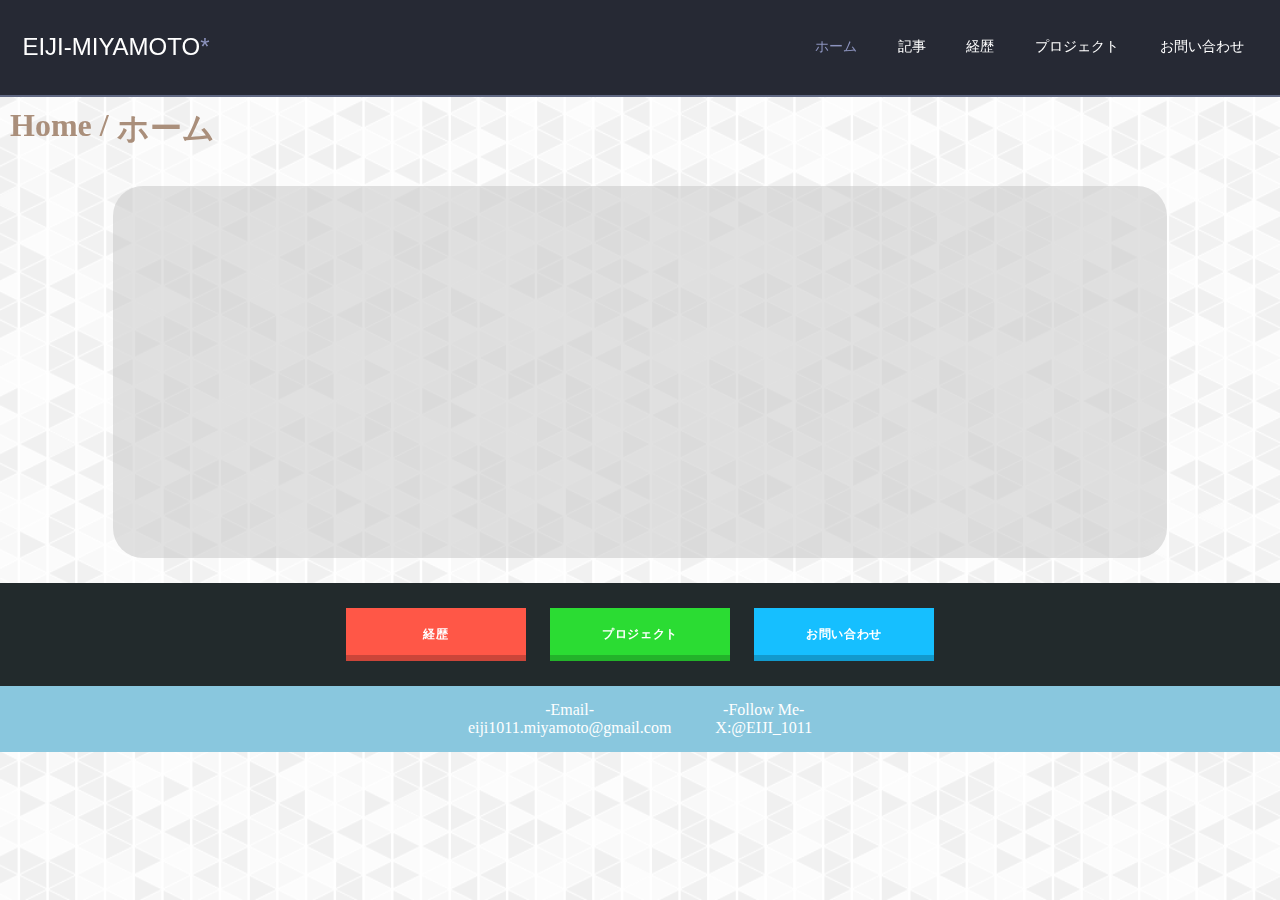
<file: Web/個人/index.html>
<!DOCTYPE html>
<html lang="ja">

<head>
    <meta charset="UTF-8">
    <meta name="viewport" content="width=device-width, initial-scale=1.0">
    <link rel="stylesheet" href="css/styles.css">
    <link rel="stylesheet" href="css/menu.css">
    <link rel="stylesheet" href="css/button.css">

    <link rel="icon" href="favicon.ico">
    <meta name="description" content="宮本映児の公式ホームページ。最新活動や経歴、お問い合わせはこちらから...">

    <title>宮本映児 - ホームページ</title>
</head>

<body>
    <canvas id="canvas"></canvas>

    <header>
        <div class="logotype">EIJI-MIYAMOTO<span class="red">*</span></div>
        <nav>
            <input id="menu__toggle" type="checkbox" />
            <label class="menu__btn" for="menu__toggle">
                <span></span>
            </label>
            <ul class="menu__box">
                <li><a class="menu__item" href="index.html"><span class="red">ホーム</span></a></li>
                <li><a class="menu__item" href="article.html">記事</a></li>
                <li><a class="menu__item" href="career.html">経歴</a></li>
                <li><a class="menu__item" href="project.html">プロジェクト</a></li>
                <li><a class="menu__item" href="contact.html">お問い合わせ</a></li>
            </ul>
        </nav>
    </header>

    <h1 class="title">
        <span>H</span>
        <span>o</span>
        <span>m</span>
        <span>e</span>
        <span>&nbsp;</span>
        <span>/</span>
        <span>&nbsp;</span>
        <span>ホ</span>
        <span>ー</span>
        <span>ム</span>
    </h1>

    <div class="home-container">
        <div class="fadeUpTrigger">
            <img id="home-IconImage" src="img/icon1.png" alt="IconImage">
            <div class="home-text">
                <h2>宮本 映児</h2>
                <p>年齢: 20歳<br>趣味: ロボット開発・ゲーム開発<br>好きなこと: モノづくり</p>
            </div>
        </div>
    </div>

    <div class="content-button">
        <a href="career.html" class="btn red">経歴</a>
        <a href="project.html" class="btn green">プロジェクト</a>
        <a href="contact.html" class="btn blue">お問い合わせ</a>
    </div>


    <footer>
        <p>-Email-<br>eiji1011.miyamoto@gmail.com</p>
        <p>-Follow Me-<br>X:@EIJI_1011</p>
    </footer>

    <script src="https://code.jquery.com/jquery-3.6.4.min.js"></script>
    <script src="js/background.js"></script>
    <script src="js/button.js"></script>
    <script src="js/title.js"></script>
    <script src="js/fadeanim.js"></script>
</body>

</html>
</file>
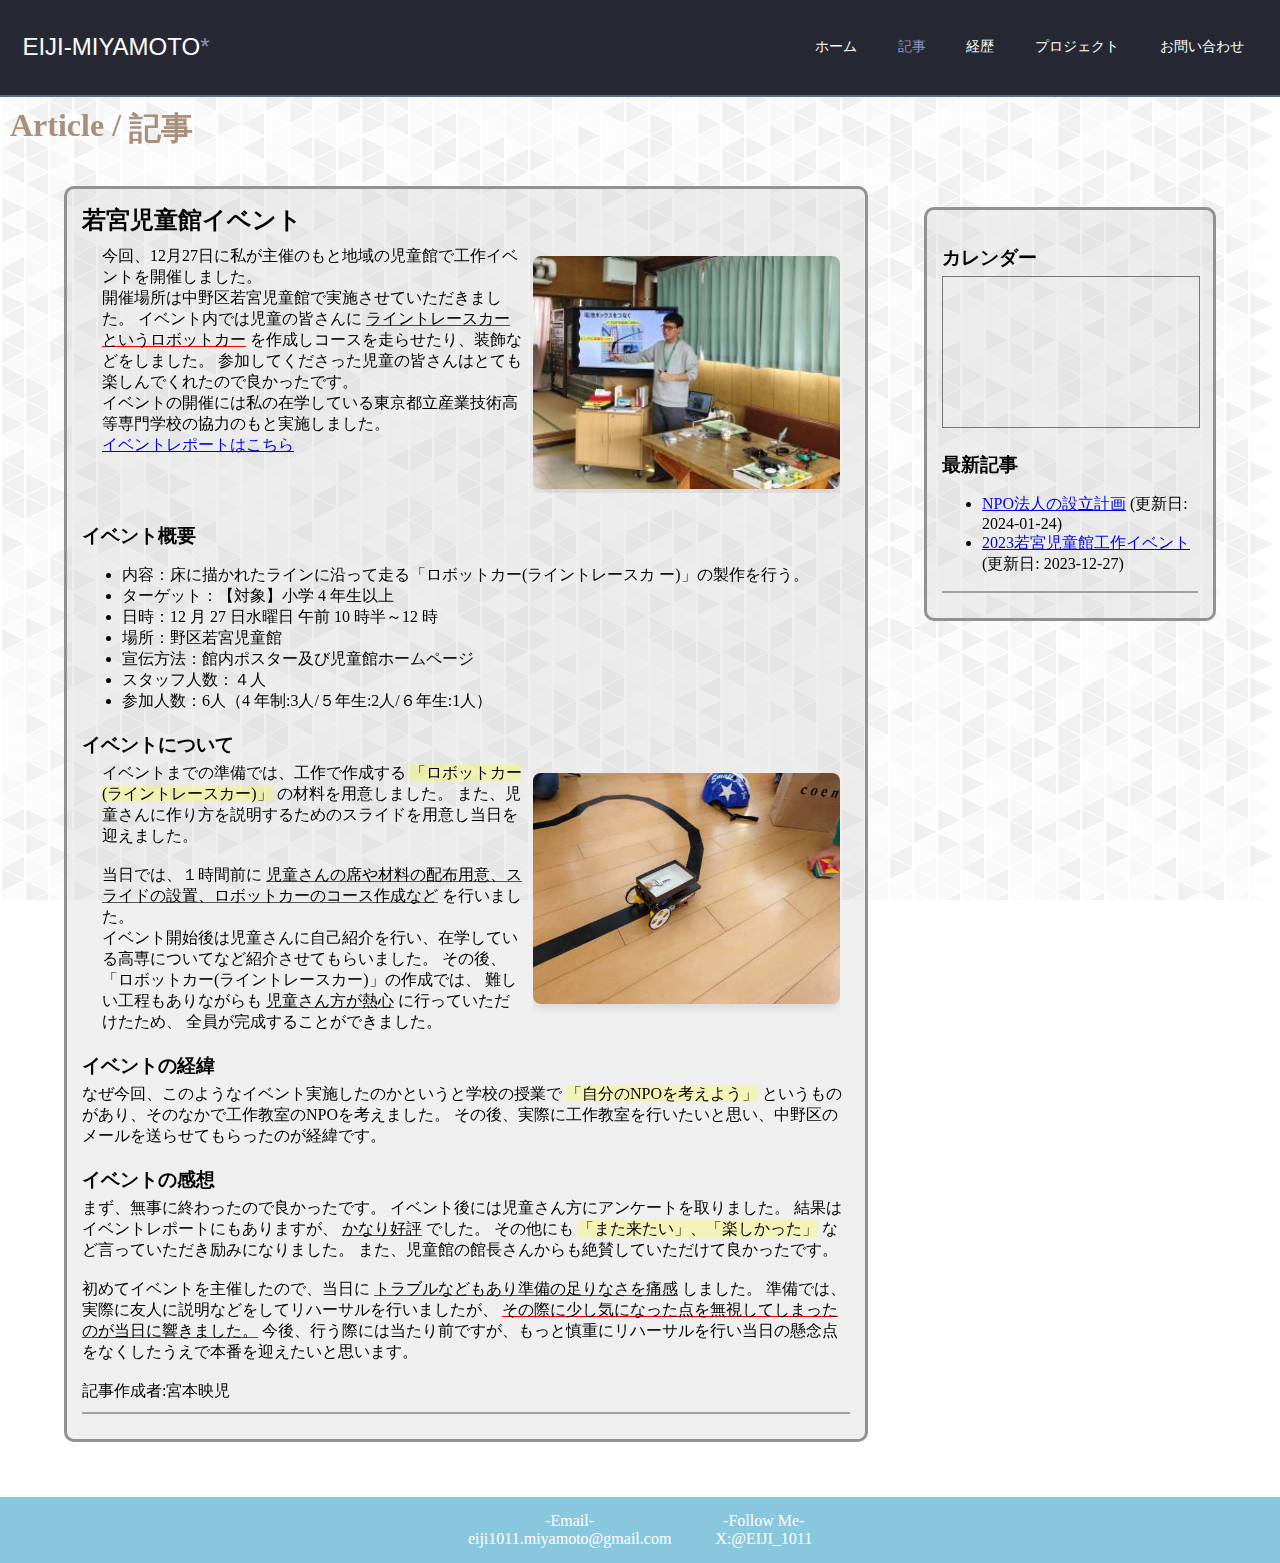
<file: Web/個人/articles/2023/2023-12-27/index.html>
<!DOCTYPE html>
<html lang="ja">

<head>
    <meta charset="UTF-8">
    <meta name="viewport" content="width=device-width, initial-scale=1.0">
    <link rel="stylesheet" href="../../css/styles.css">
    <link rel="stylesheet" href="../../css/menu.css">

    <link rel="icon" href="../../../favicon.ico">
    <meta name="description" content="中野区若宮児童館さんで主催したイベント内容の記事です。">
    <title>宮本映児 -若宮児童館イベント-</title>
</head>

<body>
    <canvas id="canvas"></canvas>

    <header>
        <div class="logotype">EIJI-MIYAMOTO<span class="red">*</span></div>
        <nav>
            <input id="menu__toggle" type="checkbox" />
            <label class="menu__btn" for="menu__toggle">
                <span></span>
            </label>
            <ul class="menu__box">
                <li><a class="menu__item" href="../../../index.html">ホーム</span></a></li>
                <li><a class="menu__item" href="../../../article.html"><span class="red">記事</span></a></li>
                <li><a class="menu__item" href="../../../career.html">経歴</a></li>
                <li><a class="menu__item" href="../../../project.html">プロジェクト</a></li>
                <li><a class="menu__item" href="../../../contact.html">お問い合わせ</a></li>
            </ul>
        </nav>
    </header>

    <h1 class="title">
        <span>A</span>
        <span>r</span>
        <span>t</span>
        <span>i</span>
        <span>c</span>
        <span>l</span>
        <span>e</span>
        <span>&nbsp;</span>
        <span>/</span>
        <span>&nbsp;</span>
        <span>記</span>
        <span>事</span>
    </h1>

    <div class="container">
        <h2>若宮児童館イベント</h2>
        <div class="flex">
            <div class="text">
                <p>今回、12月27日に私が主催のもと地域の児童館で工作イベントを開催しました。<br>
                    開催場所は中野区若宮児童館で実施させていただきました。
                    イベント内では児童の皆さんに
                    <span class="underline1-text ">ライントレースカーというロボットカー</span>
                    を作成しコースを走らせたり、装飾などをしました。
                    参加してくださった児童の皆さんはとても楽しんでくれたので良かったです。<br>
                    イベントの開催には私の在学している東京都立産業技術高等専門学校の協力のもと実施しました。
                </p>
                <a href="pdf/report.pdf">イベントレポートはこちら</a>
            </div>
            <figure class="image"><img id="img" src="img/35102_0.jpg" alt="IconImage"></figure>
        </div>

        <h3>イベント概要</h3>
        <ul>
            <li>
                内容：床に描かれたラインに沿って走る「ロボットカー(ライントレースカ
                ー)」の製作を行う。
            </li>
            <li>ターゲット：【対象】小学 4 年生以上</li>
            <li>日時：12 月 27 日水曜日 午前 10 時半～12 時</li>
            <li>場所：野区若宮児童館</li>
            <li>宣伝方法：館内ポスター及び児童館ホームページ</li>
            <li>スタッフ人数：４人</li>
            <li>参加人数：6人（4 年制:3人/５年生:2人/６年生:1人）</li>
        </ul>

        <h3>イベントについて</h3>
        <div class="flex">
            <div class="text">
                <p>
                    イベントまでの準備では、工作で作成する
                    <span class="highlight-text ">「ロボットカー(ライントレースカー)」</span>
                    の材料を用意しました。
                    また、児童さんに作り方を説明するためのスライドを用意し当日を迎えました。
                </p>
                <br>
                <p>
                    当日では、１時間前に
                    <span class="underline2-text ">児童さんの席や材料の配布用意、スライドの設置、ロボットカーのコース作成など</span>
                    を行いました。
                </p>
                <p>
                    イベント開始後は児童さんに自己紹介を行い、在学している高専についてなど紹介させてもらいました。
                    その後、「ロボットカー(ライントレースカー)」の作成では、
                    難しい工程もありながらも
                    <span class="underline1-text ">児童さん方が熱心</span>
                    に行っていただけたため、
                    全員が完成することができました。
                </p>
            </div>
            <figure class="image"><img id="img" src="img/35104_0.jpg" alt="IconImage"></figure>
        </div>

        <h3>イベントの経緯</h3>
        <p>
            なぜ今回、このようなイベント実施したのかというと学校の授業で
            <span class="highlight-text ">「自分のNPOを考えよう」</span>
            というものがあり、そのなかで工作教室のNPOを考えました。
            その後、実際に工作教室を行いたいと思い、中野区のメールを送らせてもらったのが経緯です。
        </p>

        <h3>イベントの感想</h3>
        <p>
            まず、無事に終わったので良かったです。
            イベント後には児童さん方にアンケートを取りました。
            結果はイベントレポートにもありますが、
            <span class="underline1-text ">かなり好評</span>
            でした。
            その他にも
            <span class="highlight-text ">「また来たい」、「楽しかった」</span>
            など言っていただき励みになりました。
            また、児童館の館長さんからも絶賛していただけて良かったです。
        </p>
        <br>
        <p>
            初めてイベントを主催したので、当日に
            <span class="underline2-text ">トラブルなどもあり準備の足りなさを痛感</span>
            しました。
            準備では、実際に友人に説明などをしてリハーサルを行いましたが、
            <span class="underline1-text ">その際に少し気になった点を無視してしまったのが当日に響きました。</span>
            今後、行う際には当たり前ですが、もっと慎重にリハーサルを行い当日の懸念点をなくしたうえで本番を迎えたいと思います。
        </p>
        <br>
        <p>記事作成者:宮本映児</p>
        <div class="horizontal-line"></div>
    </div>

    <div class="side-container">
        <h3>カレンダー</h3>
        <iframe
            src="https://calendar.google.com/calendar/embed?height=600&wkst=1&bgcolor=%23ffffff&ctz=Asia%2FTokyo&showTz=0&showCalendars=0&showTabs=0&showPrint=0&showNav=0&showDate=1&showTitle=0&src=ZWlqaTEwMTEubWl5YW1vdG9AZ21haWwuY29t&src=YWRkcmVzc2Jvb2sjY29udGFjdHNAZ3JvdXAudi5jYWxlbmRhci5nb29nbGUuY29t&src=amEuamFwYW5lc2UjaG9saWRheUBncm91cC52LmNhbGVuZGFyLmdvb2dsZS5jb20&color=%23039BE5&color=%2333B679&color=%230B8043"
            style="border:solid 1px #777" width="100%" height="100%" frameborder="0" scrolling="no"></iframe>
        <h3>最新記事</h3>
        <ul id="linkList"></ul>
        <div class="horizontal-line"></div>
    </div>

    <footer>
        <p>-Email-<br>eiji1011.miyamoto@gmail.com</p>
        <p>-Follow Me-<br>X:@EIJI_1011</p>
    </footer>

    <script src="https://code.jquery.com/jquery-3.6.4.min.js"></script>
    <script src="../../js/background.js"></script>
    <script src="../../js/title.js"></script>
    <script src="../../js/links.js"></script>
</body>

</html>
</file>
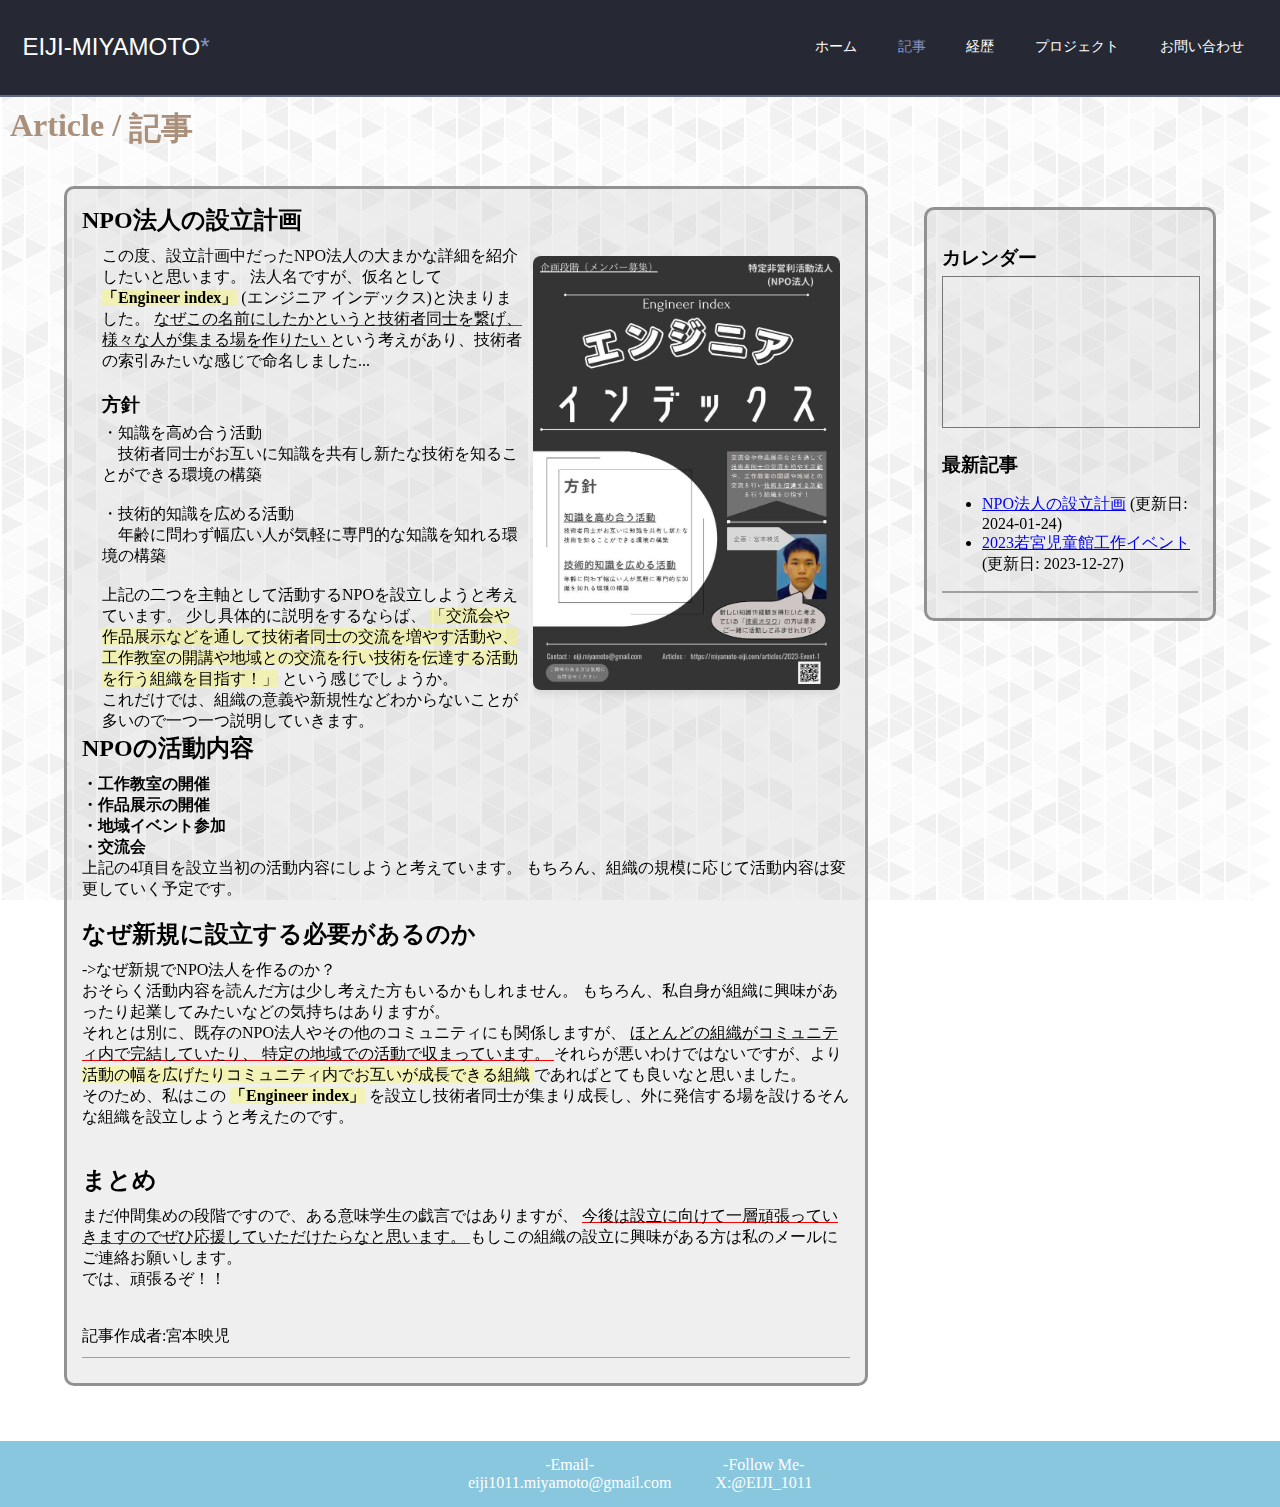
<file: Web/個人/articles/2024/2024-01-24/index.html>
<!DOCTYPE html>
<html lang="ja">

<head>
    <meta charset="UTF-8">
    <meta name="viewport" content="width=device-width, initial-scale=1.0">
    <link rel="stylesheet" href="../../css/styles.css">
    <link rel="stylesheet" href="../../css/menu.css">

    <link rel="icon" href="../../../favicon.ico">
    <meta name="description" content="企画段階の新規NPO法人についての記事。エンジニアのための成長と拡散を行える環境づくりをするNPO法人を設立する。">
    <title>宮本映児 -NPO法人-</title>
</head>

<body>
    <canvas id="canvas"></canvas>

    <header>
        <div class="logotype">EIJI-MIYAMOTO<span class="red">*</span></div>
        <nav>
            <input id="menu__toggle" type="checkbox" />
            <label class="menu__btn" for="menu__toggle">
                <span></span>
            </label>
            <ul class="menu__box">
                <li><a class="menu__item" href="../../../index.html">ホーム</span></a></li>
                <li><a class="menu__item" href="../../../article.html"><span class="red">記事</span></a></li>
                <li><a class="menu__item" href="../../../career.html">経歴</a></li>
                <li><a class="menu__item" href="../../../project.html">プロジェクト</a></li>
                <li><a class="menu__item" href="../../../contact.html">お問い合わせ</a></li>
            </ul>
        </nav>
    </header>

    <h1 class="title">
        <span>A</span>
        <span>r</span>
        <span>t</span>
        <span>i</span>
        <span>c</span>
        <span>l</span>
        <span>e</span>
        <span>&nbsp;</span>
        <span>/</span>
        <span>&nbsp;</span>
        <span>記</span>
        <span>事</span>
    </h1>

    <div class="container">
        <h2>NPO法人の設立計画</h2>
        <div class="flex">
            <div class="text">
                <p>この度、設立計画中だったNPO法人の大まかな詳細を紹介したいと思います。
                    法人名ですが、仮名として
                    <span class=" highlight-text "><strong>「Engineer index」</strong></span>
                    (エンジニア インデックス)と決まりました。
                    <span class="underline2-text ">
                        なぜこの名前にしたかというと技術者同士を繋げ、
                        様々な人が集まる場を作りたい
                    </span>
                    という考えがあり、技術者の索引みたいな感じで命名しました...
                    <br>
                </p>
                <h3>方針</h3>
                <p>
                    ・知識を高め合う活動<br>
                    　技術者同士がお互いに知識を共有し新たな技術を知ることができる環境の構築<br>
                    <br>
                    ・技術的知識を広める活動<br>
                    　年齢に問わず幅広い人が気軽に専門的な知識を知れる環境の構築<br>
                    <br>
                    上記の二つを主軸として活動するNPOを設立しようと考えています。
                    少し具体的に説明をするならば、
                    <span
                        class=" highlight-text ">「交流会や作品展示などを通して技術者同士の交流を増やす活動や、工作教室の開講や地域との交流を行い技術を伝達する活動を行う組織を目指す！」</span>
                    という感じでしょうか。
                    <br>
                    これだけでは、組織の意義や新規性などわからないことが多いので一つ一つ説明していきます。
                </p>
            </div>
            <figure class=" image"><img id="img" src="img/ポスター低解像度.jpg" alt="IconImage"></figure>
        </div>

        <div>
            <h2>NPOの活動内容</h2>
            <p>
                <strong>
                    ・工作教室の開催<br>
                    ・作品展示の開催<br>
                    ・地域イベント参加<br>
                    ・交流会<br>
                </strong>
                上記の4項目を設立当初の活動内容にしようと考えています。
                もちろん、組織の規模に応じて活動内容は変更していく予定です。
                <br><br>
            </p>
        </div>

        <div>
            <h2>なぜ新規に設立する必要があるのか</h2>
            <p>
                ->なぜ新規でNPO法人を作るのか？<br>
                おそらく活動内容を読んだ方は少し考えた方もいるかもしれません。
                もちろん、私自身が組織に興味があったり起業してみたいなどの気持ちはありますが。<br>
                それとは別に、既存のNPO法人やその他のコミュニティにも関係しますが、
                <span class="underline1-text ">
                    ほとんどの組織がコミュニティ内で完結していたり、
                    特定の地域での活動で収まっています。
                </span>
                それらが悪いわけではないですが、より
                <span class="highlight-text ">
                    活動の幅を広げたりコミュニティ内でお互いが成長できる組織
                </span>
                であればとても良いなと思いました。<br>
                そのため、私はこの
                <span class=" highlight-text "><strong>「Engineer index」</strong></span>
                を設立し技術者同士が集まり成長し、外に発信する場を設けるそんな組織を設立しようと考えたのです。
            </p>
            <br><br>
        </div>

        <div>
            <h2>まとめ</h2>
            <p>
                まだ仲間集めの段階ですので、ある意味学生の戯言ではありますが、
                <span class="underline1-text ">
                    今後は設立に向けて一層頑張っていきますのでぜひ応援していただけたらなと思います。
                </span>
                もしこの組織の設立に興味がある方は私のメールにご連絡お願いします。<br>
                では、頑張るぞ！！
            </p>
        </div>

        <br><br>
        <p>記事作成者:宮本映児</p>
        <div class="horizontal-line"></div>
    </div>

    <div class="side-container">
        <h3>カレンダー</h3>
        <iframe
            src="https://calendar.google.com/calendar/embed?height=600&wkst=1&bgcolor=%23ffffff&ctz=Asia%2FTokyo&showTz=0&showCalendars=0&showTabs=0&showPrint=0&showNav=0&showDate=1&showTitle=0&src=ZWlqaTEwMTEubWl5YW1vdG9AZ21haWwuY29t&src=YWRkcmVzc2Jvb2sjY29udGFjdHNAZ3JvdXAudi5jYWxlbmRhci5nb29nbGUuY29t&src=amEuamFwYW5lc2UjaG9saWRheUBncm91cC52LmNhbGVuZGFyLmdvb2dsZS5jb20&color=%23039BE5&color=%2333B679&color=%230B8043"
            style="border:solid 1px #777" width="100%" height="100%" frameborder="0" scrolling="no"></iframe>
        <h3>最新記事</h3>
        <ul id="linkList"></ul>
        <div class="horizontal-line"></div>
    </div>

    <footer>
        <p>-Email-<br>eiji1011.miyamoto@gmail.com</p>
        <p>-Follow Me-<br>X:@EIJI_1011</p>
    </footer>

    <script src="https://code.jquery.com/jquery-3.6.4.min.js"></script>
    <script src="../../js/background.js"></script>
    <script src="../../js/title.js"></script>
    <script src="../../js/links.js"></script>
</body>

</html>
</file>
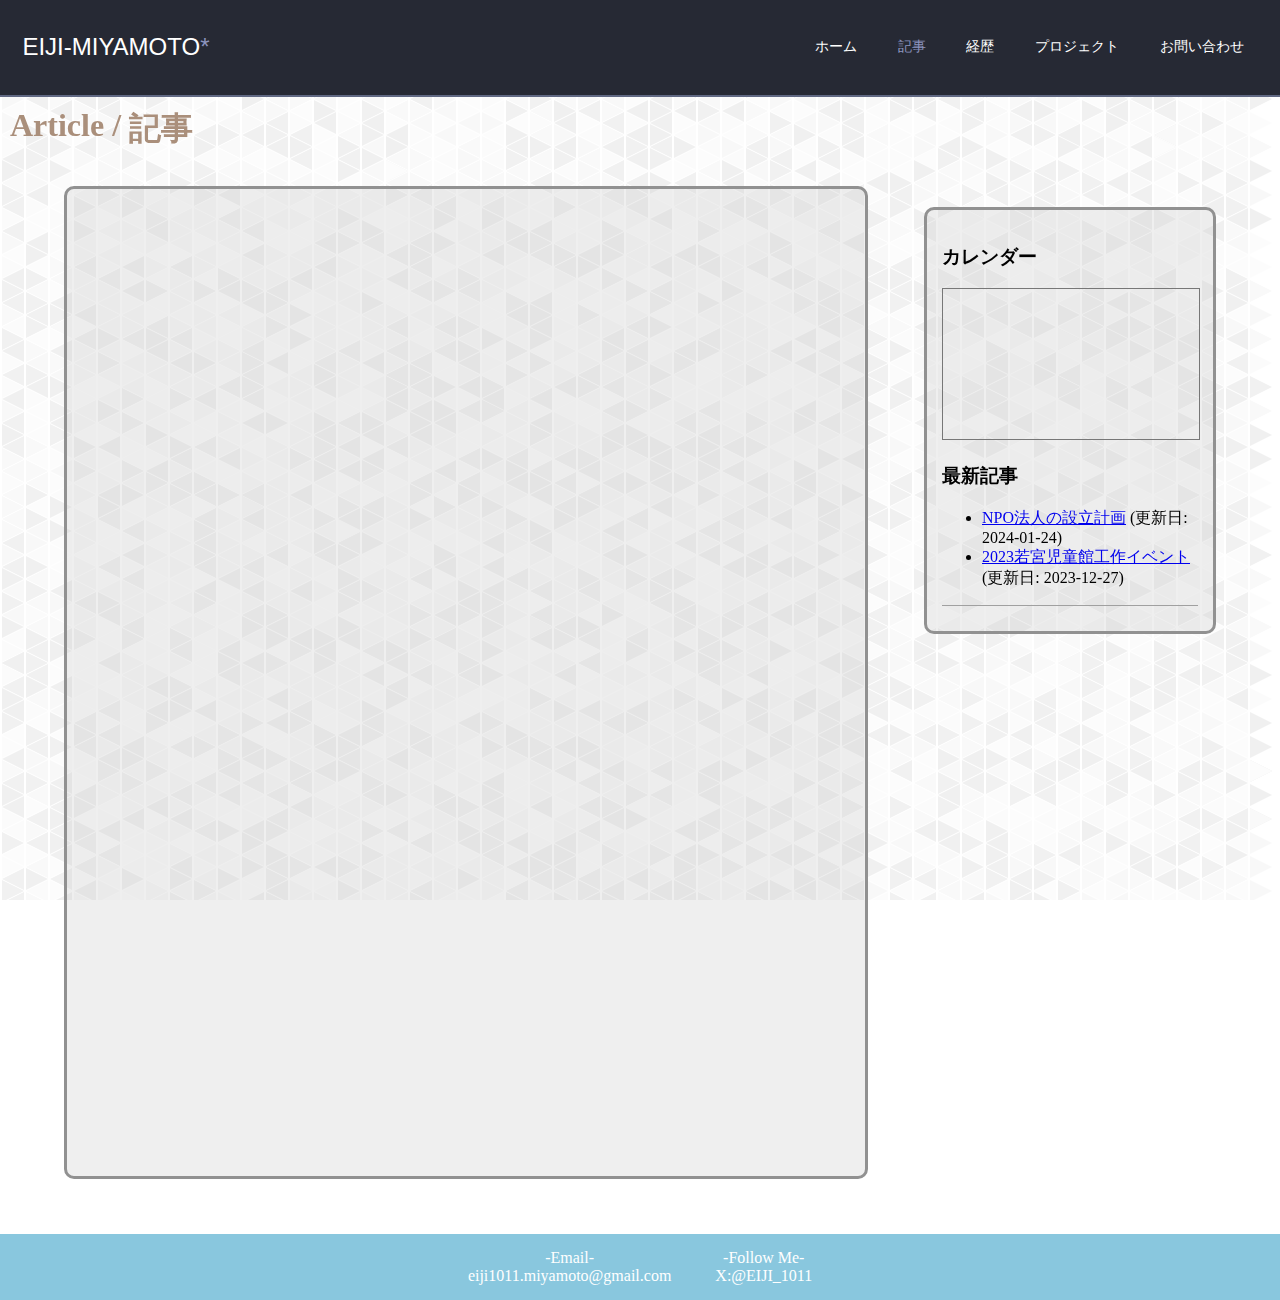
<file: Web/個人/article.html>
<!DOCTYPE html>
<html lang="ja">

<head>
    <meta charset="UTF-8">
    <meta name="viewport" content="width=device-width, initial-scale=1.0">
    <link rel="stylesheet" href="css/styles.css">
    <link rel="stylesheet" href="css/menu.css">

    <link rel="icon" href="favicon.ico">
    <meta name="description" content="宮本映児の最新活動や過去の活動を記事にまとめて掲載！">

    <title>宮本映児 -活動記事-</title>
</head>

<body>
    <canvas id="canvas"></canvas>

    <header>
        <div class="logotype">EIJI-MIYAMOTO<span class="red">*</span></div>
        <nav>
            <input id="menu__toggle" type="checkbox" />
            <label class="menu__btn" for="menu__toggle">
                <span></span>
            </label>
            <ul class="menu__box">
                <li><a class="menu__item" href="index.html">ホーム</span></a></li>
                <li><a class="menu__item" href="article.html"><span class="red">記事</span></a></li>
                <li><a class="menu__item" href="career.html">経歴</a></li>
                <li><a class="menu__item" href="project.html">プロジェクト</a></li>
                <li><a class="menu__item" href="contact.html">お問い合わせ</a></li>
            </ul>
        </nav>
    </header>

    <h1 class="title">
        <span>A</span>
        <span>r</span>
        <span>t</span>
        <span>i</span>
        <span>c</span>
        <span>l</span>
        <span>e</span>
        <span>&nbsp;</span>
        <span>/</span>
        <span>&nbsp;</span>
        <span>記</span>
        <span>事</span>
    </h1>

    <div class="article-container">
        <div class="article-content fadeUpTrigger">
            <div class="horizontal-line"></div>
            <h2>主催イベント -関連記事-</h2>
            <div class="horizontal-line"></div>
            <nav class="article-button-container">
                <a href="articles/2023/2023-12-27/index.html" class="button2">2023若宮児童館工作イベント</a>
                <a href="#" class="button2">NONE</a>
            </nav>
        </div>

        <div class="article-content fadeUpTrigger">
            <div class="horizontal-line"></div>
            <h2>NPO -関連記事-</h2>
            <div class="horizontal-line"></div>
            <nav class="article-button-container">
                <a href="articles/2024/2024-01-24/index.html" class="button2">NPO法人の設立企画</a>
            </nav>
        </div>

        <div class="article-content fadeUpTrigger">
            <div class="horizontal-line"></div>
            <h2>ゲーム開発 -関連記事-</h2>
            <div class="horizontal-line"></div>
            <nav class="article-button-container">
                <a href="#" class="button2">NONE</a>
            </nav>
        </div>

        <div class="article-content fadeUpTrigger">
            <div class="horizontal-line"></div>
            <h2>技術 -関連記事-</h2>
            <div class="horizontal-line"></div>
            <nav class="article-button-container">
                <a href="#" class="button2">NONE</a>
            </nav>
        </div>

    </div>

    <div class="article-side-container">
        <h3>カレンダー</h3>
        <iframe
            src="https://calendar.google.com/calendar/embed?height=600&wkst=1&bgcolor=%23ffffff&ctz=Asia%2FTokyo&showTz=0&showCalendars=0&showTabs=0&showPrint=0&showNav=0&showDate=1&showTitle=0&src=ZWlqaTEwMTEubWl5YW1vdG9AZ21haWwuY29t&src=YWRkcmVzc2Jvb2sjY29udGFjdHNAZ3JvdXAudi5jYWxlbmRhci5nb29nbGUuY29t&src=amEuamFwYW5lc2UjaG9saWRheUBncm91cC52LmNhbGVuZGFyLmdvb2dsZS5jb20&color=%23039BE5&color=%2333B679&color=%230B8043"
            style="border:solid 1px #777" width="100%" height="100%" frameborder="0" scrolling="no"></iframe>
        <h3>最新記事</h3>
        <ul id="linkList"></ul>
        <div class="horizontal-line"></div>
    </div>

    <footer>
        <p>-Email-<br>eiji1011.miyamoto@gmail.com</p>
        <p>-Follow Me-<br>X:@EIJI_1011</p>
    </footer>

    <script src="https://code.jquery.com/jquery-3.6.4.min.js"></script>
    <script src="js/background.js"></script>
    <script src="js/title.js"></script>
    <script src="js/fadeanim.js"></script>
    <script src="js/links.js"></script>
</body>

</html>
</file>
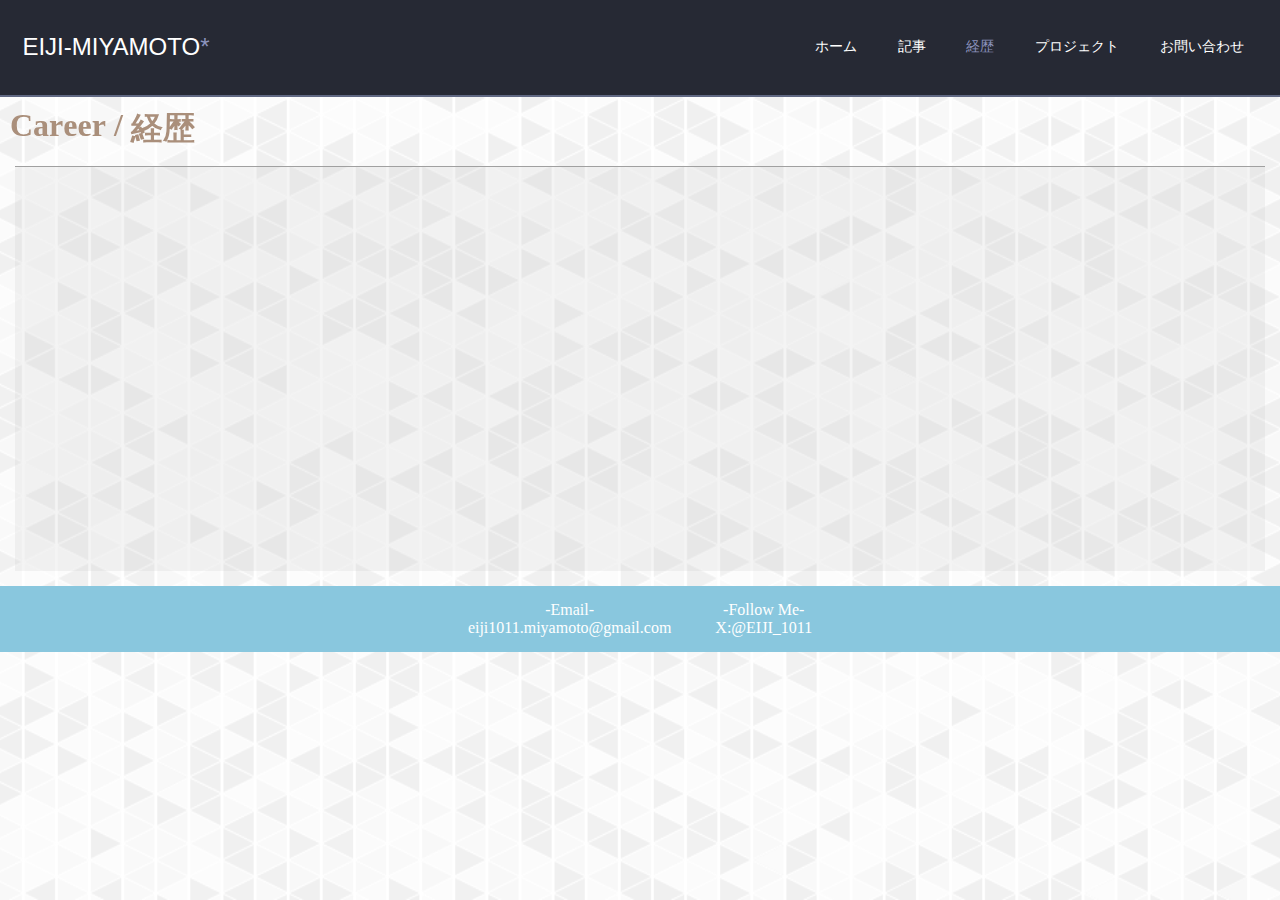
<file: Web/個人/career.html>
<!DOCTYPE html>
<html lang="ja">

<head>
    <meta charset="UTF-8">
    <meta name="viewport" content="width=device-width, initial-scale=1.0">
    <link rel="stylesheet" href="css/styles.css">
    <link rel="stylesheet" href="css/menu.css">

    <link rel="icon" href="favicon.ico">
    <meta name="description" content="宮本映児の経歴を掲載。葛西工科高校から産業技術高等専門学校に４年次編入。中学卒業後に葛西工科高校に入学">
    <title>宮本映児 -経歴-</title>
</head>

<body>
    <canvas id="canvas"></canvas>

    <header>
        <div class="logotype">EIJI-MIYAMOTO<span class="red">*</span></div>
        <nav>
            <input id="menu__toggle" type="checkbox" />
            <label class="menu__btn" for="menu__toggle">
                <span></span>
            </label>
            <ul class="menu__box">
                <li><a class="menu__item" href="index.html">ホーム</a></li>
                <li><a class="menu__item" href="article.html">記事</a></li>
                <li><a class="menu__item" href="career.html"><span class="red">経歴</span></a></li>
                <li><a class="menu__item" href="project.html">プロジェクト</a></li>
                <li><a class="menu__item" href="contact.html">お問い合わせ</a></li>
            </ul>
        </nav>
    </header>

    <h1 class="title">
        <span>C</span>
        <span>a</span>
        <span>r</span>
        <span>e</span>
        <span>e</span>
        <span>r</span>
        <span>&nbsp;</span>
        <span>/</span>
        <span>&nbsp;</span>
        <span>経</span>
        <span>歴</span>
    </h1>

    <nav class="career-container">
        <div class="horizontal-line"></div>
        <div class="fadeUpTrigger">
            <p class="career-year-text">2022-2024</p>
            <p class="career-text">東京都立産業技術高等専門学校</p>
            <p class="career-content-text">・葛西工科高校から産業技術高等専門学校に４年次編入<br>・ものづくり工学科 医療福祉工学コース に在籍</p>
            <div class="horizontal-line"></div>
        </div>
        <div class="fadeUpTrigger">
            <p class="career-year-text">2019-2022</p>
            <p class="career-text">東京都立葛西工科高校</p>
            <p class="career-content-text">・中学卒業後に葛西工科高校に入学<br>・電気電子科に在籍<br>・マシンクラフト部にてロボット相撲大会 関東大会に出場し第三位入賞</p>
            <div class="horizontal-line"></div>
        </div>
    </nav>

    <footer>
        <p>-Email-<br>eiji1011.miyamoto@gmail.com</p>
        <p>-Follow Me-<br>X:@EIJI_1011</p>
    </footer>

    <script src="https://code.jquery.com/jquery-3.6.4.min.js"></script>
    <script src="js/background.js"></script>
    <script src="js/button.js"></script>
    <script src="js/title.js"></script>
    <script src="js/fadeanim.js"></script>
</body>

</html>
</file>
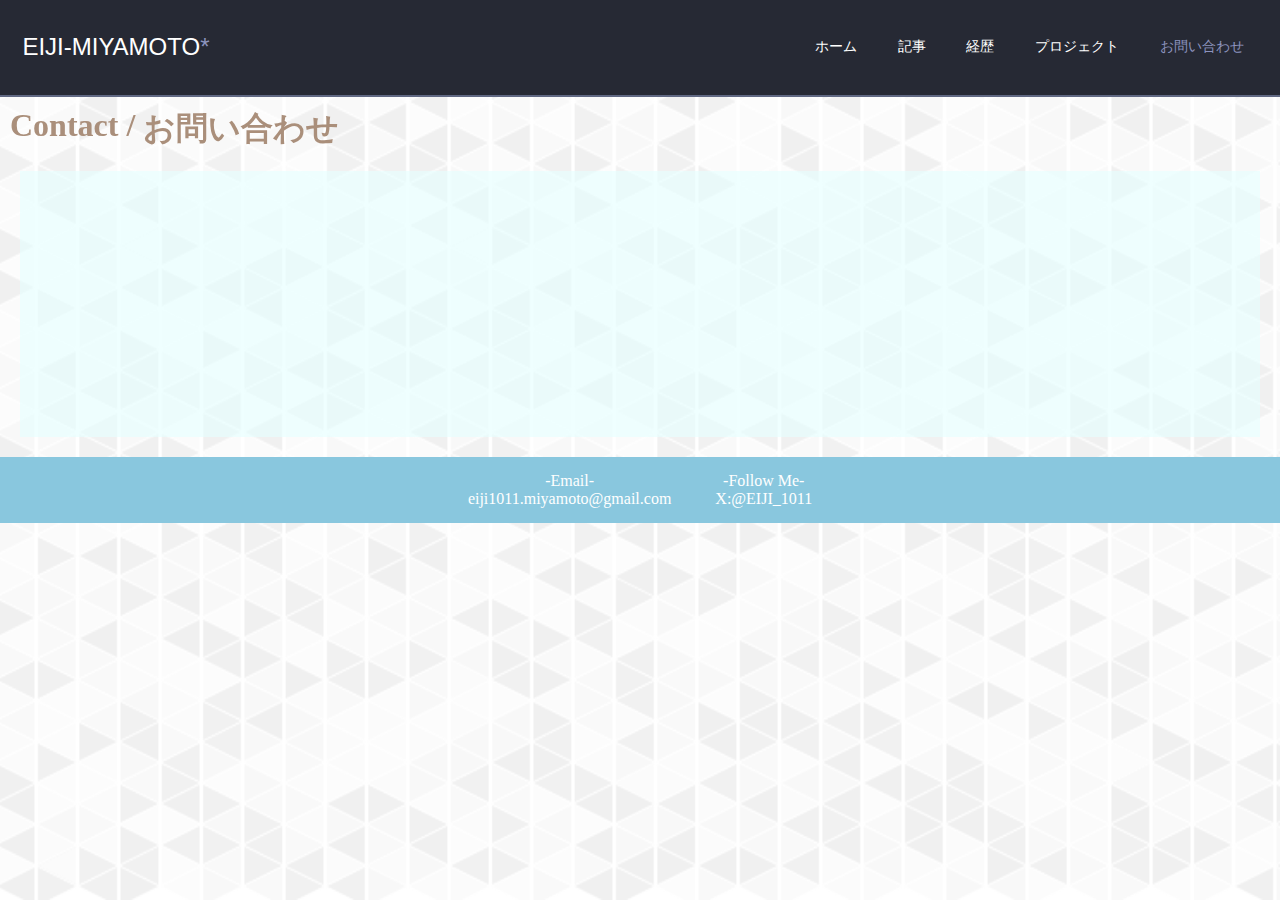
<file: Web/個人/contact.html>
<!DOCTYPE html>
<html lang="ja">

<head>
    <meta charset="UTF-8">
    <meta name="viewport" content="width=device-width, initial-scale=1.0">
    <link rel="stylesheet" href="css/styles.css">
    <link rel="stylesheet" href="css/menu.css">
    <link rel="stylesheet" href="css/button.css">

    <link rel="icon" href="favicon.ico">
    <meta name="description" content="宮本映児にお問い合わせはこちらから...">
    <title>宮本映児 -お問い合わせ-</title>
</head>

<body>
    <canvas id="canvas"></canvas>

    <header>
        <div class="logotype">EIJI-MIYAMOTO<span class="red">*</span></div>
        <nav>
            <input id="menu__toggle" type="checkbox" />
            <label class="menu__btn" for="menu__toggle">
                <span></span>
            </label>
            <ul class="menu__box">
                <li><a class="menu__item" href="index.html">ホーム</a></li>
                <li><a class="menu__item" href="article.html">記事</a></li>
                <li><a class="menu__item" href="career.html">経歴</a></li>
                <li><a class="menu__item" href="project.html">プロジェクト</a></li>
                <li><a class="menu__item" href="contact.html"><span class="red">お問い合わせ</span></a></li>
            </ul>
        </nav>
    </header>

    <h1 class="title">
        <span>C</span>
        <span>o</span>
        <span>n</span>
        <span>t</span>
        <span>a</span>
        <span>c</span>
        <span>t</span>
        <span>&nbsp;</span>
        <span>/</span>
        <span>&nbsp;</span>
        <span>お</span>
        <span>問</span>
        <span>い</span>
        <span>合</span>
        <span>わ</span>
        <span>せ</span>
    </h1>

    <nav class="contact-container">
        <div class="fadeUpTrigger">
            <div class="horizontal-line"></div>

            <p class="contact-title-text">-Email-</p>
            <p class="contact-content-text">eiji1011.miyamoto@gmail.com</p>
            <div class="horizontal-line"></div>

            <p class="contact-title-text">-X (活動報告・広報)-</p>
            <p class="contact-content-text"><a href="https://twitter.com/EIJI_1011">@EIJI_1011</a></p>
            <div class="horizontal-line"></div>

            <p class="contact-title-text">-X (個人アカウント)-</p>
            <p class="contact-content-text"><a href="https://twitter.com/eiji8523">@eiji8523</a></p>
            <div class="horizontal-line"></div>
        </div>
    </nav>

    <footer>
        <p>-Email-<br>eiji1011.miyamoto@gmail.com</p>
        <p>-Follow Me-<br>X:@EIJI_1011</p>
    </footer>

    <script src="https://code.jquery.com/jquery-3.6.4.min.js"></script>
    <script src="js/background.js"></script>
    <script src="js/button.js"></script>
    <script src="js/title.js"></script>
    <script src="js/fadeanim.js"></script>
</body>

</html>
</file>
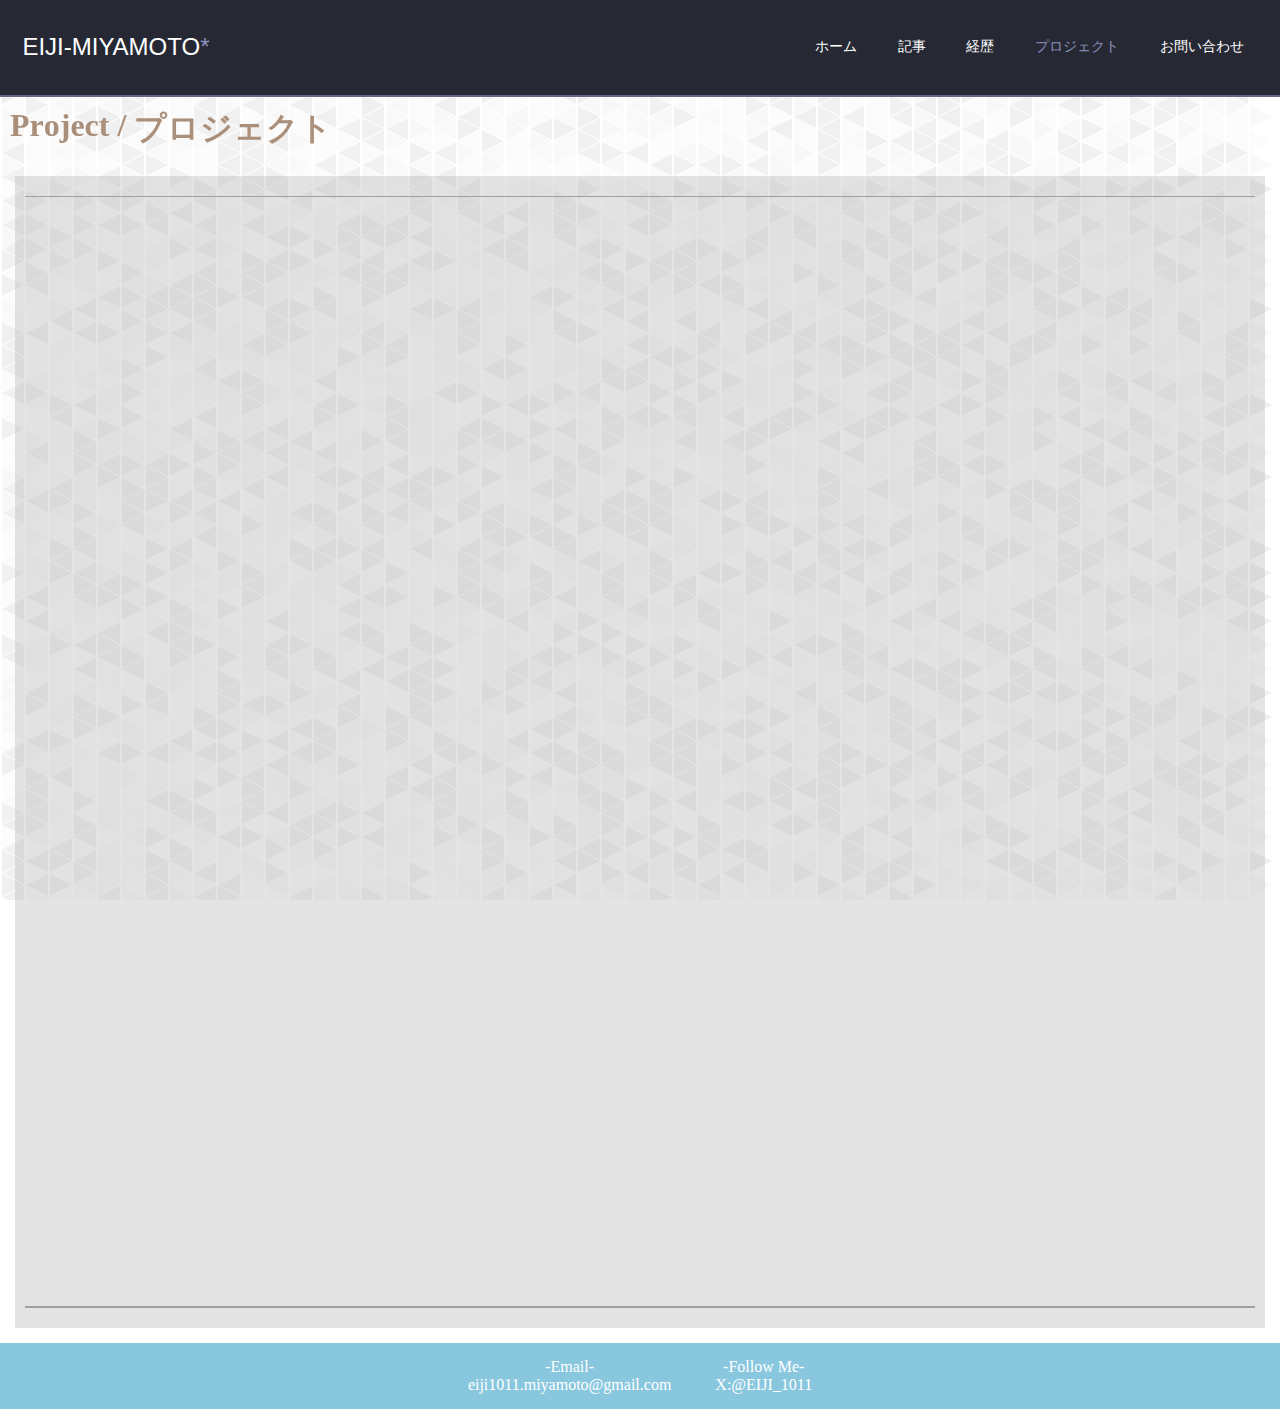
<file: Web/個人/project.html>
<!DOCTYPE html>
<html lang="ja">

<head>
    <meta charset="UTF-8">
    <meta name="viewport" content="width=device-width, initial-scale=1.0">
    <link rel="stylesheet" href="css/styles.css">
    <link rel="stylesheet" href="css/menu.css">
    <link rel="stylesheet" href="css/button.css">

    <link rel="icon" href="favicon.ico">
    <meta name="description" content="進行中のプロジェクトを掲載。NPO団体の設立計画、ゲーム開発チーム">
    <title>宮本映児 -プロジェクト-</title>
</head>

<body>
    <canvas id="canvas"></canvas>

    <header>
        <div class="logotype">EIJI-MIYAMOTO<span class="red">*</span></div>
        <nav>
            <input id="menu__toggle" type="checkbox" />
            <label class="menu__btn" for="menu__toggle">
                <span></span>
            </label>
            <ul class="menu__box">
                <li><a class="menu__item" href="index.html">ホーム</a></li>
                <li><a class="menu__item" href="article.html">記事</a></li>
                <li><a class="menu__item" href="career.html">経歴</a></li>
                <li><a class="menu__item" href="project.html"><span class="red">プロジェクト</span></a></li>
                <li><a class="menu__item" href="contact.html">お問い合わせ</a></li>
            </ul>
        </nav>
    </header>

    <h1 class="title">
        <span>P</span>
        <span>r</span>
        <span>o</span>
        <span>j</span>
        <span>e</span>
        <span>c</span>
        <span>t</span>
        <span>&nbsp;</span>
        <span>/</span>
        <span>&nbsp;</span>
        <span>プ</span>
        <span>ロ</span>
        <span>ジ</span>
        <span>ェ</span>
        <span>ク</span>
        <span>ト</span>
    </h1>

    <nav class="project-container">
        <div class="horizontal-line"></div>
        <div class="fadeUpTrigger project-content">
            <h2>NPO団体の設立計画 (進行中)</h2>
            <p class="project-content-text">
                モノづくりに興味・関心を持っている人、モノづくりを行っているエンジニアなどを繋げる非営利団体の設立を進行中。主な活動内容は若い世代やモノづくりに興味・関心がある人にワークショップなどで技術を教える。また、エンジニア同士での交流会により幅広い技術の繋がりを作り個々の技術力を伸ばす。
            </p>
            <a href="article.html" class="btn red">記事を読む</a>
            <img id="project-IconImage" src="img/icon1.png" alt="IconImage">
        </div>
        <div class="fadeUpTrigger project-content">
            <h2>ゲーム開発チーム（検討中）</h2>
            <p class="project-content-text">
                近年のゲーム業界は新たなデバイス、斬新なアイデアなどを基にしたゲームが多く存在する。そのため、注目を浴びるゲームというものは今までより格段にハードルが上がっている。そこで、革新的な技術を持たないゲーム開発チームを結成しようと考えた。「最低限の技術でも注目を浴びるゲーム」を目的とし、人気のゲームをオマージュすることでインフルエンサーの話題として提供することができると考えている。
            </p>
            <a href="article.html" class="btn red">記事を読む</a>
            <img id="project-IconImage" src="img/icon1.png" alt="IconImage">
        </div>
        <div class="horizontal-line"></div>
    </nav>

    <footer>
        <p>-Email-<br>eiji1011.miyamoto@gmail.com</p>
        <p>-Follow Me-<br>X:@EIJI_1011</p>
    </footer>

    <script src="https://code.jquery.com/jquery-3.6.4.min.js"></script>
    <script src="js/background.js"></script>
    <script src="js/button.js"></script>
    <script src="js/title.js"></script>
    <script src="js/fadeanim.js"></script>
</body>

</html>
</file>
<file: Web/個人/css/styles.css>
body {
  margin: 0;
  padding: 0;
  overflow-x: hidden;
}

/*テキストフォント*/
@import url('https://fonts.googleapis.com/css2?family=DotGothic16&family=Noto+Sans+JP:wght@300&family=Noto+Serif+JP:wght@700&display=swap');
/*
font-family: 'DotGothic16', sans-serif;
font-family: 'Noto Sans JP', sans-serif;
font-family: 'Noto Serif JP', serif;
*/

/*背景UI設定*/
canvas {
  position: fixed;
  top: 0;
  left: 0;
  width: 100%;
  height: 100%;
  object-fit: cover;
  z-index: -1;
}

/* ------------Home設定---------- */
.home-container {
  background-color: rgba(200, 200, 200, 0.537);
  border-radius: 30px;
  position: relative;
  top: 25px;
  left: 50%;
  transform: translateX(-50%);
  width: 80%;
  padding: 15px;
}

#home-IconImage {
  width: 33%;
  height: auto;
  border-radius: 50%;

  @media screen and (max-width:480px) {
    display: block;
    margin: 0 auto;
  }
}

.home-container h2 {
  font-family: 'Noto Sans JP', sans-serif;
}

.home-text {
  font-family: 'Noto Serif JP', serif;
  position: absolute;
  top: 30%;
  left: 100%;
  transform: translate(-50%, -50%);
  color: #333;
  font-size: 2.5vw;
  width: 100%;
  height: 50%;
  text-align: left;

  @media screen and (max-width:480px) {
    position: relative;
    left: 0%;
    transform: translate(0%, 0%);
    color: #333;
    font-size: 4vw;
    width: 100%;
    height: 0%;
    text-align: center;
  }
}

/* ------------Career設定---------- */
.career-container {
  position: relative;
  display: block;
  margin: 15px;
  background-color: #c6c6c62f;
}

.career-year-text {
  font-family: 'Noto Serif JP', serif;
  color: #333;
  font-size: 25px;
  text-align: left;
  display: inline-block;

  @media screen and (max-width:480px) {
    display: block;
    font-size: 20px;
    margin: 0.5em;
  }
}

.career-text {
  position: relative;
  top: 0;
  left: 1em;
  font-family: 'Noto Serif JP', serif;
  color: #333;
  font-size: 25px;
  display: inline-block;

  @media screen and (max-width:480px) {
    left: 0em;
    display: block;
    font-size: 23px;
    margin: 0.5em;
  }
}

.career-content-text {
  position: relative;
  left: 1em;
  font-family: 'Noto Serif JP', serif;
  color: #333;
  font-size: 20px;
  text-align: left;
  width: 90%;

  @media screen and (max-width:480px) {
    left: 1em;
    font-size: 18px;
  }
}

/* ------------Project設定---------- */
.project-container {
  position: relative;
  display: inline-block;
  margin: 15px;
  background-color: #acacac52;
  padding: 10px;
}

.project-content {
  margin-top: 10%;
  margin-bottom: 20%;
}

#project-IconImage {
  position: absolute;
  width: 20%;
  height: auto;
  top: 20%;
  left: 70%;

  @media screen and (max-width:480px) {
    position: relative;
    width: 50%;
    height: auto;
    top: 0%;
    left: 0%;
    transform: translate(50%, 0%);
  }
}

.project-container h2 {
  position: relative;
  font-family: 'Noto Serif JP', bold;
  color: #333;
  font-size: 25px;
  text-align: left;
  left: 1em;
  margin-bottom: 1em;

  @media screen and (max-width:480px) {
    font-size: 20px;
    left: 0em;
  }
}

.project-content-text {
  position: relative;
  margin-top: 0em;
  left: 1em;
  font-family: 'Noto Serif JP', serif;
  color: #333;
  font-size: 18px;
  text-align: left;
  vertical-align: top;
  width: 60%;

  @media screen and (max-width:480px) {
    width: 100%;
    left: 0em;
  }
}

/* ------------Contact設定---------- */
.contact-container {
  position: relative;
  display: flex;
  justify-content: center;
  align-items: center;
  margin: 20px;
  background-color: #e5ffff9a;
}

.contact-title-text {
  font-family: 'Noto Serif JP', serif;
  color: #333;
  font-size: 20px;
  position: relative;
  left: 0%;
  text-align: center;
  display: inline-block;
  margin: 0%;
  margin-top: 2%;

  @media screen and (max-width:480px) {}
}

.contact-content-text {
  position: relative;
  left: 0%;
  font-family: 'Noto Serif JP', serif;
  color: #333;
  font-size: 25px;
  text-align: left;
  width: 90%;
  margin: 0%;

  @media screen and (max-width:480px) {}
}

/* ------------Article設定---------- */
.article-container {
  background-color: rgba(200, 200, 200, 0.283);
  border-style: solid;
  border-color: #919191;
  border-radius: 10px;
  position: relative;
  top: 25px;
  left: 5%;
  width: 60%;
  padding: 15px;
  margin-bottom: 80px;
}

.article-side-container {
  background-color: rgba(200, 200, 200, 0.283);
  border-style: solid;
  border-color: #919191;
  border-radius: 10px;
  position: fixed;
  top: 23%;
  right: 5%;
  width: 20%;
  padding: 15px;
  margin-bottom: 80px;
}

.article-content {
  margin-top: 5%;
  margin-bottom: 5%;
  background-color: #acacac3c;
}

@media screen and (max-width: 767px) {
  .article-container {
    width: 87%;
    left: 50%;
    transform: translateX(-50%);
  }

  .article-side-container {
    display: none;
  }
}

#article-IconImage {
  position: absolute;
  width: 20%;
  height: auto;
  top: 20%;
  left: 70%;

  @media screen and (max-width:480px) {
    position: relative;
    width: 50%;
    height: auto;
    top: 0%;
    left: 0%;
    transform: translate(50%, 0%);
  }
}

.article-content h2 {
  position: relative;
  font-family: 'Noto Serif JP', bold;
  color: #333;
  font-size: 25px;
  text-align: left;
  left: 1em;
  margin-bottom: 1em;

  @media screen and (max-width:480px) {
    font-size: 20px;
    left: 1em;
  }
}

.article-content-text {
  position: relative;
  margin-top: 0em;
  left: 1em;
  font-family: 'Noto Serif JP', serif;
  color: #333;
  font-size: 18px;
  text-align: left;
  vertical-align: top;
  width: 60%;

  @media screen and (max-width:480px) {
    width: 100%;
    left: 0em;
  }
}

.article-button-container {
  @media screen and (max-width:480px) {
    display: block;
  }
}

.article-button-container a {
  text-align: center;
  -webkit-transition: all 200ms cubic-bezier(0.390, 0.500, 0.150, 1.360);
  -moz-transition: all 200ms cubic-bezier(0.390, 0.500, 0.150, 1.360);
  -ms-transition: all 200ms cubic-bezier(0.390, 0.500, 0.150, 1.360);
  -o-transition: all 200ms cubic-bezier(0.390, 0.500, 0.150, 1.360);
  transition: all 200ms cubic-bezier(0.390, 0.500, 0.150, 1.360);
  display: block;
  margin: 20px;
  text-decoration: none;
  border-radius: 4px;
  padding: 20px 30px;

  @media screen and (max-width:480px) {
    display: block;
    margin: 10%;
  }

}

.article-button-container a.button {
  color: rgba(30, 22, 54, 0.6);
  box-shadow: rgba(30, 22, 54, 0.4) 0 0px 0px 2px inset;
}

.article-button-container a.button:hover {
  color: rgba(255, 255, 255, 0.85);
  box-shadow: rgba(30, 22, 54, 0.7) 0 0px 0px 40px inset;
}

.article-button-container a.button2 {
  background-color: rgba(126, 216, 247, 0.462);
  color: rgba(30, 22, 54, 0.6);
  box-shadow: rgba(30, 22, 54, 0.4) 0 0px 0px 2px inset;
}

.article-button-container a.button2:hover {
  color: rgba(255, 255, 255, 0.85);
  box-shadow: rgba(30, 22, 54, 0.7) 0 80px 0px 2px inset;
}

/* ------------共通設定---------- */
.horizontal-line {
  border: none;
  height: 1.5px;
  background-color: #a0a0a0;
  margin: 10px 0;
}

/*フッター設定*/
footer {
  width: 100%;
  background-color: #89c7de;
  color: #fff;
  text-align: center;
  padding: 10px 0;

  position: relative;
  bottom: 0;
}

footer p {
  display: inline-block;
  margin: 5px 20px;
}

/*フェードイン*/
.fadeUp {
  animation-name: fadeUpAnime;
  animation-duration: 0.5s;
  animation-fill-mode: forwards;
  opacity: 0;
}

@keyframes fadeUpAnime {
  from {
    opacity: 0;
    transform: translateY(100px);
  }

  to {
    opacity: 1;
    transform: translateY(0);
  }
}

.fadeUpTrigger {
  opacity: 0;
}

/*タイトル*/
.title {
  display: flex;
  overflow: hidden;
  color: #aa8f7b;
  margin: 10px;
}

.title span {
  display: block;
  transform: translate(0, 105%);
  transition: transform cubic-bezier(0.215, 0.61, 0.355, 1) 0.5s;
}

.title.-visible span {
  transform: translate(0, 0);
}

.title span:nth-child(2) {
  transition-delay: 0.06s;
}

.title span:nth-child(3) {
  transition-delay: 0.12s;
}

.title span:nth-child(4) {
  transition-delay: 0.18s;
}

.title span:nth-child(5) {
  transition-delay: 0.24s;
}

.title span:nth-child(6) {
  transition-delay: 0.30s;
}

.title span:nth-child(7) {
  transition-delay: 0.36s;
}

.title span:nth-child(8) {
  transition-delay: 0.42s;
}

.title span:nth-child(9) {
  transition-delay: 0.48s;
}

.title span:nth-child(10) {
  transition-delay: 0.54s;
}

.title span:nth-child(11) {
  transition-delay: 0.6s;
}

.title span:nth-child(12) {
  transition-delay: 0.66s;
}

.title span:nth-child(13) {
  transition-delay: 0.72s;
}

.title span:nth-child(14) {
  transition-delay: 0.78s;
}

.title span:nth-child(15) {
  transition-delay: 0.84s;
}

.title span:nth-child(16) {
  transition-delay: 0.90s;
}
</file>
<file: Web/個人/css/menu.css>
header {
    display: flex;
    justify-content: space-between;
    align-items: center;
    padding: 1.4em;
    background: #262934;
    border-bottom: 2px solid #606883;
}

.logotype {
    font-family: 'DotGothic16', sans-serif;
    font-size: 24px;
    color: #ffffff;
}

nav {
    display: flex;
    align-items: center;
}

@media screen and (max-width: 48em) {
    nav nav {
        display: inline;
    }
}

.menu__box {
    display: flex;
    flex-direction: row;
    list-style-type: none;
}

@media screen and (max-width: 48em) {
    .menu__box {
        flex-direction: column;
        position: fixed;
        visibility: hidden;
        top: 0;
        left: 0;
        width: 100%;
        height: 15em;
        margin: -600px 0 0 0;
        padding: 0.6em 0;
        text-align: center;
        background-color: #262934;
        box-shadow: 1px 0 6px rgba(0, 0, 0, 0.2);
        z-index: 1;
        transition-duration: 0.5s;
    }
}

.red {
    color: #8c93be;
}

.menu__item {
    display: flex;
    flex-direction: column;
    padding: 0 1em 0 1.9em;
    color: #ffffff;
    font-family: sans-serif;
    font-size: 14px;
    font-weight: 400;
    text-decoration: none;
    text-transform: uppercase;
}

@media screen and (max-width: 48em) {
    .menu__item {
        display: block;
        padding: 12px 24px;
        color: #ffffff;
        font-size: 18px;
        transition-duration: 0.5s;
    }

    .menu__item:hover {
        background-color: #4f5464;
    }
}

#menu__toggle {
    opacity: 0;
}

#menu__toggle:checked~.menu__btn>span {
    transform: rotate(45deg);
}

#menu__toggle:checked~.menu__btn>span::before {
    top: 0;
    transform: rotate(0);
    background: #f06c64;
}

#menu__toggle:checked~.menu__btn>span::after {
    top: 0;
    transform: rotate(90deg);
    background: #f06c64;
}

#menu__toggle:checked~.menu__box {
    visibility: visible;
    left: 0;
    margin: 0;
}

.menu__btn {
    transition-duration: 0.25s;
    box-sizing: border-box;
    display: flex;
    align-items: center;
    position: relative;
    bottom: 2px;
    width: 26px;
    height: 26px;
    cursor: pointer;
    z-index: 2;
}

.menu__btn span {
    display: inline-block;
    position: absolute;
    width: 100%;
    height: 3px;
    background-color: #ffffff;
}

.menu__btn span::before {
    display: inline-block;
    position: absolute;
    width: 100%;
    height: 3px;
    background-color: #ffffff;
    content: '';
    top: -8px;
    transition-duration: 0.25s;
}

.menu__btn span::after {
    display: inline-block;
    position: absolute;
    width: 100%;
    height: 3px;
    background-color: #ffffff;
    content: '';
    top: 8px;
    transition-duration: 0.25s;
}

@media screen and (min-width: 48em) {
    .menu__btn {
        display: none;
    }
}
</file>
<file: Web/個人/css/button.css>
@import url(https://fonts.googleapis.com/css?family=Raleway:700,800);
@font-face {
  font-family: 'entypo';
  font-style: normal;
  font-weight: normal;
  src: url("data:application/font-woff;    charset=utf-8;    base64,[base64]/5VnYXNwAAALjAAAAAgAAAAIAAAAEGdseWYAAAuUAACaLQAA+qwk4GOJaGVhZAAApcQAAAAxAAAANvzFvwtoaGVhAACl+AAAAB8AAAAkB6kEkWhtdHgAAKYYAAAB4AAABHS+kRHSbG9jYQAAp/gAAAI8AAACPCuba+5tYXhwAACqNAAAACAAAAAgAj4DaG5hbWUAAKpUAAABagAAAnM0n7e/[base64]//mYP+ZzFEMQcwTAOpYUAABQZGAPAPDuN4nMWWfUyVVRzHvw+XF7nxMF8CeYSUe6/3eXiRhbNICNFQyaZiTDfLmWVTV1ot+8PZ1h+uueZLKormgFRQUQtNl+ZslqalmZnLyrz3DsjKPGFp6QGqpaPvOcc53fyrl3XHZ58fzwXu+f7O7zwPABIA+MggEs9yGyxW8H/Aq5a+7oNfX4/3vcTvY1iARExBPgoCxYGawK7A7sDRYP/ghlBcKCeUH1ocuhC6FJLhhvCe8N7wvvCB8OHwKddyE900t9Ad5k53Z7pz3BXuKrfWbXSb3WNespfq9fHSvUpvojfNe83b6G3xZH7SWd/ZhHO7BESC8IsUkSGyxUCRKwaLoaJElIlyMUpUiAlijpgr5ovFYrlYLerFJrFTWjJeJkm/[base64]/Ro9EDwPRumhttCa6LLow+lQ0L+pGQ9Fg5KeIiLRGtkbWReoiE06XZY/MLs+sd8Y5DzmjnVHOCKfYGeoUOYXOICffyXNynRzHc4JOwMlyMpxkp4eT5MRlXMu4am+3m+037TfsbfZWe4vdZG+2N9kb7Ua7wd5gr7Pr7Vp7rb3GXm2vsqvt5far9hJ7kf2KvdB+2R/zR83M/u3X+n/02//1K4fpUlSRlHH9ymtQM2pQZ7fgOjy/[base64]/9wH11pAPfYm2hACT3NgPvpNUTNSCnNz/c2si6jtxgwgr5C1F48wDFir/K5DowEzvoMqKATDHgQOLeDqPkZAwgYMI7mzAn1M+NpvwET6BQDHqY5K0LNbhWdbcCjdJBwH/g0gWCvBXuJx2j2RbAfeIIuIkNZP0mXGMC9EcwmmAmzaOYR5ayfpkcZ8AxdYcCztFor14XnaLUOtY8v0HMNWEbPI/NZL6cXETXP3FuxlPAaeJYEz5RYzXotXUfqWb9Os89iE/S9RDSRnax5TbVYqpncTrOvkv3CWzRnU6qes6eS+y9V396m2TPJcwaeB8kZkGoG3qU5A1LNwH6avZQ8N3if5jmRPB84SPM8SJ4DHKI595L9xYc0eyw54zhCs89Snd+P6TwDPqELDDhOFxrwKT3EgBN0kQGf0Zw/qfbiJF1qwOf0cAN4JmW5AV/Qow34kh5jwFf0WANO05UGfE1XGXCGnmRAhJ5sQBToorpUb2O0z4AW8PmvAVrpVA3QRpdrgG/oGg0HnN6sAb6lt2mA7+hmwn3D9/RODfAD/Y4GiKOPaoDzsDrGk0p9OKyOqRqgnZ5B1P3kAt2oAX6mm8hW1hfp3RrgV3o/eY/1ZfoAOaiGiD6kATrpj8gR1QD6mAb4nT5OuG/4gz6pAf6kT2mAq/Rpwh7jGt2mAbpp5uw4r29vVodax2UW7GWH+ozfWCfC6qQ61Q/0oPleJ2fY8tMKPk8s9rvT1sDqSfcifA5YyumkL+s02tHA6ku7GlgZdJkGlnp/kgZWP1hdCzSwMulmDawsvaYbD38rTu/Jra9b/zPwqWfk//2y/+W/9xfUOan2AAAAeJxjYEACRgxGAADYAGUAAHiclVTtctpGFNUCwhjSpjEGJ5bTXrzBTa2V6n7EpSmTyUgGJv2FO8mM1P6R/JHn6G89zZXdB8ij9dxFAjd1OxMGac7dPbqfZ5cdQ1dM2XvNzjK5TgNWWCD+sOTW0e/cmv2RjPTIKxLi5TIZ8evUI54ImqQpcWeWX/FzMTsz4hMBJ8L4sEzoPRVFTtxdJhlWSPa6gk4FnWZelqapx46fplVsBG8Y3tIRt/E48sTcjs8T3or9G0c5cRbx8PoAvKbBHiFkY3bJanaRnQXcqtccX5dOa5zRrNC5FGNjO57kx+ShhjoiN8c6P8O3rildd8YqB24bVhkRb8e/CgtARyl3xfoNVhdWwFsSjBvjqMqr3AYuu3ixGmqCY8QCozWOioKQB7ePRxoBauxV3+Oxdop4C0RZZPznxaau0nH6+oxVzM6rG6UUQgXcMaXjzt4mDmXweNvrKScqsnKr4XuHyG3bsOv/L6NrsN7LKEZGmaSB/3miaQpT8871gTcagdYz3PW5exzwA0O0oE1aOp9oKt4lHy968tlndXpoBT84ZjU4sVE/v5PXR1sPDb1A7IC/MA43V/4wx9q1QGf4lyO/s1d6Uj5UA2T1yNAUGawTQEvzScA7JtybBty/ZxeNvARj15QNZzimkBZWZ43xm6JY6IXOL1jp6Kav1GAXAQaY8hAzxN/usvKvi1ATTQt4GW52KbT7xC68KZ84E+G8Pk9um9Qi77Z51NpPowjC6MRQgCXrecZujGlnItnVYWnG2ZXmVpxfQT7NOPeAM5EpaDni4lDqOdqs4Wcuc+vE1hdcrFxpK38YmfTMhbZc+RbfwTvOBLw38caB8PQo3XjEDPakHMKKe1SVo6eo8rFd5o6OsDfXC/EvXX5iq2+KdFa9cd4mIU1xWaz0VDdk07z2GNYbK3g1u9QXlWqqfmqRzn4VLK4bmsndhALqnntGUyiVz3EWp2lY9tSuH/DBenl5d/npP9n3cr5EyMFKBzjLmHs/5EeY/Vf/sU5Qt9rt8w7wyLDI5MjwwL83r28MD/0CuYswUOO/ORhVyD1Qv16rqW4/hIQjSSH0vvL2zJQdXCifrrrFpwlNUpQDPtU40HeGPkqrRLQRPfAh4Fhqr8t9LuWOdFVvlfe6wkOpcIYe0ByXYF3UseG9tQNfDPaAjEUHQIFtDIynMELDj9fsb8Ww7BOLhP2dRUL93vCTNfUHMSz1R4uE+sIioZ4a3l9TfxLDUicWCfVni4T60uD1S3XD8cv1FfY3a/YA5wAAAAABAAH//wAPeJy0vQt4VNd5KLrW2s9573mPRvOe0Tyk0WueQi8GIQshQMgYMMgYEyJjjG2MCSHYJS7H8SGEOAkhLqWEEkpdxyWpL3W5qY/jUo5LKcehjo9Dc33cnH6u68OXuvlcf76p48uHtu//rz0jiYcdJ/dcPWY/ZrT2v/71vx9LhJE4IbSVHSECUUhPzU6IIksiXAmMSmpbLUEInMI1yRFGKSMkTRijhGREuIJjSjzV11Z0xp2ZojMZp6af/93fsSPTm+JsDfwlocT/0V72fwuDJESUmkg91NbmbnH6ZEVOZ9LVQep3Sk7PnKv/yXxspGv+OqeryXf/gH4Mzu/QXAHvA4Ps5R3Tta4xlz/S3dXdVrTQXSt0H1z7wnCdL1rZBDyPEcdHR9mPhBhxkA4yXLNT0t7WFDDJxEHtOJ+O1myLILAgpQKLiwA/E+CPYHIC3KEwOQFOSIZQPKQkmBst+LwAYjKeSJedpUqRVjJp/C4nnWnFTv0RWq2UnRGqwCyKhSq7p7W3L6dbs/19Obo3ZjIFlNam/lx3qmS1rGhfE20DrImypAix3tbp4Vxff5a9mOvTU/mu7qi5J+HRD2guay0VbbZHhqksdUWDmtkMeHSQfnYb20M8pL+medxOzW61mBRZhDVQYF4pIhEmwQTgDs6FEYA/RySJ4WwYHvhK0YKnjXo9iQGaTJT6aLlUCNMiK0cir029xl/[base64]/6BJWlPLFJcXO9mzmauA5vcfl9ObHN5zQP6j1Z1evM2jcQaaEfwGCV0ixJgP7CAzm0EIRujigJ6pQGuEgIvfgHxiwAvPIAGtLpuqNwzf56L332NvToakrV44/d4KP+9EOJgijMG60puKwBu4dMoyJ+CdVGLSDYzzphO+qnwknTp24coVNTgfZ5XffvR42HILDJiOq4hKlUfhIBEGhCBsHMcMv6rCV4/DtV9h/GANOnXju+JUrN8Cm8Elz2KgxHq0iXXDYWhQQDfDNhCtXALopY5YG3rYKn2HjQAvza6rVYjYBgDBGJ+PkC2scJ8AtMeDLKJ70AP0wXHBOSEjWeEgp8Ay3F5GInJosx/+vCxdYOtf3hM7o+snjJ6eAHX/+nvG8AvsV2w/Pq9XMVgtCTYmIUkGF4U0Uho+bOfzMwAfjD0obj80AHHjkiKmiNACxB7gpxz8HD6P3v/eefv8FYPr1+suHfvazQ0jrxCr8ip0mMrGTEXwizFAynliCwaiNofQBMUSjAABfBgFRD9II3+HSyJio0JgojfOZUsVYGPYj3XrhAv0lzV/QrfSXF+g5nLC+7vjkE1MnUXQDDI8BDL2kiSRIniyrefJtmZZUMh6NhAI+p8NiEpkJ4OnOBW1EBHzEAQKFihIwHsmpMsgUimIFzyRkMobXDdGI7OSvc1oGGAqQAvxWLPiUDrjQioWKVNCSCVmJgJARKkdX3zbQv2vl6iM9lW+vWr2rf2DV6m/T1v90y/btw1+iX96+/ZYvZbNfuoWeHLitXN6+7f6VgwOr7t+2vVy+7Svl5fqHExNUXV4uLyd1OfKK0MnehfmFyOqaj5JQc7ApgMC4XU5D3uO8ejQANyZSJkgCk8oKlWRBkosqnVVrMqUy4lqGEwaMiQcD19dL/nKynPQmvUVvsVxkP0I5P/0MynmWvjB1AX7YuyDTn+EyfQ3I9EF+88L18HrIAOqlWThRL2U0kHOx6xUS+VQKqQzS41pwkBZuAGaKix7to4vCQfY+CYIesQf8IHeRLBWRyQBFGgCQGGiSMqoQYLi6UkE9Qgw9QupA+OQ2ClDACwgehASFLa0U/FT4skP1r7R6Ll58qcm50q866AEtr9EDdMLh11/2uWhFf1kL0IrfQQ9qmr4V8WNH3hSQNx3ETfykGTg+CQ9sI52kCGKuj8wnw+RUbUV/fz6fSoVCHtAcwwuHFvTP758/[base64]/UVP0EKC4MDPH/sBeJBmd9NZCCgB+NOlAe5+awlqWu026q+8VrppyhSBBFWs1UM0pG8Sv+ql/4PW4dJTJR/fvhMF0ZzdAVo3v2zPywF3tbdWuuL0SzQfydfmPs0T2jjz46uufRsT17OB/BSxzgVIiTdNWsTs1mNYH+AeYGSEMiq4OUxjNal9r4bRgmTk8CFqIQL3iNsyKLnz6tj06enmS7p88PDbHeWq1+5M8aE36X7QB9ESSmmhxwW2RmA9L3ehRJ5ivqV+ZeSMJDdrv+hD8c9q+Ak8O+SMRHN9OdFptd/dDubKZvNTvtH/IrhztI3wq6HR+SG5/j9DGFoZ1c4ajMtIBUlUrVOZdhuhPH1vfb6Xk73czPD9vpThxWj+Cwqt1ms1nmXvPn9LN72GPwHD9ac34fWl2/3pqbO8UWxFySo45+D+Z4yN/c7Kc/GxtbuhTnabG8bXc30Rea3PZsr97R20tf663LvznPztdkr1uzoyUS8dvw2XFSfz65gaCuQUMGWLwOwI/o/b5g0Kc/aX92KTye7sQn6yPw5LctFtv/7K0/nuvAj7aw+WBzJkkXeYhsrbk23LV8fPFof19ney4Tjdi4zblyoBeU7iAV2TKwu+9Zy4gixh/qZjKNEUmURUkuE1kRZaUIwIEdJaB9zUBnMtSUQI+gNgF+RUGigwukOROiD/wCrydCw9SjyIlMeoCWBsHuRhcCTisFH7zRIvt9YJOCZwFmqhtUKH6Xq/[base64]/kcSBfxBJezcRYeG9MHl6ay9CW2v6a3Dg3Rn6bqNuch+o8M1Crx1tAchnFNFA1MsFYZGnbNNO64fFkvHaIH9G0N+74CFtg+gAd8WItM6zKA1nmC0v8ATljZFI830e/TXRaHzaJ/oHnDjIW9mv5BY4xd9DtsGP3smgiuNPC3jTod+BA2fPkyvfjxsEUasFELjdN/xA+DsN8GTtkN41KEzdlO6XfwfTasly5fxuebkQeEXwEPWMASjJN2Mo/cQpaTO8l95PPkc7VEMkHJglpfb7nU2ZFLJ9qT+XgMpD7YB4pILNRsB1gWf56aGbCqiaiCSUWiF4hIBCR/m2wFAMA0rLudhJnRU8wRs8ViRrYwmy24XhY8zHpobTRRhuXKIDZlbj2C8agkkGF8xZY5nyCJWWZh/FXmd6icSSOv+BSwRf0+GTQ6xTtuHw8pAFfAe36arkTBYIFr4W/d0UJXIer+8a23rnho+/Hj2x+6b9VA/8Or9C3wRgHeoD9J+P0J/zz+SncmIqGUHEr1pKaHrSm7VbKl4DuSUlemIvaUNaTaJCvcYOPwiQT8hmS61+/MZp3+IxPbd0xMHN+x/fhYX9+KlTveM27TStRdcEfxZbpl5pR9MxEMpdRQAp5z2q7YHPgU2QaPZo+mQhbFGpJtKQfcmR4yHpQIqXztg2AzPQUW8I6aPdQM9rzmsJnAtwNbbskpy8SaWlsQXRnwoolYldC/IW0CZTxyk4YTZli8eEjJzbXW6z5Nqh/74bV8Cf0+XLd4feF8xYb5768UBeWzi0ZGFn12+sziB+5bQl2UjS97cN1X/U0O+u7wwvMLhzePjm1mmu/+pUvvWy7WeeSjp4XfFXxAraGabFINX9XOnUuJRNA5NdjAHZfcLfATd9O/20Vr+pX1+nv6e+v1K7S2S/Dpp87pT736Kl13jk40bG9jXBO3vc1OzW4zqTAqjN7mUBiJul1WC3evTQwfA2gCgw6fh1YvTJ3MmL3Gc0FGSP5MFayajF+psofnPB/hGT00eOBUT+XU1wcPUTYDi37q3d3PbRdfflnc/tzuOlzn2F+yDwGqNKnWrOmWSBhI3mVS0ZZJzqoZEeNuuApwwgz1wh1Rbm9FKAhvxU4TSO8CRtGAhQrAE6gTwPWSUYMU2brudmGUxlP7dj+eSdBRKdfx3TsOHRr8cjoez+zdvTcTj6e/PMh+7Mn7p5+1+ZtaWppAM68IhePp10MeV8DpaW72OAMuT4j7lFPsR2wNyBI/SZHltYDNCtAkoqGmgFuz+m0+Q2ag/9UJkhugR9zmeJxG5BJCBg8Tne80nIgSzkjCQ8O/MUxmoKkyf43zO8459+PsD7zhqHv6GXc07MVftgavZ++xNfRAJBuBnynjoF8yjgadnRcWAt6dxFcTzSaUs2abyGaVQAugLwOKVSMxQKoPJAxrvtfjHi237fmI6E/uyUV3f+vJe9+991vf/GKwY49+6COyJ1cecXvubdg6RLiP29IpUqyZ0dN22M0q0ls8GbQKYoPKaJ3KaJ3K6mtKPIqJpjkrRUGAFfxCBQ2GZMJB8RWko99EhftG9MP64ZGR2pq1A709tVO1Sms6XSuWN2/pqtTG87RAC2zo+Zr+AzpWe77W21sqgU10NVtbkEx3rVvXNVYbSutv0QiXIwjvGeIiTWB9Oiwm5DsLYmQO0/muBQocf6FlpA7CwOTaWk/vwNo1NfZ47fkhfORQ45Ewvu+jA+xWoQT2l78mgqbB0eNuIKRZzWbYMSC1UXpzwZ3hUWI0alDA+51F+kRHW2e75uzxgIdukSTVPNLObp83uugWjyfbOrZq8YRQaq2WujoWj00k3bLZlW5NtS5Qpn/es9YL/mLPvN7+pkiQPYFrJM7YGEjDaBcO1zxdHW3ZllQyFg76PU67RZV4ZCTLXWEioeHBAyKcYI2ACFBwBoMlYoMZucICvdRHC9Kc87n34wXQXo0rapqYnIAfut446ifq1/YJfsJ6J40T/[base64]/JJQTWr/apdbO1lB53uLp+mb1TVUZvCgt339uRXDA8DncjWPVaraE7ZKM30plk7FU1mql09pC/9wOPq8PvpFXvcAgLb5lwqquBLKMwiyWF/k6S4kpMyUyu+nt5OqspqRVXFrsD0+z6t1eakr6vWQdWcWhO05sfHR7LjiUBPj+ySzSPmpkA4OygOMzNljnumf/jh6vc9WofLY+iWF4TbBcYtvTU167yeUrGzIx4zm1C3DGebYAVa/W4iMsEJgogJcZDfYZFGbRZVFnkI99coH4xvtMgKUJIfXhNKOgPIxlcQVZUqUBS+Fqo+PyAeX70eqQDvpRPcuBNut/pGhiqeXFvH9zvacp5K+TaHe8UKt2NssOLJ5jtPduaznsrQiM86oX9/6Zb7Dt23ZenbuZxrsHfco61YoXlurVY84XJpYrRUDrsGq7d6bRMTNu9476ArlyuMjW7dsnTJAw8sWboF/T8P8MlFQQXfUyNeMlKzYyRDc9htFrMsYNyry4lRQpgVsLZIDANWkIwwHA7Aw3DG3IVGBFjyGaYPD3q5k95i2Zl0FoWLZrPZc/Vxp99Mz6h5NbgVvgKaS0togt3lmt439SzN65ca9s5R+h0hZuTGtGaw3f2cXI0EUxV9PL+PzUjGqphZLGcZvXOdLK298/bOTiYfZ3T9Okn6i79QpsTJZ+yTqpzJaNb7H9pQ6mSi/i1BzGRcnh//WG74IAT09osg88CvgrlLn8qvwvhujFt49IGDFy/qP7t48SB78eLBA6+8cuDgRUPfGXZoMxkg7xo5nXgMLRm7BWipmTarDXt0ATAJTVJJKFMmCXGlnsSQBdpGZEGQ24gkIObLIoVXgVOdgEkLHgMHw1NtXnLKDgPVPmYgECCfcpza/E8aQq7+2hHWGjYwGrs3N4TdyArJdKZaALJX7EzhkQBYTLTJUOTSf+YG8Y2G8j/YI2LIXJAjVnMsa0qarRE5VRJVp3Njij0F5vJ1BrS+3WnzWB10h8ct2syJvDltd1l9quDYbvWoZs/GArfZdsEaDZMg2CRdZKwWIKSrs60V46ORMNxt8rgdNlUyAz20mlAWUky1cZWHIVEuAfjp9QYoMZy3+EzsHy7rjoDk8dVZ/hrWf2jvwuG7pt9ev2944V0b9maPZ+E4vXHZlmXww46V8bCszIb3brhr4fC+9XcNL9y7YbS3NgQnl0vj4yX4wF/y13JpvMFH+8C3LZEwGa+5wuAI2TCmrSo834WxnZJXwqwoeDZMrIKfqvTAIvJktkQFzIUBV7NcPbFNjLw2yjfJnVSS1UzRXxSK7rivzokYg6FxIUmbd5/eNjUxMbXt9O6pN6nLGmgxWZqaLelsIq3rb07togemTp6cQhcfaAhsdLsn5oT11bcZ8TDhWzyfm0H92JIKB+1WkXL9iJMSDE8aE0FGWtpI5AoNG9GNZjFQFJJVMpHpYJm0VJkTbPZLIHxbnCwgjKddqqb++X8RtUjYKf6XP1djwnZPQrv6ppbw0D3OXifdw7bbYw5FXD/FzGY2tV507bR49QNaLKbRbV7LBbP5Qt1feV1oZm/zOGW4JnrcaMk5vUAe0Sa/nauNes6PgosuU6VKUNvSKpdnyYyD+vxVweqY1PvfLdBzk5XR2PT7AVr0NPlsdp+rJzjBNsc0bVIfLL1HX5q0wtvHA/mCx2FjgYlo0YVrHf1oK/sbYQVImnRNxpg+2jwBH7d5ym1AoVI9/9iwe/[base64]/YBIgAOWuY54jweAKMGcB1lGIgBHxCKicVqiZ8p5s68mHXTpp1lMJ+u0M/4Umx0C8yy2XJf4S+AXfg/vSrMWboh3X0f7GNgMByDWwLj9ukGhZbMuzD5WWYHazLAqFuDVA6KwpawEEDOHiYszQfrEwQAoYH4/M4qJ/+xJUsOR9/3Flyatr+/ZrmNK6Srv37X3IVEtrhw/ze0WP8E3CVKLiOHW348IY9owAm+mpmghFWRRR4fgLTOaDNkektSAcY+edJAEaNHAAxUgCGuNJAm2kVOpuUqGbYZz74QH/qgw+oeGT1kcNrjhxZcxhOBGbcXPeBvu7I6sOH4S18PXxD/rGRL3FQO4dnTibyN8iX1LN5c9Mlc7N69PzqI7PQXZvdm35s9eFZCOvwHWO3gW2RJgWyvwYmYaG7I5/NwHU6Gfc4RcZ1shlUaUGhqNCEdnDOGRWLxMhBfoKXLjfXivU/ouVP/1eoL92NlDEyFzIbj/ABG4LVXq17uaAl3QU06zOJNBCzQzrwpcdWrm61LenIKQrV9miSPzge8FlDwfD84WBoW76Xsb729nliXzuz/6dv9g8+Uuv39kUSQReI1M82pSp2zdXWnE2n8rmiPtmfb6+yvskqa/jqHjbNniFukiULa55sJgX6MNQMi+dEgjKy4xkVfGGcMebnYYL1oJjMg2IkI+FlfT1dJW4OoBhJlushfXr9DQxhOFb3H0ynx5d/MxF7cFEl5Gzvp29ed2P16n76D4+sPfjEiWdS6sj9q/tTND/nYu0ja2/kjdU1HyFzGEI1+ITnwj2Y5wSNB1pQYGWAXhGZUlQBdFEw7F7MYpB6FoMZWQwjF95gG3dxThK8wTZvXbiw6eWXN83hl1a8fvnla2CzYt6bkFmYeN7bijCJKEW4aPkYg1uay7lxb3zm0fSkrtIP5zz5wKZNdVvXw/4V1vX6mhyUDwr4xuwT615MrBx3xsv0Abpbf1w/QdezZ/Qf6D84S31n+JxOCZsFM3gTHp6vcxOV2QA+rjMERWhJVQdZVQGJJ4wnVCXPFv3rUEV/nP7XX6mFjKOkvxqiHsGZ8HomxW/pt+6ku3uu7BSb3eIW/efv8Ngjh98M9sFzxAmyWMb4GsIPGhThtwP8Tk0U6jOgxgxm5Ryv3MF6J/R2uedcNtEya/vJw4+sNvli2Z6eqbt308364avt7Ye75i24bUGtXD6rn9Gfe6NuT31f+CEoILSntHCoKeDzujR0DI1as4rfzJho4gU64C+BmSwiNcFSicTIihnsQQzuIAZzyPWIscbtlaoPvHmNM7tSVDJFBJIlv7fzC1/Y+b1vPDCycuOjp08/unvyDvr155/fTR/e9TR7c9fD+rMP71oz1n+aktO337774sWnP//5OrznAN4PQRIDvBgHB961qAoKIQ6vR2Yi9VJJZKgaBCR2A15qwFuXV+RacVWH14/gpetxN8zS+TFToYGk/u4zX9gpPfL88wektXf8DsK7eXzkgW888957z7APd+x4+pVXvrhq9ek9j57uX7rmPbryPfKJdPkpa8VM1AuE6aVf0ffSR+gG/biHjtGxM/o7Zzke3md/zC5+unqxuDNpouyPz+q/OItD0AkkcyT3hk09Z6xPrO8yMSz/LLI/[base64]/jlBd+/H4DH+OSNzBSgo3OTsCp7R9Y2YvH5i9rpxfuFatF0TrJ+65madHt8CvnnjhjpGXjwA9C19It8YXAMi6yvIM8g77I0z+t6zQKa7yY3j/2/QF2/A8fGz9JEzBi8Jym/El4JyVt/HobsJX86O9Wn4UlAMSHbN5UteJw0+c4zkyTyytuaaKZ/q7GgHn4p7zfNjETQUFSAskJzzUFETcCyqGOLtIQoT0VQAK4JbFLyUTgEyBbyIeOBZ3hZQ1UYxQ8kIamXAL4BDBX0CcAe9dY8LJKvf5y6CXQHWRblYLnqFzqtv5nJ3JZL+gAKfE+0iZTZzouPtdaLdJbk8gtnvH11/unDo0BT8yFte1syJZLLfF2zutNhtXTFZlG3lVW29Oypr1ERVkrwdzSFv/0hiAb11iv8Nrws5KHxXaCV20Bw1MlXzaY7eefnWdEsi7vc4QloIa5LRchrpoYrUBPKGxUEASaIslYmkiBKvBRHBzjUqQATEFcupDR9J5T4SM6IlzEh7+wxT0PBDU0KhUq6k2zBPBxhwG0ESBUwrHkpBO9kIG/FbaCILzV+W2H/e+1dnv7yfinv30t1nwxmWjrBQmqVDzwQ3P7NW2Ko5W7JWze1OSkGrTbo/Fuows2e+9Ndnv/wVEf/0zFf2s+nmdCiSToXgj+losm3p+NrbRDEYApevyRHRmkSP3dOritmAK6FdgyeM6W+qBTRHsdDZngVPAixltyOoBRFTGDsaybfFooAYYEogTllBRAG6xDlFM6B1iKwwGWNLaHWKHFOiaGBK/ARMlbhvIPsEdNwzoIYbdd0YggN3ongDdk6kuvrbfH6WXBCulsuuroDD0trUGe4fqGgln9WaCvZfjxn9n9vivYGmpnBULwWbyoFU+viGcKQ9mEgc3mzU046APtsJUryFzCeLavZKqauzJRUJowzHWHJ3O/g/WNBEsJDSqIYAW5eTyE2bDFB+kAIPLXmUmUxumlcBUc44CSNuWMjU8xdY/MADjRFqZzBvP/3eqT+bt6PD4+l+aN6fwemDRY+na/s8emLBgtoLNXy5Uw1bEpJXXDi5oNaBlbwS6EzVzHZ2p8dHYsHo2JJ0d3d6dFk0GBsbS+uPzV8zOR++JtfMn/9TVWawPrb84GC+Y1C2WpwmRW2yAU1rH+0S/lpYAXZiF+moyamEh2egYtmYD4uiPqmqC3w/P+ZrFCpnBBAHtNJHC1HK8zV+n1DJcCsxDcKi3mMh/[base64]/Tcpmjiz5dSzmz/EeLBVvb5u4szly2duVjtR9xc01F8Yt5lT54/6S6Kf6C2ggQv60WvQYZQK31r9yMP/XT9Et6z5w8rW6jyLbD7c3v4GHadDZyttax78fGeo4T+bAV/PAQq8pA98ITDv8cntbgFta/DVPBKwdtRlYyAlIzcnCJ7v8+Pj/QXj8Q1w/uQSgnDlnuXL0uMmcdVtt30Fr+m2c/sRkr29he7F336wcCSfNyDj8AwCPLt5XAZ8s2a3zYQ1mxh/4lGHjIkCgYEdLSN1cXKj39Y++EDTIhH9LK1FIhqN0EH9pVgkFvvwwxgc2DqX9c23rC63LRKhMRqJRGw2/S39zUgkFnnrTXiJ1GOjv2Jvg0fYQm6v2TH/4XJgENqorF6QhOmnmqwW8L1ZvAUuYgmj6gwrIoyUk8gMKcF41T+6T2jVEsOoRZHoRsNLdqCRUK5660EjigKwhIJhkBbLEi07Qj4aWxA3P8b2T0Xd0y53lB39k2VLVsW0WqJ1/1K6VD/Nunyh7oxVH+xZ8aInEvHQr+eyXxtd1XZHKJk/ekW/+hwxegc++oHwL4JKmkg7KZDna5HmIBoI2D+QiAXbm/NNPrfLqB8XmA3jSaaJNbVbuP/XhgIAiE4C11OxmC2KGWvKiSTDTZazUplYFNmCEzerqpnwEjEVjQcVD5ifGeZJ4f+Pw/CYUz1p3IeV8kVOYUUjeScZpWRt1B+vJo0Ss6I7LsSFPlGlXYPRTkue7u6wtkcGu6hLFrWrzwaFnZ5EwjOVn1bzGz2plOcI6xrR142wlEly+syOQ4ccZp9TdZl7Mt5nvZkrV/[base64]/Vm6PtfXiGkZ9qmbpMjKmieViEZCQa/H6UDPHgwKHpfrCaMKjdupAJJFxomDJQHGB1AHmhfo7CNQPA6MvITNZEI9dw3M1Eed8WrRi+ApZQRvDrRxDqqjL3eGrpfFvtyVQ4Vsv/A4Ql44pJ8AXL2ESNNfZusM0Nl+mMYlPKcH+CRkHiP+FY8RN3oaiuQLtRglba3AQfEoBhpnQ8X1jgSstFweoxYwti2SKFnEsg1LhEy8K8RKTURVTKoRq5MlgwQkM0UL42O7Rkw3a0UAf6UFTe36L/UnS0W0P3lVMRrkqARwulffxHUSYlffFGL64BX+RSfFK/LKyumenN93bSh6avqZLZP98K2fHRnx5bWJrq1buyY0T1RRr1nXZtJKltS0LG/QaA74PCZFYhitKaIcBN+2TASZcGtJJhLFXHWOZxqYkRe7Ph1PnTyS7ESroZOmubGMHM9LcTD9ICdh8kD/UUr/3tPhOaVZbbZdZvMum03xnoIbLGY27/QLNof+Wpau9sV2CtarT3k89HmZmVfIHnmFmYlnPK/imVW+rK0wcgDgErzL7eJ5GNsMNoG14IBr3tOTVDh3YCON2Cj3EuvlXsSo9pJmEqgOimU5YBG4eao0mZA9viJ96ODg/PmDyQ2x2w9urt460VNdvrzK3j24+d79X125Mvf7g3/6u5sP6rvx/vg2LHaU6jT3Dmi/GHBOFiR3piaKvJa4OY9dMZk0iu94DKjPZ5bds0VvErZxdfKKG7S6gUoAh5i9iYL/RZ0K9vjCr3H0C79y2RXL66+7tDde11ya9o5Le/0NOGjT7Bl6EH5OwuszdrtP3rfPbMZfs4eNeswHjYuDZo++jl7ZrMvXvWzm9UOPCj8WBgGPEdA7g2S0Zp1XRUvMblUkxGypPwdqNIp+J+Z0BYYdooBikTJaF4m0LhKZQSTMIJI5PgXBBD2ezNQGVVoa8dL51E4Nx1Rx16N+mDEUBr4msf1f+W8XvnYA1E/g785PPEDp9geP/eHWBxh96MHv/KH+sMndFM+3T9za38/P2m69rW+Xry0UcZdSX+lmP/jK3134Oozx1Sf+9gINMTbt28b/mG178DvHHoDj4d6RoTX59ijQIj9rgzOqusPN7b7S3lSJ6+Q9giLUQKa0gDQ5XHOhz97emkmn4gG/xcQ99yWn3KCHewVOZOCIgQWmtMPfSoogGQkabFxgmPK+qT2mNNf65vwxeLrl3+Svuc71xaoCx2CSuzO03gARM7oe5nN7369gYBXY1kGL1aJ/wcP0xMMVmogNDy+ufSWTpPS59Xu2bdcvbt+2Z32rv3NdyWVdeZfJ5t7kM29ZWVsxSF8eGdGDNpCf3nTQZxdcrrGEuS+by2X7zIkxV1cweHy7VdMeHRqa0Sn13vD/7T14wBTxa1q/f4ndWNc2eV99k704PczpuwEH6oUQWdvoX7xWE6CG6wtQhcbmtisazrOhAHBpuALAynvepmfAKX1cA5o7Xo5j/mQAX+bCm6VPAT8av+vpieu6019fo+9ac25yEiBwfnQ/7yPwgcxLEktNDTcHA25JwJ4IRbDTTEsHnY8CREhjx1KUtrhbBOpucfscTBL+R4tySGx26lvsLjFwOmM5bk7T885mcWj66gG67wCtPK7/dKk5fS5IV9I3zanpSw6HuFVo1tZ1mVNsMmV9RHQ4fjk5/dYWFrr6HP3FCv1ywlratK5ec/srsFFwbXvASgEs2sygR7Crkee9yKdYVrcR95xBGYVVdTpQ+TUUofA4qkFUdEajGpgsfKV53aMLZO8/gz4ww7q2kV7yei1osVRLRlStNRcJWdwWt2Y3myTBglyqAZeubsuCzGqBJUuAkpuXZyYlSkWThPETkwxsy8w8uItwA5tJdWdBBddZ4lRgEkUT8qDJhNWoRMQDms+3f/LApvJvOfJaA0/[base64]/sfPGH+n+8QQs7331me+fC4XXDCzvZG/qQfp6aXvzhrnf1V15/+t2d+uvD64aG1g3X6wGFTh6TXV3T8m3JeLjZ43LY0PZBy2gw5QMP0WsFv7DVgjFk7NSQBJ4GIEjagpF+r0tlmd7gZPOWGiN4VG6RjTx0wd9Sqpet8UbujMT7/SpF9geDa9Y+spbpV9u6B9auHaiC18rWDsDNgVJav8IYlVOVC7fPH1yzZlDwCEdja3aviRxlHja4Bm/GjpqB1I9G+FocFb4F88LcRxm8Y093V0dbLpuMGdEVs2pY833cLSYquDoqaBywb1XDvhXROUZ/74ZCCqHuaqCsK87OId0y5xx0OTh8cS92hw3QNMskuVEItOuEef5JfxZ5OddHf9k408+4nJS2sYJnervHNera6DnqYWdd0z9FQYmCoH6kXsmi2JZ6PEtX0qUrJzye1fq7PvFYw3c2bH8TVtOQh2sxi7lc6u5sb0un0PhqBlnvRK8vYomoQFRo9d8Kbi3Y9PBxM5j/ZksZJg5kKPPltVGm8PW1UoWoVFHrbGs26sQsJpMFedViMeGSm/Bg2P3YNcUXHeZdNKovjEZE7MuX40VvEhv3M+l6xJkXWRfpZ9c/vv6ux+46fXxn9rXH//hhXpczvmvT73tt7HPHd2b+fv9TO10uZ6DJtWLH3Ye91gpdv/DOOxcuuOuuBbt2H93B63dW7FnXv2vX8Z2uguZy4cWM/Y+04CdRamnovUa9Aug9P/WZGpGE0TBVpAjIowBlMlC7JCqiBBJRFgTWjjoRtymou0Ks7g3PEe3MEO1G0agNxlt8s/GU8m8zYG3s48eSmVD+TQZrFJI21M4ALfJ0VRK50l3fgUPo5Mp6MNu7kb6kD27szU7pg/SlCxdmVfXUFHvx0KFc3/TGXYd2vXSOXI9v8hHiG31Op92ojwSfcS6+h7FurImKMt94Q2G0HeSgIIgcNYwayhNmI9ZnI0n12Ug4GwkPM7i+5fqxADe/xWC1kZuPI4sGjj/tQA0ch2mSZ+qK3rnWW2M3DaG1d6O+lR7cCJjeZni95xHL5xHJhw5ND09NzdhE6XOIZdLY/+Ub7HbQNL6aKHFfy6yRuf1E/GEdDGt+sZtZ+EZX7OovTVY7EyS3kAhnTsc7qQiOvYWec/nj+v7G2l0SMuDL4f4h6ZqMnZS82hFb3nnmz1QPss9JIIJzpmSq1K/4405/lf4b7Z86OHVYPz51+BH93NRB9o5+bvfhqYP603Cb9j9yeC6N4HMyNdlsMrKrTTarRRVpFB9Fri+rrGb4k6jxHP/3ttAsjCg8fmSz/sbUATjVX99yFAjywBRNbz4yNSMTO+vxkDDoZA9SY9M1+zFghH2eh2LTNbARMFMZu8bA3q3XBlFRoI2SDVIv2WBGycbNN+3gcQ5gJn5d37XDWFtel3tg+hmsx8/2T2EYQ9/GLbqD2d4pfRturQAXeVL3q424hZ8kwKfuJvNApqcoMfKmaODlWzMt8Wgo6GwUXnFZhlUMy0wgss1mBShftggWud1OrQITrKxMbNTW44AJmi1gNKIYJ4LVghaZ2MgkiNfVmJnmBtXKPMPrbUTWFPRUjeCBf/YUN5SQ/MYGQcK3UMWdv3D1ny5cwKmqPi3t0xz+qfqRnZ9+mk3q979/[base64]/oNGNPKzQNQzUMThqdq4RH+OdwZzONu4W48B+XsS+bXrwsrNCfnH6cbtUPXlPHJ4F31V1TcW8Wo1Ig7pO4NGGkevPiKu6TxjF2UfTVN+QBpxsNbif9Xf2A655N39zy7S33fnDqO1/4vJ8+44nQgwfv2eR07/rC8Wc/vHfzd8Je+nRjDd8S/g3s5l4yRJaSe8h95I9qieGF926+Z2rDnZNrb185csvCpcNL5/Ug2bfnU0nM/[base64]/SdZ5KN8lQ3RiuEooUKf6SK6inr6t2BSDZ3p5nFmLiq1paoJTf2lef3dy9gX+VNB5KgCkeZmlfNR8zqL/L9HaHEGDVTFhyMqKnpD+zFAXNWXC0XTnUxebWoPsPUDebHDoyOske6zCyyafH82+68awFLy2L/8z0rxnKdqrxo3spaQZsKUMluiwiCELpfVpm62Sfp/+q4rTAky9a32UXf5IjsOpX+o7+J/Y4gik8/xUTRzoKq/iJV9Q9BeLo++oVwiF0ECTZGdmDu+t7Nq1cODrTlggHNznPXBDOYAggmBvIUt1sTKebuRbHyMbEe3qlnVNRXjM463tlS4ZtVJBrhNeyVUgwz07jR2PCPdzg1/qZaESpYjP9pPjrV1C8wrTuSKvffsmjN5ILhWKqcjsXSj2y7++GR7mJrqz/EPoql082hjW2f+WL9TkbL2WLptnRX96q+oeHGzXQ6HbNLjpmPlrPt3uabf5T5fPGoz97q8rk8mlYoCILb1x5JZWNbRzI2u92muX4vG4t5fcnGZRwGzsYyQb+fOZ2Zxs2Y/mYsrbXZGp+02R3um3+y4Us8zX4k+EBrpkkPGatpPdWuzmwmmYB1c4DdAytX8FDcvAuDc3M8Qso9hk9I+xr7LhgxOX+Eou1fnnOvfotyV38meoelmj/afM83vrb5XpOU+K9vnE3aN939rW9uusce/5vX/yap6N/9xuZ77rlXf/vee+7Z/I1XphYPDgwMjE2ZqamnVuvxvLNjuAO+hnd4PCCfihrtyWQqNSNsV6tkMobt4/[base64]/Z3MZKVPK+CrVQqWUlnz+jOz3tTR2CEjObhHQFGo1t31p9O6eiqQ+5ZTUbQ/+2f/x4DY10OYVaSp5YMVtI4uSKSrecawcyub04Xhv7G5Jon+96GhbOp0/MrroD/LpdNuRRXRza8ijlW6RzJ0d8x8ZXNvd0w1fPYf0f/tKwBUMdgUCwaBLalImb8n15h5otl7MD8b/Ix7whryBeP1g6FTWBjrVBdKqVrMm4s1Bj1uzyTz+nw81WTDuz0v/[base64]/r7+uP4+EP+KS1vu09+4b8uld7e9/PK200LrzDu7qf3qxUtPHroXvg49eYm1vnLmzCsNWWPMxcI9xpU1eySMnUB2mwq+F+qIwRCVhGYqSkEKQMejPGZD+f6cdKaMwQhUk7qhcl3XcArAR60cA0Ur+mIz05CSuLdh0St81wD0y/voI/u+DIDSbH0mLHvxzJmLx3EOZ87uha+zT15qTGNy28sXt58m166Hh4RwDs1BrGC3mHD7Uj4HPxUZ6FKxiQqSEA/xOQCEolGwZcjQj90VFufgwiUgMZUa/SpoYlZwGze/Uk6WHQaKjVkIpdcOfQsW4clDr02/juCz0Jw1WvkaX4FLT05uvwhrdP0aBOAxa7F7J8b3rwv4XBrctcgS3yU1hN5QvAlpiRcGCCLuUQUWGMN2nJtX4yt1PwIpSZxZBg+hjUmgoewuY9mAN0nDjVUAgIf5HGAy8zg5bZ1ZgzP6++xHxiz4HM+evdioGzjNbqO4z8bsfkaWOXstYadYJ99TIsrb8j0KW/iOK+96R9NacufO5Vo0jT79psv1plbQ0ukXX0yn4YSP209vZY/B6uZrMvhL3NqOwF//mpozLhmxEMh4LrcMKbUFm2D0F16A0bu0tzTtnynbrmmp/LmX8ilN+4XmC2j/Rvl84vDcz8Jz3aStJrs04Ah4btjKa6xurmR5pybi10HlRKPgCKB4CJ7zFjwulXrhhVRKawra2PZfaAEfPA6e/NI5fHIDh+fZbUw1cOiwcxzKc/eEwmiekbHFfG0hStnCWfS9A894hwbm4u9NTXsTxg2Ry/QS/Sl4/LgvM9/TqsIr8lBd4nrQp3zBYPCcL3guGAwET36f/jQY9AXP+nxng75A4OhRGKOZPE4trNcYwyTAGC0+vqvCfGMsP7U0NTX5zwYCZ/1wcvToaRgh+FIg+BIO9f2ThMPxOLU2xpAsMIaBpKixnUO6Gjp2DODw4SAI0OmT3+eDBAN8EI6jZpjLTxpzkXEPrCqv7sJBOHKWBQOBwLkm/zk4BE+evOz3B4JngvAT8PuPHSMGHI8JUw04BBX35+KVYgrfUwKoc5xupzsQAh1e9R2IFNarH6VTCIa+y+ej+xAxHJ6PXqQ/AT9uFi9oABv7IcKIJkp/gnjRdwUCdB9iRj9CN3lwWnR/AH75iE/oX+dwwViXGmNx/PhNHB7KQQP80E36EcQQ3RcIABxw6kFQcTh9ZzAAv7N4ekz4bGOOKl8vXgeHYCGmMkIRH4vIok80+ekTgUCT/zEcHxFG98KAj4AM8hl1TEZfx/9PudS5DrpResLWYEESeuM0n+3Xt/FtFIQ5cLhBWi6puSgJXBNRQuu424P7O2BCBEU8uUHE3wCX/HGRpHLRm7wRtmnXhQvXwjelXyqcPz+n/6WR673143O9xQBCqc5CCdY8WIG/FZwAZvHjYb1yE3A/PA/wStfB2wz65/ZaEGT2TWuVLLweFrWneRZqFcwak8J+a7ir9d/yx8L+ceDjDOr7avF+sDD4DhtqGqrOgB9rx8AC4N7SaIwK4OPEfSpYLbjxgxBPzY05Yp0YWJdF3AdElm7woZgh3ht16nM62rj2nNPSVlCKXr+SKQvD2Nj21YdGbvssb2xbu0bCxjZp5xee/t6PRx4rHGJ7jO62pf2nH91zevXq3a+88vSOHWcuwlvvwJzUGZvAAWuSAR9jiIyTO8kWsq/muufuVSvHRgcHujsxAumwoW2wNRFBjbtu8vZCRyrkM8vMIrAl+YBmJbJMbls2v1KSRGnzLQsX9LlkRZRAbYL9QNB+kASZe/4C9/wVQeRdDrMOl1K3iBRcTgUPPCjpTuOGL7jPC+4Hw7GAGpbfofAeaD1+X6hvEFPke8MoaamULhsN+RUpPftGC9bCo+dSGaBwk/r89U0C4SN/W8xVF6+dL4uDFYfNXx1wDxUy7SqN9PSuHN+1dWxNMNv8edGeGgxGrME7c3brcZpgLc6+7s4vyHrP5LB1WLWG/d/8k79iFnHBgkCta8p89wOH9LdsbmZf9UBv5YE/p+/2jC5pa2nXNMXR1SMe27Fjy2MPfKbWBd4iXZGNRAZtLUH9KafNF2nt8qhb9lq8gUtyXrZ3iPZvreqaSo19/XFm/2zTXb9qzrjkHvHgTrff3Grdp282q4HQsoWt1u+sQjrVyKPCL1mNBAGRO2taJs335QZG8zhlQcGsjHViTa1VFhkTJIm1zzo7QJikXvFhkCMeUlJzrc34MO51/Ws/zVMiyqyTXOHdBego8zhLSzETV3CzrzjcFH4ZEpP+q6/6k2JIzUpR2waLL8LEiC8yGZOz+ivPbZq+tOk5RcoCO0oKHTnibm52H4lllahtvcXni9weMbWat29Xp6bUhn//c/DvfwpzbyOLa1q2JRauZwLAy2/IbCxAAm+YSTKwJPKkZPQI15PySMrc1pJnqgCv8/r7qJL0tyQzxZs6/wGz4fx7k3Xnf7Nnr07JPtema2IAcS+b4DGAQrnteSyXfr7YTnd2XHzttYuNOIAnZsQB5Dm9Mn6wF1tJhSwgD9ZclXJXZ2u2JeX3uvh/OkAeXeVxwFq5NZjgQH9PPBwKKIqcTjJRySTAh5Iazi2dqfqhM1U/tL6qtL6qxFjVelDg2tYZyV8p+KtpJSEgQ2Zkr88vZcAcVXxF3pnF92Xx+wpVfyVTyvAdjW9opNEPDFb3Vgdvv+fOPwiFNnXQdhYc7N/dP7jq3qlCbc/ze2oLfvBHmztYfnModH1Hzb1wD96a/qBv/oK+wTWb1q8+uTkS2dwhvVe7Y92ePevuqC3YOLh+w12rBvsWzO9D2vB8tJNVhHHiI0ms4Q8lNIkZtiWfE/aLGCYiBhyVQYzy1rtEWCXc0b5+/a0T/i2+3soGeyji2rh8yeLwS00hk6krarw+NrFsWSLU0jJB9yzZ0/JC0uaKnfWlW5ZvNhWiwZBqvBq293vk3+jF32i/JPdsiUXxix21BdhvQy/WOvJDQ/mOWqNn4j22GMY1ES/uYc01k1nBKvf6Htb14fHsmjIHfICrUddQapk5qxSXr6staO+o0YsdtYVtHbXGM2vravWD0bv0nvBd/lws+6yiZgw2eT2aw5gbcl1Uxla+egEJ7+rjySeBXQ8AzjA1czansISDMrmAHltXW7h6IQJ0HQ6uPxJi7Bln5NdMPDfYAno7iPtIJWKhZsPqcDrsVlUmJmpCq2MwHGSqkowyorJ4BICLAWOoMAVsMAPAzVK9F7R+ce005LlJNKfEK8F5/TfPp5WBXZQyqjBv0bBBClef7c8WCrk+dmzr9KtbNzy5ob88r1r9Gdvfl5t+o7WXvTuV7Z929eXY/[base64]/gs/wF2O5xcAz4zkuW20nKyp+ZaPj40OL5wPWMYevXAId8/BHsXeXCIe8NtlWeAt9yoVBf7fLsBoFbj5Q+sllfT6ksp6q57X6NPj2YkG3Vfn4KxiqFLctr2On2RCdjVOwByaPfUV6eWNi8asy+DDSxOdygiii+Ms95lKJNoujuhPZQFLOHXjQC+FjMuQwEYKE5FdhSa/1uQNL4pMIM7GE/SRBvYuRiJOq62WjS4rFOo4m15UxxnrmkFePe+3T/gh0Okw4G6S3E22k8dqqe0PPXDfPZumPnvXnWtvv23F+LLFi+b3l4r5XDIRanK7zEBySKerF4CiNmfDYCL2dGYigFlVEDB1YTETC49kA/bApeaKzOywMtVkRj7V7DbBxLCIIc1PTVgYj/YLnhi7jszQIM9AzOC6XGqjQIuz19i6Ll/zASz+LwxgkEdooLpQcc8uh3v2rnTNcpxGep1aVafcpVNtSX4S6ZhKGrfa8rdPLR09Xl+SS/Vl2V+/poGZ5SnhGjxRAoLenhg31mb7uPVi4/yiNZ+YfWNBuVJ6AhZu2mWsSpa93liyTP1OdnbFMEb4AvkI6N1NIiBbxmtaW2s6FYuGm/0+rBPh+15oDlkSuRFllA8bhgT+KwujjpvSxjY9Bo2LDRrnIl5xXkPb/jm4m4uw1Q2CHS3VUTE8l0CXJvS9jUlyyryBErN1u8ngX5xPjgyQUbKK3F0LrVo5MT62eBFIS1hzY4ahAJ+hDbvqeud1deIsVcaTX6AdJJFIRmexheLGJHxTBFaP4+KZUI+CCp802TnUwWYnm/qt0HKmThkb6/z7x78hwqZ3NiiiwbJPflq0cl94r/D3Qhdxgk71NnY7Nlnn7nhfiVDDXuygVaPreO5OsfXM7n/uXL9YllOrvhFqcTK5ZLUK9wef/fPPpdaoqmt+3KEMp3b/7K3QyRbPsrbO1EqXSFWTKPetXsn+NPhPb21LDcv2xHyHbF4bf/jpk00crveF77JXuY8eraFTECZhjKc6YI1BbMlz9x7GDVyZkc7P4NY6lbRCjRbpPKVl8CLlsvA1m1MUnhCYz97xQofvnn9YykSzOP1G7y+tVoU+T5+b/uHxRzwu9qoIZsT0Hyo2i9w01RTcdnkFfk7f6tsoaqJ49PB09uKK+z12Tz3vKiwUfPx/jbTi/4xKJQN+m9XYObwjl80gpCYVxKAVdxek2HvXQ+q7klzbvomBrhYJg5GJcjvuVJ8EU7/MDXIjAO+gLVWuQMMUrHPWQgGc0IWQ7qNMY07beYu3le16mK54eBfTdF1b+8haPOzyPB0StcgBz1NWl8YcFnpacx1/CL6Ou7STvpPWvltv7bPCST2vQFzCr9hJsBJSwGHVmlrsxr1y0KbNeAD6AQtjFGwNeOm5eRidx+uwQZspmPVH392oG1XqeRCsiMRsJIjikGAXsN0Z9+AHlx8UIvud03br/Q+EC9/vSusj7JsH//vigZFU6E8/t4Phn2WcmjC5nzFRFm1e0dvM2ISYEOkrb6uy/p7+7+XVU6sH/kzKS//y7aOu1eLv7vlLS0RzKw7RbqN/c+SfJK+qqVZFFW1i1OsK/d4XzJMqX8MjwqtgV7pIMymQ9RgfbM9jNtHnNZuIi7pQUg43uZnANJSR3VmbDFKxKwdCUsREZH1nFV5N3fj3BsYW0MTYAJoY+z8bNmWlCswk8/panHEE9yBGf1pOYKBegvstafA9Fe5vgRvjp//ee7eFtTilBUOnhxZIzhZmuWe4ZN5ttWTCZ5g/16Ifb7m/RT+WFrMv+ibG3x6/lfpepKfiUXlzV7oZvtJdm+Vo/OzXE4nE/Xl9j1b0vujzvegpaUv7O5OJRLKzfym5rqeqRJaR+2qhZUsXLxoe6u+F1Sngf0JJxBo9VihbF43c0lPt7kolVVHh6Y16atJMZQvF/4OCklXFfaBmCw5ukou/3h+9SdsV9fBdlWb/AwSnJsn4H31ojs6SGN8/9Nd2YX2vP+vqcUdj6flLFg/c3jLoTPbTkTZbr3N+tpZKp9P9K1P9zuRgNPrrG7LorolsJOn0LFtQmxiKpU5kI9FcOjU8vy0NVyuS7WQubiXQXnHSSf6qFsP/T9UJIiKZ8MQ9seZ6hbMF95GTqGRrdH/cQqgJlFY7bl0E3pZYJqKqim1Y422iChr3FjqzsZ6ZqrIMhlMaTlQZAzkyHrBKdpExDinPHYiJavE3HMmoki0B1P5S2rCp+H87cxEj+MYThkVnYU7quUj/fXh46Jzbds7m7nmyZ4QGnvjqfzuvX/7a1//2xOXP7dDP7Pjc5RPMvm9fj9Xlsp575x2W139+4W+//jUaPH/hiSeuHr584qnt8PXUicuGzDVwaQOrZgn5VS2C7RzDQwP9fb2lAjYvRkL2NkcbvA90akU8OgGPnx2kilqrMJOyoNreGg/IzJSLYRtpPMV3dlZlRVHbgVMFSWw3U9ypg9ajKSYG2GGAnRnL6OaEbG6u3f3rnyKrWJ+MjxHKv+Vz1vIc/1x8uw18o/arZ2mrGXA/vMkyhp2r/vq+ibgPCsiUctHrqzMLBrv87C/nLInclLR3VWr/q9l3+cTn/s+u55Sl3T3LFw4VXnzf/rkdf3Tfn5Z+YE1EO3tuKQ625XrEfs+ERxicu1zTh5v8LqsnGNxs7R85cXnHmol8vzg21juUP3B/exUWcmp8RUuTj42NSZlaKK2KITWlXruunWQp+WYtRcjSJWOLb1lYG+ypdHa053MZ7PFubsL0grG6WDt794JeZrWMDvV5RcHa3cJkKR0G3SPGccMjs4WaefMDsQoW9IltVLBTZhJ4kNCkUkk2SUa8sC6wSH2/GYLbzRBjuxkjfH0txgWw2pPl4iy6kz5/Y++3DO+kaJGuwfqMClT8RW/yGpS/xjrMjwK6d/xF9wfPWhwtC/Ndruote4YT1lKejlLZioj/fvGY7Bvddks50NpRS5nlnn3qtYjXA8zDenr6h4Gp1t6fcWY9k5F1rYO96R1dJY72EUvzisA6T97sCvTMkUk23gU8QA7V0i0thAAbzauUuztbsi3ZuT3oHtcszjf3lIp2UbUMALW3ApsD6vxUAJz7MKdnpRazaraoQObGzn/22ZWwUZUgCxCWc5hgraggyiBxPqYWxHwD2ukMvmd2gkJcSxnFO5fKM8UorRaVovcaPOv7XZdPPHiq+/CjO3fvtm6r0PwW+dGzGmB367OFY5U9SztW7Hlk6XVYfbIyeOLy/SuHh++/fywVGNvbZU1NrZ6HhLxlxcjGpz0vvJlo1GQY+AyBJdhDflKLhMM91UJ3vi3cGs6lEsEA3zEUt8IAD9bW2Fv1VhUDB+B/mQUzaQfRj/WUZb5llFwksskkg6xXwSBTzcZuz+Aq444FICZMCkrtNJyYFJTQCh5QCt02d0yhfOOgVDYVf8NRudznvouS9FeTs81gdbqvsE9QAOxf9m5b86AttX5DyrphXnledUreZe0dnNgyNpy/qTagaz73zU0r169fvWrRLXesnuwqjI2xlR+rFGZpGf9HtZckwYoLqGoyEQ75fapX9Thsxj5oRnRnkIDKA14vg7KTBSaXwUCBa4mz/0wbLYhlUWw09omICREP9f+xiiXi5fi1tHmd0ltA1+lP8d+dN5/joyt+sYKpH6/qrpGJGdJPttaCqOv65lVKXR3xKFhiGUfG4Eqc19JqsQD2dE8u1axJTEk6wWIV4mpjMxRDyjEu5bCXEbdk+1iBp9xExcxaYNUZsdcCq5+ZK+gaYu4axgukYyN2cWDJ6oPyEUPO6Wtoc1OcPl8XbU8u+NLagfFQuhi+Tpkciq2Uza07HotFhg3B9mIp3/rzl+oSbWhTZSJU4LEpA09gr5MY6SD9NFiLxeMed38f5lXiHfH2bJpnj2KeGDh2Eo8OGBy4NOxkRgjExEzIguCeSe2ECqpK27l1RLh1RJhoYTzr+/HmkanZ+C8GI2FE/uyYNxlMEi3CrxkNzLbxa4Bj5TnQCVQt/6bg8SYnMhOclUpGvVPan0gnS8Z2WvhfGT6Jle94fXLy/yXuXcDcKO974XnnrtFoNJJGI63ud2klrVar665Wu6u9eL1e1utlvazXxtjGLLZjGwPGGMc44DguTRxucahLKCUuIYbSlIdSfxySUB4OJfncJKU9Lk35KIeHk+ajfXL40pyUNjkcr/je/zvS2mtMbu15ji/SSBpd5r387//f741NzR/OC2aHZTc7T1sRticj+kF+/5UNuwOPH9j/+OP7Dxx4hrW7X8n8Dk3TauB72dTX6Ht/wdq/OKduglNRoBrUP4KG6uhoDNX6SsV4Id6TJSgpHaEOKH7z6Q5VAZ5atc0lsYFCMidDj5pIY7sa73dBpIUixQhmM9NlRRIlI8mIlCs8TYlGJS1WUAxWUKCrWj2T+MBsglGEpkkiYTcan8yVr/DRAmMu/+af3ZKzGQSBojDvtGl6Pyk/hVYNhK3tqK3odOCbXzhJf2Uz71Kl5s/dqrTLZkas2dZ8yz19/tj584Ery6LXJHWX2SZqzdNm2y5JVSV0xGR7FWWnm49h9/zEx08UvzxPdsqDPccIlacGqb0NezQ6OAD6L5qPdqdTng7womcJcrYbC2UijikrxYaCUC5ixWpRAqbrMEnUYMOBxYoLL1ksjQh7JtSOkgAdhz5SaYkSyXJccLrwvypQYYL3nHQmyy5nsZqsBpFQrv4i5cQUY+PNN4/RB44c6XnBy6dmpJP0W2/RyvjUhHt+fsuVx2tWCRw83PtZOn+4UnJOmWl7hLXT9Ob5TbQnEArsjs3FaPkX6qs3mCfpH+K920OtoeaonY1QtaBgXTy3fmb6qsnGQGFNdU3AJ/Uo3TwLGS3ogxpKBr061HeHYx00E6QYPLEGuaLIm1aQK9LLnMx4pCQAoruI9tDKB9J4x0eSBqJMNQF1GSC6SUt+AJEML6QvohEGnx1NGPCC/ahAssHENV/+pCJ9py8W8wViscPqamHfePwqvT4pKp7rfrt73Vx6qLfP4/Eo4uSReD1XrghrWedRZW26NLf+SfbJuWvGivGptd9svT+AAtXxKv7X/Abtt/aH5r6wf4Y7NWy+TpYzHR0cP3yKm9n/3Ws9XtGETpiYRG7yCMS8j1Q3YnHHjxvvXSE7oNoaUFCmqe81QokET01PDQ/hKygmCl0Z4k14XLpFphy8YxmdbO2qOvbf1owM9uKRp8N4k5oYIsPpy2Q4GK+o1UHxi0T4FT8P4Gh+ow/caNT0R1rhNBIlgtUsGCHnQgv7EdtnKyWEowBVNdg1MWpvEt0Arg+lN/2IHjE1tIYp4fJkup7oynhcf2j32RuPaz57yOqYv2QDZF9MsAyjZMcdXSl3Ka8oDMMmXlxAO1jW7okMOzTNMRzx2Odtfr8tlyO3Ptq3QqFvfqGaYePRGJ/j+YhKx6JxNlN9wch5n2K+SCdIzrsbct7trDPkvL0fwRAjRM6XZJyNlvUSgpsKeRj99BP7a/2P9dfol9f11/bDg3V04vYztf7+2pnm/4tvbocHK+0s4CschXrqWDRI6tqxxUUsLKjHSBqJKqPigifJd9pIg3+E9Gal8UQv5z5XpJJWGElPzdTrM3W0COnkVK2WuswSerGe6hwYMJAF6nBv4EG8xjxAv4stngCga/IcxMfVlGplLuF2Yww0TQi7wn6nCfFZG8jIpbf/ghGfEIzOLOaB4L337Qr3leJm5dMmb1WL8QEpuGp1uRbssDhZn2QWRKnzmvTElOv2XdMzOp37xlefHHegSNbtQ1+1aDGlwEfN0UqvWa6kNt2l7vb5zOYzU9tydw9Uct13t/IO7TEvU7WGTFEetzHSBJGlM6WBVxKGM3uhCx5q0vHkk1L1JASgURtiY8UqrxDhVNHbnDc5Bl+2FbkI50mrNWzFsL9lGRjo8fGJmJZxKjqYx4yo6FbPqEuzCymOawjRgfLqVbbL3MK7ZmWl4ku4C4m5LWIoIai618zwxQ63W9DMwt8qq/3Ra9ZvNeboR1jWv051UxsbSioRCTsdAC4iidBnMNqVgQARy/k8uh1rPTO+PoIVwFWpFgsDqEDEfnyJoWBML0k5w0XDROJ5Nu4GkO4yiuxagVNSRldlnoz31et33f2VL3/G7vvMzsZWm6nD4x7aEMvPeX7vv/M3r5ut1AYdQ9UyfaQ37T526JOz6+foGXqyl+UtO8dpja0tdnf/mWB3T++ryaGRhKhTl81pH/rThoeiKqT1uSsTjwUDHa523MbclrWbQ7qmYj+kD19gAvuouTSNLYMwdszwlZNoHJvB3gvDZSgeSEyLEDFrVzwJlGgi5RxYZFAtHBpjF5qMcJxRHXfdr/od4Br/Jl+i4y/Z8su/BEomf+NvaWz9RV/Alv/d37Bx4xWiisZiIQoD5JUzAX6fC2o8dJex1PgMAj9wAK3YU6/6bWFnQPYHfelklf7kGiXrsWdDVpMkOlb1rNJH1x5+6LLtdEj3WJA9ovK+3gRtp/ktHa4ev0xHSxxLj6TSZ3bJVAv/Bvs/IUqjxhsqcNO3aLw4muSzcxoxH7Hb2wsVgAiq/jo5IjwIkxdpmE+CjqXbsO9RI4JNmt/LxTIU+jhp5n5Ve+65px9++PaN99PHw44dDzXH0Tcemt98/NGV69xMBalrgSkt6L9Y+2y1GB044JP3y0iEunKWgfkpA1k3LRp1siKWNKz48dWXF13wEBhpFCqT32oQqwAiY6m/NerNfZ+/F7lRbSJbn5qa37TJPtEeXTwX55C7+fz0aHd28u23J0u+Vs/Ih2eYPdgAj1LTDT0a9pHf7rCpioFLYMRJ8niZUK1sOcSOoAWNgmKNFvCA0IIwFlsQxtyKmqnWL1z+0bZ2FXeY/jDbGM48vn+/b37b5OKuXc1vZIYbWfo4Qw9llg5nG6hyz3jg4ZvWjtzT/A5+/p7MUCuHcoZ5gNGxHK1TU9RGpDSygwM9eYpa2DB/zdz62atn1k2vXb1qYGpwKl/v6cfn5ZLxaNhuU2SOsbclzi4HEvDPlqgYYsxMeCNAC2D5Kgh4l4omyiRibURJPJVh4fVeCtmgcpCEhhSTWaHAYzNh144zARyDFXEq4s0cD1h3imIGXFkz3MVkb+MTv9JXmSip+O/9LmITJspVIxdGYC3xuokIAbJ8wEh0ElzpJFGKCM4oGvWQwCWZQ1EG4tK8YQQMQnL2UqB9FA3RylD3ZHfkqql3p73mpH8sUdh1YHQ9i+2evonu3kZx47i9/0aW3fuZRCfLzgzGJCllt/pC4YQkptP2AHr81Kkt+B/ydHUqgeyB8rWuIqsrvLZqaEdvQrV1b1q4txKhaY86d2hW9eXo2d5KrxyJFyuD6D1aLvQvhsK0vLe2t/nuFvJJl9r4wFc/TK2lrqV/v5HzeWT52k1z6/FSgOTBxOrxVWOjI/VabyWfy6Q9w75huUN2O2xmE8do7TVxoBObdRuQaqHDECrDNicALJl4qcuMTJA3KypIFkRBFsuUxaqyli47ulgHhjcJYYYkMtZKZKwNWSmVtar40IHlNXiwCXzAGuSQcBezeI3o0+2/3ndbLWr5P+bLIUBy8xW/nMJf/ou/1GwCsiuK+jW/Vm4h//wfuubGwSt/L5JM5f+dX7zR0K1I5wXYoJAKuiyXVGz5cPAIvLRiZcBou3ZC9Id3QaYOb1Z0kVgLqFYIEkIiiXdzEf1n0a5LaTsvyr4MliAXVfE+sTNcL3m0SIxVUwd8EXeokOVZjT7h02No31R+Cv9rfjuQpumuYLhM5yIiejdQ4ev+jhAKrXBARtTAWDbvMslKJFfTWFZmrU5/d7bk8m7p1O0WpMJHTdXCXl+EZv3eQJJp65rdjIOZoYYod4ONhqG6SB7Kyix7sUUxDt5JGyMiQXAc2sn/ZbJb43EAtc8zGG+B1TKJ1rkjwWEJCJkDNsHNcXO1iU4vh93H8sROzSmZMwObtj2YySmczUk7TvLc4uJvPXHB7tl87R+4ErrmEl86suHq/KFuX3Tbnv5UcXhgweW76xp7IZUwW2+66urZazINnl+/Zu11Ln8s2B398xPbttrspx589r77ZFqxKCp3mU1QowbAn6n1GXYA+DOdvfkObIpVAOU3TBB/qytSXssUINxlWt+hVy7iXLgqJaNiv82DXiXujqv1IrbyLzUI/ml2s2weGpkZLpUQO2mSJGS5dvNI3ucb7xQFmxpPu1xuTlXxGi15uh0rTYalZ4X7r10TT0hCT378BpvLZlPN2/L5kfziDRYx14W9M3uxFHf3D7nl+fhvBxGZ55P0EJOmQtRVDSXgM9rAoPcW/JyyBSEmCDlw7M8zYLbS4OC0004rOhWWLSBCotwCCYGa4yhpA8LLH28CreWyOumh62/uLxaDUbOyuKfbzR974w3R7PQnx8ZrJdXhDeCVgUaOxbaUh/7pwffWOzrMWu7By3yVLuprwIkH0WQj12lXDT/F1I4kj0SwrWbFrhlWz+CfGWUCJLXCArBqJw9AmQb8HqHIQx+hyPM2Rq/0IQBS9mt8yhWM9HJrhAYQYd4jVcd4iNoDtMIwPxaL2BwWxO/[base64]/8vbV/n5V+hvpCvVzky5/HdLp9AT2xfnFx883DyJ5u+ZkGPNR9ET7f6E9nqyUW5sfb7WiDjsFAW4X8AXFAoGfC7d7na4oc7HWF9KOwe1tgMS5wDswfJdlEBLtCBh3cTQElOUoSIfaMeRAb5KC4R3HOvgFrA/HF0KAWHyNqaXP4/j6fK/+wM/uuoYYDIHp7BQQkZLYzQZ1bEnZZRi4YMV6+7gtm15Z3AX2larjARofo7ezsqJ/[base64]/CsoqeNLwOOj46dawBwUw1vBba4mklUXROBKSaNTwAUngbRH38pPOriZ25zPv292/qe/XzSx6YH4/rLQ/O8ifwptv+0LPZl1o58fbjbaYB3Nnx5+YzN9029NTbvrKWnfoaiwINoLjRklV3J/3s9Fdt2I3rlmr59NPnjtTDDeq5y6xcoP9kVH7WzzOzxPPze/Xd51pLxhSbkUmALdO/kUPRe67/cXNYuDpz+/[base64]/J7rlMkd04OrKmGBiN8NLmqp/NW+3wkce3fh7vVET6g7r1kj2w/cWL7DaNjY6M35NZE08Wkx07TPI+2YYcpXRtnfb7p7AibS9+/sU9NzxzcnM6Mukek2VzfOhr92wrpXTmxbfuJVePXbx1fhTz+rlJDpLFhKtmJzvsB8zP6TSpIFahNDXt3VzwWDgF/p8MGRcoQ426kU1iIcyzdSUjdCtC7jWUFDc3bl0Do47NJUVpCIDSZdBJ0F9MKW1QAVq5E6lr9SEi2At42yEwAdKkWLzqNY1fVqCMYQG8lwiOjz4+O7BgP6Fro+AvHv0affBrfje8IO/TQ/SEN1TYP4z+b65FIXQ8Enc1vbz5+HP/THobbzfeEQvdooYB+/CN1E33UTQ29WsZiuDMei4T9PqfDquClxkKMY12H28XwTF9PisGSMlzI09DkzbA8y/BlvIyAmqwoIqCboAmVG0PEpqkNJWRaSeBGsBcBLMXwxKligYKLK4FEdLWrtwm5JB4EgLyO4mMh2QJWYUbua7777b8A2+3ct5qf3jzi80RKI5vHSgvog3mPrxQZ7c6N0M/de85YMGCm7RjJnfZ4AnZ7IDdCDsfGcrmxMXyvqmPwVBsjxOAkG6ZmG/bGYF81m46GAz5gaiE8z43eUBCvNkTM0xZfHQTbKZ5GBtRU63qFFnQS1yL1JhhhRs1bm5EuiAiaYgs+ZbksFzgiNIN7I8e2yFKJgYK+FGns2jO1dmbdTTf3VmOx/COHpqfvqfVveEHZL6yfHZk89ePPjq0KxliJM5nF0OrG9lz3UH3s7cXSmslPfXpmXVf2tgMn6xW7PXr7xnjipDI+WFDV2LHT5fK2A1JQ0WzmzOZtV/cUelfYfGNQI0R6v6qlAmAu+71u3VgXpHuw4ulgOKZskHghCOC1Jp6B1UB4DiShnQCCo0sTQPxHlgHTHpEiNNpeMh7dhMmqjRBEOOtaWNswjitWxPChqUQo1YVq/JYdI6nU4JRbs3t9fdVU51V9lZDdl4hks4lIQLYH71y5SB6aGbGLoicQ4Sfn6qooeUKTtZrLleoc7l/rKfjK8Uw5lqjtIDb8G8zv0T/EMrzWEGMRq0XgoPY/HVRpGtmM1QFpNxpEAX0FOBuudeXCpUvCebGUexCVbSTbBHwmjIW99ZY/+PItt95y65crsbVrx4NBT8f4qvHSuNX0zGfD/vSCjE763F8+cNttB778lVv3S297YpHRkaF+zRHx7B1DAUHYy9OFqQC70p7voe5pyFk8p1Bvx7Nc2xYtRV3YPuzB7im5DiM0fzFEfsVCKN7bKH/0bWz5l75v40fXALYJoqRGF8bH4Lh0lds7geQFV4oAb9khq2vWY6U3GFtlUZPBGHbZZvb39Z0+QK+Y4WZNzepcGS/Tk5MeuyMYHVY05Rb+wOxMrXZghtEYI152hrmb0QkXTSf2UUeptQ2VokZHGoP1fvysBRLO2FMzIZYaHuAYhogCPOVsF7Q2wjWSMqNLmldoo3nF8NTAQCSADAK5XAc4pjq4qlXDpiGPWuiMxKVVkPG6C7AbiL510Z9C9O65G//L4/v2IuqF1772gYfnPT98xGVRPTt+63P7g4IcuO3/m/XZ7WlH+PY/+uObLDbWnLzu0UdujDTvv6M82nnrjf3XMnqz+fyBF2tP8/y+I2deQNTS+d010e3lKlsUXT81aLVGpEhICgWLDn9gf0RfZVESrN+WkCKyXHc0b+d3Kb0TbLvn0VhTgKnRSfVjqfFCQx4bHR4aqFvxeHHtCGI3KISRwdagGajThj9ijBaLVvb6tIJ/JRjr5bcZY039sqH2/trftrG9Fi+ZnoIjwV0yPzFjetiV0xNAl80PXp63X7v33WcPHSTr88XmTwKi4P/XP/IoSmhn84dfiEhS7GYkbQ3Z7Xktdvc3v3mH6hT4gLbzqT/anWju+0y1Vv/UTSOLsHjvem3wGzx/6HN/ChLqsf11wR8Qa7sUt+d0I5mUYmEhEqhpocjhhHvSak0zYbvNwccsypC7Ocvdqg6ugWGiuj78PeITAO5lP3UT9VBDvuH6bVu3bJ4Yr/WR2cnjYe4P4fX7iZ0L8zNrJ4cHMxIexjAewoCBvAtMjAxU1EESA8QZTWgZIcNM3Pb6L3s3gUP9mLfDyMcDqNXb0gIxxVIwrrdgSw1gEx6iexDzypEOthyTTEAQDFWqRqsqoPLrpMHVb7TKJI2+Yqi/bZVkYr8DfxzT77NrN/3ZN3/fI3/pzttGMpJdcowsfVMNBuN1y8zIyNccHdcksLdhpz95WOVp+6a+1G3dlrTTY3II2dhLzbtsNpFm+3vydZoWbbYOh2zn3Z6kqySKcsGV9Lh5u6R7zjn7Yo+Ew/vscg920jrNmtUvCrFexeYM/PGf/l/rRHHtdVvXT21Et3/xz5Km9SczgarEcKwi+yeytL2Zxd9vtmDbttAY7sHOh6jyQrIi8z6f3WxVVY9HVa1mh9fHS72GX/0ss4eRKScVw5K9Tp1vRPDIULW+cinflYYOO5/Xo8dcUZsqSxxLOZFG/GqINK+rF2gJqgh4k2jiu7BFw0kcksrY/6VMPGtq5eE47B4Y4NoSbZbQZdCEdFJGLfPO25hZ8Yli+d/9kbBCXAR6vGUQQQS4CLBHNgJGT3xrsAg4iAUXsDGZQREn08JSKOjO36mue4adWrtn9yP8s+uq1XVvTt9zYvLNdVXabTVNuN0T7pmtx7ZuOb5lZqYXLfh0bGk9stvjbj7VO8Nsnu49uW/fyd7pMyYrPtHdfBb4GYCngci+h7HsS2Bruo3z1N3gQaNCjUmYoA0aGU8rYM2D4NGAnL7VlUmKTlxcElWdXLwM1zUEJBsFJMSrTNzFheNVTkBdrzR/+Cr9yIHm+eb5gzwvsY+dZiUeZV9p/uDVV1Hgmea7zcea7z6DfM8yicdeeGLplencSy/lpmn2+HGWbjzxwmNLP3/u3hdeuPe5k+0a/EcZiQlh3bZAbaW+0AggavOmudmJ8cF6tYQdgBT0j7icVgs1ikahh23Pddjr2bqRNmOfUTC78S62Q642jOdNoMxCmRKgNquIPU7OJAFVMW/[base64]/[base64]/vzs0hH32ie41mR3WLfgl442/xRcwL1IoE8/v5Z9BjKNb/DS0dp9VjjbHN7869Rr/Ho/HJM+klsb/ip3dTNDX3njVuv23DN6HBvJd+NB8cm8iSy2rhaQzwjYwnjw5+MjTMTvh6GAp/VCOkZsXSaAvzJFvyHyYD/gGIPk1EkeikmkNiioIgkW/GNtune4hgXdOEiQXvCMOwL7bKx5VfwGjbA0tt/2zDziZa/16oyqzJPnto10N/rfr7ZlGKTa/ZcNRBJ/6e7j0qedwOqLRxPTurXd0g+z6Lba7aLNqcnodg6vN2F0mSl1PCFM/kx02q/zT6Zn/B1IMGmaZ5EPdXYMl2v+47vfSQkIvHFXLY+uWftVEo8/lvf7Omu13OVrmjQ5bI4OSUmqW67Znd7fKKc8DjCbrfTpuiOqb5yPGnTFdou2RVfIo0dLZdNiXZ0zbgibl96ZY/PGmoDdQAdaoQmJw/cduvNO2+84fqNC5MbJuevXjfQX8inU5odPGuihxS8jj+xiDjTHiwVsLhB+5GZxhOG5Ylk6sLLTeIyEFdgWES8CkQV8dSZzXQXnmEzbxa7LMAOYRKkVkcgwO+AZhH5FqGPUR4KdyTFCm2ju3/xFzLF/8BvbOz5Db6Mos3l3+TbDFv20nUltAMJBKoKm05gPRnFbldYoPzF9Xl5fSxJvRpBvZZT1nLK9SJdTPkcNrfEi6JisUhqej6ZjMl2RypSt3IWVuD4mB6SZPy62axoPOdwOt2h+Yhd1fSeVFiRjl8S5ztQm1P5B3e47ZFU/zUa++BiRA4kkOZ08Ra/jRMlSXF29Cp23R3yxnXZisUTzXG8ZHVIkl0WeU1RVJPDyok53RfQNdkmCopAd6yIAGob+qNBn2fXQ7S+oT8Zt0Z3PcTajfV7CsuXFCVRNspH+RusRYZ8rA3AWlTFLLGmS7B3+RZAX6UK0LSVqu6wGRh7OVRGD6CpyTv37bvpqyi988c3PpdOR7560769d/w+zf7Op+4c+MxXnz56t//Cmd7e/c88g76NIv67jz791NHavz3a9queZf4F23QePL991ATeTccb9lSyVOzKJPtSfVjUqZyBbxfFizlPkRL2LgBb5PDyadUiEZ2LrtA2iF2kHuMtoLF/xfcQS/2SuEUVakiLhHcdfCOq0k5CY/vGKLAmkPfEDEsmSC6+hYYBZ1RaDe2E0Ye5/u6jX/+DI586ee3WhTkfZ1EnBgdyHbx+sPnKadG8cdP7M1ebxbPoYVWL3blxQfdp2MNkbZaIKPbFI6IQ7btm6UJ+RpT8vmJ0OMp3+Aqv79yydXr64Kd/d3M8Ojav0JFVw3Y+3vyrYzMz+bx7eHhmZhv9hqZGNmw4QiuapmwdG33H2kGzoUSvKIRjojzffF/qSiYTcVFwdtWDUbMh31Q8L7vxvASxN3UVtbWhrRkfHuyrZDvjEa9bs1tlEXKijVEK6x1EPFYKml84rGk40cha8ozAtzYya2zkK/KRiMuBIqhmtyK4SwxhN6fF/Al7GSkIniUofYW2RjHeIFT55XYEQg/K2Bf27fm/A7YgG5NTu21Olh+DYykdeHXfvqUzdEjda3Owp6T0O1cVa7GoS9u351shNUQXWKfVN5/PN+qRtBSit2fuwGPYYX003WFze62PpmbW393bjFm9HTb6npRocbqSiRo5403VHYs0uuOpE2Q9t/HELdgKBt7LNQ0JIuuaA+sBPGJVXbGQwjo8Sh14BLwu0pzX4n4h1QAXOd0pw9mnjLiKCZGaLp0DQyNIgOqFKDY9EsmKoxzGdiTkG55sHpDvu0lBx5ovDF21uGl84RbPM0sP7bitLP+Ani7/2cG5+Tq9q3kqnz/xRq96AaX0VKr+7cPr1qQ3N0/[base64]/OtzorRTwyAL1cjjo7cCvWMHSG474aI4ZQPjKwzZIxbTI3hm8YrBlWsXjx3JVANQFV5lKwBEL/iUeXLadkWBjhp+BVR74HeVo3HZRIRq35aitSCoHDbFWbAfz8Y6Dh6jc/InD9ZnP/OVfffnYzFDPPz2SRwVJ1O0en288Z/IGkyPZhc1+m8PZ4ZQ36XpKA1XIbpK/88jTJz7f4dk51/xfX7vr2/a9b+G5sDkcFiwYrTYlEWgefc/RiQfeo//8vZhd55FZlGzmnxt4T5SO1+FTBO0viXXELLUBvdAorFnj1BAFJZ9rZtfMrls7VO/rxcK4B7A0koS42ufV/E6/HStGyoEcznaM7o4uZOKqSJDp8HpkA0oCxsoga5mSTYJJFsp2RNlYAmhjUxEr2ghFgUgpjKiQ6i5sXHMmEvjXkJUyyVYT6ZeWaItEcsIUbRFo4ynJAoLOAnfLhX53ffTreQbxWHhaTVbO9Kv/[base64]/De2rZmdXBSq9tM2m2mfTGUR3pyYGPPHF/o4nQ2GrVvC4UWN6+hKcV40KkP7VASxHDzVipWIQm1hrAHdwsK+3OFAa6Ml3ZYKxYKzDhc91SCJI06l4xO8x+EuwXSyypNjQjBUnazLqNkwWxHMmw9+TERBKXR5jWjZtxGUKeaENl0PCkEWktXpFeMAkykGTjNHIjc9sWTkGNWhyuWM4EaX/5vVtW+8Lf2n73Qsbb5mVd+18oFm7Y/0d1Z2/qy++pu6dpG//r9fcftXUzmvHV6t3Pts0pQcH5gcGMu5QOBeNuJn066fu/8Qu8+z+TdfeecPD4Xu3bVt6eP0di/qpXdX1V+1RZw68avv8lt2Tk7X+DehZ5KinMwP1bKb/dMTtCkd0d2RlrY2EdVQca6g/abhdOvCNJRNBnx53xZzYnsX+MFquQxrtygK+XRjqqwSS9uF51AXxd4E2XGNAMiUGi4hHlmt3/hvFAnyLa3LVik8hlPI8hfjyr/c5Rrl2BgjJqi2nI2k8/AjSvXFC2TBzbEU6ao/VSj0Wd15zm3s8kQxKjm/fPr70INyi2WtSndvGVhW//yrKiQckJRa83eb1KfwO9Dw+5+T44uI4vW98+1I2nenfptGudfl6M9XCWj7BfJ0pUV5sjfQ1+Gwaa2W8CjPdLhNgvYYLeSeDgiFZYgjJ48eRRbUovbqRoLsgvM0AkhVPGq84HW9ZvOgSrQJGiGRB/Qs2lB301WLD6a9WSx7P5KrRmUC38IgQ9nxjhOePL55C+8WI57MZxB44+jDPD+qh7ut0tbbu+nvgtAfrbklzOO1PR3SND3noewI9XHZi3/RdsdruQJ6P9K9deDhdXlPSJJrucCin0/YQPm3pcJtLGTgtLYDda5GFXwW7F4V0m8qHQ8mETa2E0X9B2jPPNN9r/vPGhWeRnQk92/xx871nNmxAGrI/S9YpVWC+SJ/[base64]/mGtOGPeNo2/hA12I+QfZI436WCIbeyGEdkiJcTQ23tmPdkS+EctMXTW2gduEnnmDjwW83X3X+t7Gd71bPIm3m6/ho/hY2R5j34gRjvrjzM+YXoJ1lqTmGppqxYObcDutAdUvmynFYIXoBWssxEL40qAxwgotiDgaaBZ5CCBWsY/DtEK9RrQQ7ojEdUCpB6G4dzmiSYG7fGeXk1aUFJzhpdLUXnOYfiqm7Fg88n3sp+i6upSFW/rRiTPHTmym52l+unQapRLKz83R5runTm1yq82U6nar6A3V3aw/frp+/Onvz6+sQcxSi9Tt1HsNT67r1lv27tm1Y/6a9bMD9a7F3GIk1KpyMPrjtq1TaRZ1xrFD8glkEm9HAoQTOXzVHCELYoEsCHB8mKKEGFFgMpRoYkWovxJYE4H+bxcTXrFm1extXP/rfQXLiMVf8zs+mm2HQjxYiUNADmDUHxRblQcAFISNj5abbwTdozkEeIslUrRn3EA5XwAVyVug+438I5GmVjl2VMFqYPQiisVffGbdnXaas1hsIcHicjmxTooM+qwqktyu+PzSexIjKHJ3XugI2/vSNktRkSJWviBIfpPPqnP7/zjJajpbY1m7fUqdkMbqR7d7NrvSWWY1J9idNP0n93/rXPOf7r333LeR53/sSbvFhMXCywhhcRKNZBooGgusG8iGbv3c8eZMbowOZDv9flup5LNZ8IZlA4pkE4omu4N3mRST9f4baYbTzNhaDpS0jnkkz23SxrrMSFWRimQ7MuqGbB/+C/N1+hy2X/QG6/MS3uKIlb5Yue+ocHorm0FynLzQ5noEwkzBqOv/X8+jsT/0svzUXrcrnSp/7l9Hu+VxKTO/YeOfnqgMPzkwvnnjhOtb9D17Ol1ejkudGBpYvSq2bfP0dndEX7xua+2OqhbUO/[base64]/rVIuFnJdnYlwyOu2qxbJwAkaHSzRosnBQuwmTLHAPIdNKBMlMiYg0+U5mgEyOjBmLtOFtKELWz3HYMc7obJNw1INW+f9qAwNx8Ceh59z6SFIicAjDtvuYbA/I2CzG6kDJ/3AiePHNK35sKYdO35CC2j9NSTV+vFBc20UZaORx/+x+Tq+jUTR6yc2Pygf1+oa/ndcfnDzCU07MdKH/4yc0P7W43/sMb+ngxZffx3fdXj8hDcDr5H/Rr9E+agUVWpIqWQ0HPBrdojERHREB8nSgPo2qt1VftnioHQCUmpULbV2e8RY2TEXAprEVgs/82zNJHamtg4HTJK7g6Yj4es23fX1183C9Vs/icI/a74SzGSCoWw2RA8eSSetanR1zh+MRK2eeCwR/86Dtx88EJ17opnrGiSnGfN4D/NNpoCPovjX1xtSKOjWVavIw69PJyImwEZJxmH2qA47qVqG7A9TbbP/0oRNmCPEYihZJSsaqNMQcJq1AtwAjUu4wHgT+4/PofHnHqunO1xTirL0pppSp+RaWgtMqiqNl5wyKTdfQ6eazeYuLIFVOHk2XZOn8Cv4ZHVK86XryhR+Fz5ZmdKXptApRDd3N5sE04Fi/oF+EQ9thrq9EUFYPIdDbUQ5p916sYGXpZIoAZXAV3USzro0ojNY00K8w9K2hmREmxFDOAc6JQS4ojxhEML2tQDU7sTQNkhn4K5N+2z0zLb/GzrYaJZo/wd9XE3amG/aXIvkj1u9cER1G8cuG5r74AP6RZetTh7XQfO2Dm2upnzqVPN1I3dn1CkIWFouQD8J4I95PU4NrvIiv2NNd2BdGAtjK48m4FxQWUhMPexgQ/MH1VJyVEvJUYaSa2HL6yofSqgVB6xE/ONBZjmjZVig+PJAOJWLTvrmCxeaj1648P07Ny7IL78sL2y8c/xTCxvlV16RNy58apyRyato8cKFf7NsXDgyfmRho+WVVxQ4Db9DeeWVlj14EtvHaSqHhcNqah11Ddiu66YbQ1USqUqndI3KoRxcU3Wq5LMARxwsRI4iQQKa2LEsT5E4Ao9Qi4/FsKj5S0kWtJb+8F/k8DF0cxvTMkH6skn4E181L1RoozmuTUiLTwM1hFV+lLlZ0edyvfXpcHgsnxtuXLfpeC4/Hg7O1ntzc7rytfwrr+ZnuoW7+Py6/7brepfd7rreuFv6H0J397o8fxf9mqb83qaeXKIUjRZGhA53KOb1VmIhd4cwUoiEehO5nk2/p2ibN7/Zv/HLO3tRyeO0yYrN6cH3imxzTm3sr/Xu/HIrn/[base64]/YDiSKvvDKy8P/Yms5FuXN9Sd+kfBZguM/93fZjK55tOuYNiXcOhXuDo02L66LVGvkQv5BrMbb0eNClFx7CPouvMiHqYzpIdUC0fD6q+0cS7xJhV4oJ/H672FbAnCqRWUEdFHa4QZEEZJbHoM0W1aJbKi8SKPJKN2JpwMC8zu7WJg6XmfvIVmPdWqLYneSdo2uHzN6dp6LSpuTjyU2Nz95/TL+5q+ffS2pUOBAL3XF/FkMqo6onmaO8bL1w2++GLzR+iWAwfafu838Zx1UbkG7/OyxNMPhYO6g72cppIydCJlQNrEibtZqrZ2nMEaPISIP1/Qrdj8Ngw+I8VK//P3Lsx977poRHeaGc3OKSx2dru63tnMy3bOrjGC2xWNXHd0orB7d2EiEo0MuDyebifHVUM8m0uX+2sHKgtipMpxzm6vR69HI1Gy3s5gv03H3s0CdaChUNTE6p48fpR1aly7ZiSz9qqRoQ4V4ByJPKKww3IJVDlFJ6HyAw6ADit92dmgRj/mZPAxOHLlBggWXD5AZ1UIhp5x9YQquJVgdqJLB2x5vECeXTJerYoJxhUIHU55eFq2IFlind7P+vycKCOLTPOedO+tNp5hUdP9/NLk3JqgL8Ejm5WTWFpA3NRzU5ykcFYb4hO+4JpNpypefz1QsYWioihG3HxqNJhKpRJ13h3BT0RDtnTe3R0WKqsDecRP5068kI0EIsE+Z65Lks1dHom294owKbNioMssS105Z18wEmjnB3fT38E2Jo89gCGsEeyCMFjvyQsBIWBXIQQJXnN/ZyToBJ+DB9wNKJlexjOGLCxFUCSoFvvOSvR42BSusBP7EclqCUR/tdLOQwhgrTsRj+WerkH0KMDgp4uGNAQfDls17yDP+MT4OL+qq2uAFzbMP/WH83Nm4SqpyxU2u5v3YAWLZE7AA9lB++gF96x7AWHr3M+aaPWHP1D5XWkadT6x6rd7uu8Zv2PD/Pzc4b03Wmqhckeljn5CxxEdoWWZ5+kIm6IPbd5yEEUidE6Ne1591Ribu5mHmCFqGjIV1NUNBXIUgErR12u3QWV1fze2n0SBphiIwAMctOHVGv2v2B0zWDCNHryPYqTHIYKm4AvXgUCVHON7LC6BxxS6KhC+hyYD7HoN4pdKQG4K2VQdkoZwj88lx/hec3HYGCrboI3vuENwT7vCeKEHXfMdeVNOjqiFaPmwUzdVRI++u0N0zGvaPDkrSvM+94w/[base64]/PKbfnrs+rBWTpoRz5mTZS1MC8euXxUoCO3HzVj76Pr2mYmtw7VKeNPoAssujG4KV2pQdblhLn64vvyE+dKXjJNb9WH0EDNIObH0HmxIyTjgxotE32Y1fJFdOm3UhBsZZeixvgRBfLmhk7/Eslgud8ByzKkzZCNZUUuOk04eGAZ0Uz57cP3su7PrD2bz3RbabqnSLC8KXEpMWR32iLuWRljBXbur+rtfuHX97Oz6W7/4O9VdNx4UxYPNH3Mmnq/JNVepWHBHxrY8zHpY6OfEP+Zn2Ddo84iCj9CNbc0R1NmYymZTKZ8Pb05qZLgxNAjg7n29Vai66Mlnu7Pdua5UJpVJd/qSvmSCZP3ArXB73R/[base64]/AhRV67+Gf5AXWJzgZu2zHgAQbnzyJRLqQDsl/OKkIfTdj9K9EBX8LLBtFlfOFDUDG/kha4P/nmfM+qpnz9p2NvJZcvi9EJFdu4mE34SkpWHE/TiVR96TCdXXrd8Lufx79TpDwEw/SlhiePV1kmFY+FAwaxrdNhlaGEQ25Xl69JIpMZhaPIDPS2ImU2i10UeD00SQRxQAdCJXgGil+h8IPUg5tMZopUtV2C+mryNiYv/ywKr53f7MNIJVN4kC6Dz4Q3bz8Cy9kFDJfhchTblFAxIzjKYQhqhCPlZNhZRH/X7KU5htt6Wk8odt/bHk0295zeyknN2qYdKOZTfA/7lCfQM1gHzy3ZN0nomU0/GPjttY69sSmPrLgd1+1tvrWIshWPZ+mJxfSRubkzi8aYGjW+FjL7sw3s8cNYOuyKy6oD1wWJsnPQjR4m3MZgZXBUCxQLGw0sQUVoORA8WlFCBErRAYBSrvYWQNBsGQaxFYclbu3vpHP341l/[base64]/wOOk27/BfeLHJp2uFndksXnlPYkPZEKRIIVtGcFmPR+05vs+51FdCrXue+1HGHPxKIudVWDeCj9HexH3Kxv2Bnw8OxoUs6CywS6+Ds0FoAPZmrfICgJQEosECzRpiEp4jUBCvSRGJEEMfkSByTFHJTrUJuyijkNmJCDpCQV+CWZsLlsA2qCv4BuZv/hI6DmGvKgLiJ3m/K6P19+El4wY3u34Teq6WXxmAJ0S929i8ujaGfLzQPLSxc5KqE3CJcV5CKUU9BJ8KlbAotFaXg2XQhl6U9m/UQMgVZWmYok8hQAIeEZYERluWg8kNgeFAIAkKt8JAxawLZDt7GwCVvx+NQ/vXefwWF0o+wkYjFQ9mBhwfhLRWGfcV0w8gsjcHI5E6jyOns0hj94tIPx8fRK+Pj9It4ZJ4iI7OARwb/wWriFvrg008/TXwI24fPMv/MWPDUAUpGV0P0e/E4iBC/97sdPAC9huMax0Al6sXqONoIaBJSVyFeIVUiELePJ6tYtnEmROKzkGEOIgcBEGKwmdyTlsyZ7SWmoiTN4egFGe/m5g8qhZiFQWLz/ebjsqfDZ0UHBafd/m8/kKK2hOeCO/E+8pm70pJ7hpVpJRT6gSy9pcyIHPM9dGbpTT2v01NWjpcfReMqL7sTzVMx96Pt3hOIhYiUDc/[base64]/M4x+4vZ0dDTV2V33Tqzeum0L+smMRx7PboN382zIvZhG056SG7/bo8G7a3VVKTTtU6MjxarUh37sduse/O7luSrjuZKxJBkA28nlVCySSMnIDLZTEssQ4G8MQBci3cu25Tl7mTxvr6CkDcpISkWBPBBssHoYR/BU0LGYSuH7U6nzzCwsnrP0Xi1QOIUP3zl7lgkVjDE+gtdNDc+lu8F3uASCNSy19igySsaNaYQay2QckqScEdWDpGwM+xkM+BIujv66vcOak5t7g/GsjB622zmzlbM0Pyl5eMX3UBq9Qs+K2tJrih6jJZl/Q9I09w/xE2/qPMua/oW3q7Ts7ehquP6Jgsi4IWsDhPsjgn8dRKyL1FcbEkhbWNNsOzKUC8G2C2MXAuiEsPeQIr6Ds00O0gGJIQoSQ3jJ5tgWSF788vNDy2/wUEGDQD1He3/dTydlcXFnslzF/6lIIopHjIR4XVy8YkRDuQi4Z7Y4tms5G3IKZQf+X0U3nDt3DlVpEUnN/SFdd6O70F1uXQ8190MUsr/5Mv3D5suIxWed+/HYzNhR/H/pfpo+LUfoowFZlR55RFLlwNLRiHwaoR10/ujSX5MbVMNnohC+mTHm+4eMG9sfGcrWYBXSJwBAZ2RDoUo3anevkrA8iUaz3XQrZjOI2sjSVfTW41kxCIDRnTbNkZM7u/OVyqlTzbfzbjermBmGtqirnV6vxyR7s0+gCJxtc0RjJafdFuzOnzz50Kl9ebeLc6hYkqpaRbKYzYKET4X94fjwMeYTeO77qGngAR9dW3G1eMBJ4oC0mLuWU7atmKXCQAiu/evbf+GcZbC5Nl4B/v3MJ0x5Xzjmj39+whM0eTRWc3CWaFdfwO2K8j6vg/dJuqLJKUU1m0N3bZhLRTp0Rsjmn6jX5rE5bvFenfL6gdhL7lifdfuFnx7SZKvq9vkE1ucezkiyLEZkTZNKvVMWlvXSErbRBMEdC/R0K6XeSk+6kI1MORzPff5zX+HCifpvHax5vCwXTw3fd3Ofw8VSrfqt55l/xb4Lj22NEw0NDA2/z4PlumoxVt8ykhmUUgRpKA6uitCTVwXiYigj5nkAWWagtBTSNEY1C88YdW+Fj30XV/2YNxFrgiO4uiTkREzJBF42Q6gowJIJA0xpsuiiGcQ+8dIZ+g3VKfjYqOvCX7uirE9KP7b96ecELoWyKZF97untpxnxfSjSbD5nSjsfcXi9jkfy7r3HxH37xGN7Lx0DHx6D+xuaERPAxha2tRw21Wril8egHEAEWhzPchXY1/gqRxD5jAb6zIoQ3HLMBI9C6Re8rxVq+ejbWh3gHz8ASS5etOG/zN/94gHINy80L5x56Ylvf/T6v//++4j6kGrXAbzGfBHvW+BJd1MzDcKFCyreqkgOs50DPgkRMF8KGnhchLaSMWxnhsKLhbQtA5SlUdZEEzJcEgVve98kql0pOkB/h0HgIzCamdtl+4UjdnkTKOZOfzOEss3X6R/b5UOH8AvvYNVtX/qxH5vSoLIpadleasd/glS0FQMqUb/[base64]/xjze4Bez0zgccPqh7q6oduwbwjj4nKqHpvHGBGY36K3Pb8Xw06tQmGh7VILK11q/gpXeYkLW4UIC/pn4hcdhyt6yZtJ+zzZ7HvNzegJZqKWvvA+iSPJnf0X5ny6y+tP+0/RDy3tJT7Ra8w/4HVpblX07wPbMx4LB30elxOQAwWOMiMz2Mcz+OsYjnVrNM35O6wylmAOFdqrwyuI+qBzt9V4bVCwim0DSFxpAAkGfb2zDQSYrAAqUURILtNVJSvhED4KCUn0P1sEDE8vvL8wXnuidv4Lr/3lg+O3PfGVg+e/B2mH744/09SeGT/V3wnjkKrfsrAwUau9/tBD4wcPvv7aa+PPPjve8gEN/13E8gg4529uxOJx8AmghybXFc/Gs52pEHbq7VZTTIoS74DUfo9C/AdiPNBYBf3mEGuQsQFtoug2TSf236CL14IEBgp1EvhAMKSv0AbhIlwvQNASv9ynKwwhyDaCJ09XAJNK01slLYSUghnasPHwxo3oL+H6LrwD83zIJwekAJrDN7Lv2ZMn//rkSfR9aCyLOa3olYUjC/jfqVq6OUhiKq909gc2+3ybA0tvwpl/fRId0X1axOqkLo2zQW1OL/XJhifgR1RvpbsL66xUIOXWFdlsonzIB7VKGzyI4sqFdNKLJzufofH1hjuxvxrqQEwwi3hs9omo3WiGvUAIGZEqQWQg9WFvg6cN7D5oS0tSANnX2s0RvlV3kEFl4DIzKDH6UdkllDm8lQsu8nKCPAHwJ9XSENL7sTwo7gyqd6n+nhuO7dpV/ETQ/gVnamrtfOz8+aXZXbvu3c9WOZN1DX31+fOxz3+yzyoIc5tiNDsQd5x2RDIb7h2MOb/u7spkD509uyjdu5cb5RX7dPPlxbNnDx2Y0GiTaaGF2WXUDnupyYbalnkQMTCybAVAJsbii4HGICrI08AbC6VB1McBEFxhcxsXG8Xi+zK3/oNz587Te0+9RPvwrL5NZjXS2b/v7Nl958/f2/YjX2VG6Z9TKra6cw3ebsMuCMkkhzwOVWKMGryIiUbBDkSqxg02EuKM2OJVw/xqQdciTjCqrJJGQSZexAPN9xYO0OiOG+5jb1y9EdHzaApp5JnrH6BvIM/sxxKs+ZY6f/ippw7dYNuhTix86lOb6fnWE45dttXwxAEUM/QN/tHfpV/E8kcnVb95vPqGSGXLRmpPAxvvGxeumbt6plIu9OTwzgSeKocN6sJBKpF9SZllJFFmg8cSL2WWMnifWQFdFEVINNabaDIB4CAliiZYdya4a+/LZUFkv8gGk4CnI+VSHOrOKkC5XiAAYeUS1drICaMmzQFwMvgUCrxZfMREDMIbrIZvAuiOkS1b9fn+/ky6/v8kgov0lCVmwfou1iskgoV8818iLlfE9XhvTI4pgU2yYA5EYr1of2/MwlsCkRds8KrLhppbRsY2Xzc6vLX5c2i/qKcz6122VMr2FXyaNWaJ9D5LHjb/NZgIBhOfxh8nmH3oO/hDffjzmjH8eTGLL4LeI68HDX2/G+/7WYLXHqd6SD/Meup66mbqk9RtDewhImrVGOmJKXSlEz3JvMEZ4rAJLJ4BCWZgzSeRBGR4Rq2i0WzRosCy8PIKCiyKljgC5yCZzaQ/SZLMMA9muGtXhjk1LAXAlEleLDvCKsHRJutx6YX4JWdRUDcGY+1HGl1odf/iZ1CrWEUXEESeSGoWnnHoBOOHuES6CyUgIQtOCPMtB56KQtDxV1dfPXvr/tOn99/q6z/4xEGgJfLjlwr4JfQ3ZKL6yC06GAn4YrwPD+vSGB5jmE/8NxAT52IBJSb7RAsn4yfoaXwGHv+Yj0f3kAlyPTKz/8DMzOkD+083t/Wvnz14cHZ9f+0nxmuoEnQUHEG4WYovH9JfiHh8MdEXwV92VhFgumFx4O+n74r5zILs4y0xK35macT4toivxd97hvkMIxE+2T4q3AAdbEEWkAm2cncuEXO7FJEKkqAM3Qr/lEisBUoTUaBdQowMv8vwxOKo1bnoEhLtckzXqBZSGSUSU9ULP3XQd05WIu5iefrMaaR3dqc7XBLPck53oPle86epsdHh6PjEhlK9q1vCJqxd9W4KaC4LowSDagq/XaG1zadj7nAkvq4PaQG3zjCs2eVLdXcONn967EunhkNOZ6OQVKwSr9tTsRReWLYP72ceYdKUE9uqvdQYNUd1NtRaX1d2arJvrDaW7e3qhdiMjQVTBHv7RgkUbSDiBFC7nLTVLA5/kYH61L681vUzMD5DMD5WvMCgORo2PD4mrTRGOSpk9V1obvfbue60f2j42utu3HnSLCWTyYQ/jb4iTfdVjsaTkiBJyVhtoL8Bx8geUrfEYsHgNvUZf8Ba8aRtZqmioKOSom6z866wyNu3OeMSvbr7rT170v4E/jTJfHLnjddtbgz5081k/Gilb1rCH5qMN/oHarEkHKOjIYdu2RYKxWJb1IPd3m1ZtxR3bvM8qMdNFTHh0aSKZLYZ+h/rtZ9hvebClv4AdVVDHejvLffknQ7VYsKuI+i2YiYIejx8EVIHC1lICBEZe0l9zsrKkRiA5QuGciu16qlAthpLx7o8wjBucGuYhNBiDpqQsU2kR/zRyFxTPnbixDH0/lwk6h9JTzx4byJsNpn0hzyiqH4uExEFs/ukRzSjjCcQ8CQ8Pp8nceFgl+Z48ZZ9Lzm0rkPbGp/zarLJ2Tsiy1bL8YDKsd7amKzIZwfiicHBqXpbf/6A6aB/hNdRhBpqSKFAh5vwV0J8OKI7GRrQXAyAtzbS4BXb+zhSG4JXRDdqF062QFviRs+eAb7COALuXCz00pr1R1/atOno3ddvyzXdn332rrHRjQt3TUd8uVDopfRLR49ee+3WrUc3rnl64bN3bdowNnrXguFbH2CczAi22/OUs8F2d0E0yGRDFxsBSEzVSsPKBB+3CuEho07RpScry/j9baYx+n/[base64]/Vz5S1l9FbS2Tyct9tV1W7Po3v0xPjew4f3jm/atKlQrxeWeY4gNxajVjVU6Aj3eTvcOl5Uhu3XBRYvA1X7+CezxKMD+8/4zXB05Z/Mt39zK2GOvfgISSK0ELsfcHT6HfViV/Pt7mLd4Q9o6MFzizfecG4TeiWlNQ87E5ymqhqXcMKPvnffvpS29/C7h4zapyeZDOPE66NMDVPBBl/s8XYQyT/US7ralsPEjFF60paDIOQrRA4O0gYaoaONP9gqJnS1ISOxsWi8pVKlfztQ9aYlfdvW3//KPcddjkFLr8m0y8P3uPTI8ZHGqtV+PyukM1fP7dw5PqG7eDbXtXF+0/xDLiutBEN923qn70VPNyQuExhY3N5fs1gGK/sr/3nP3jlXr0NzIHpsZOln5UTSrGPbwRxP9BTDUbz0JJ4PBR8QBLoznXXECqPlNr/Fo+gOPFcS5WnwkmjkHmQIu7Wg0Ojl8LtgKxXDaJXTf/ZsCilGnubsWWa2cBEP65+xNFgNUnF8VWOwJ5/pNDhtiVSkeI6vGtxwBGyZAm44BhmoJoZQSBhAVkmINLfsTdIAMERQqoycGVErg6BmNZgA/Bx0ThnpNNLyS5qmytBo3XqSqJnbyrG4J61oDlswmO6dmr6l96HUphs7VTUWKcw+5KGP9/Y+tmbtYEHxpZXCxGM+X8dAoGBzaEokUqg9WDkRL3pSCtbaqd5bpqZ7H0pmTEmsgoPB/OxJD03jD+x9bKKgaE6/kp941BdLuD2mjgK8oVA19bb8oeux3rBRYw3ZpraZqkDX5hU8HhaIwoWt2BeC9EeLxZtqcVVRBlUVZTBVrfCEykDmnaw6w/QS+DlL0/SJpnz+PO2jff2dzbdT9XvPg99DdJf24ePMCcaNdVeYKlDmhtiV8IY1kbHgNU2sPtTS66QKD2LKkFriSRya6P42mQlsAOaEy3eP/fpMc5c9GZ+0KP9/WWfTm0QQxvGd2bdhYYF9GxZqFzAUiIWFYC0tVLqhQU3xoCjeGzVpwRgvXky8aDHcJYgXP4BePfkZPCFpPHDT9GQ8eSzUmS2kRU+7yWYuO5NnnueZ3/z/Ghjwito1u5Xt6V07ZmQU1ROIgbxZj4YFUS2VqyHEC1kMnVrojarwZJzPW08mVTBY3VO7l/KVyvSznQj4FPUKjoFdMyvwKFQrlRUBmdZtTP5h8PQ7+wOOyZ6jODRuLPb0DerRVdTm3CB5FDX2W/BkyyegY83YlbDwQTGe6eoxHOPIhAl4QAzrVQSl3xG8r5vgxVkeOGcodBJ3Hzg6IunhUgTpSPPP7kHQ1VyiBS1Hcve4QRt3DNnnIcdeo3zFTGKcsqIuvEZeLrZUxXO+AoFzFXZ8VTNCYkpZ4CzA/eGw/7bdGvUS/cLHG4u0xcnXUa8/PDjo90bwyR/[base64]/SQkYUs6HtZlvo0tYRi0zGPBTECnuThbrThY3nywOLJCr/1t08h4wF+JyzVBT4B8jVAAnPyF8dPiu3WoBODhqTKZ7nUWriPEUQ9hot953XraO+q8fT6YNhvkLqxt74gAAAHicY2BkYGAA4m2iJ5Pi+W2+MsgzvwCKMJw5arsVTvP/z2L+yRwE5HIwMIFEAWEhDHsAAAB4nGNgZGBgDvmfxRDFwskABMw/GRgZUACjLABSZQNEAHicjVM7SwNBEJ7bPV+NycUQxUQklSIIgmBhkco6gpW1SCqLoCAkhVhZpvAHpLgINqJgcdFfIOYXiEVMbWEkpghWzmtzp5XFx8zOznw7r/[base64]/DyvCrMkbLXkOEeXkFg75B7O87XgWd8gjiGIuufUPBWII8oeB+Qt+co+3juQ8GeQT6ZP+fT0fonIG1b+A5x7kIWvlHux70xTQH5e7Oq9xBtmTFzvWkv/otIZaiy9dvOu9rV2TZVX9W78p9YjXHzGM+lrbKh8gHWmY/0gs4mijl8g7KGvdC6fR8y4z3pcv2Bm6EZsk/g7K5PuC9p7usgsZfuj9XkTneSes5nqufXXDQv2gPegZD/RcD7T+dnlDvxHfvXYY7y4ZzCxF8ZJHhDmZf7b/YScaP7usl/LnB7jPFp70K5q7yHWa4t4reyVPcP23eilQAAADAAaADUARABOAGiAc4B8AIcAj4CdgKuAvADXAO0A/gERAUEBVgFjgXCBfYGNAZyB0oHeAeSB7QHxgfgB/QI3glGCXIJvgoaCnoKqgsCCzILfAveDCoM7A1yDb4N9g4iDvQPYg+8EBYQWBDQEQYRVBGcEewSgBLiEzATbBOaE8wUChRiFLgU5hUMFTAVtBZUFoQWshbYFvwXfhgSGJgZHhmIGeQaIBpoGqQbDhu4HBIcTByuHTgdnh3oHkoe2B92H7ogGCBkIKYhbCHGIjIirCM4I/AkoiTOJQIlNiWUJiYmoibGJwgn9ijSKUwppCpMKqIrCCtqK8osLixaLJYs0Cz8LR4tQC1iLYQtqi3QLfYuHC5gLrAvCC9qL9QwvjE8MagySjKOMroy9jNEM7A0ZDUENdw2RDbwNzw3jjf2OHA49DmiOkg7NDvsPJQ9Uj2+PlI/PEAQQKpBWkI0QnJCzkMsQ6BEFkVGRYpF6kZER0xJIEmUShRKbEsIS5RMRE0QTeZOWk7iT2ZP9lBUUORRflJOU0BT/FRWVSxVtlaGV+ZYKlj2WZJZ+FqqWzxcnF1KXfJebF6eXvRfal/WYP5hSGHUYlpiuGMeY5Rj/GSeZQ5lfGXoZkZnBmeUaEZoxmksaiBqdGsea3ZrvGwsbJptKG2UbehuUm6+bwRvUG/8cE5w0nFUcdhyLHLIcyRznHQodLx1DHVkdiR3FHeIeCh4rHkCeV55unoSepB6tHtEe4Z75nwYfHh89H1WAAEAAAEdAHoADgAAAAAAAgBEAE8APAAAAJICnQAAAAB4nHWQy0rDQBSG/9gLCNWVD3DQTbtISCKF0u56SVdu3fcyaQM1CdNJJSA+gTvfQ3wCX8SH0T/JCN2YyZzzneFcfg6Aa3zAQfPdIrLsoItnyxfkN8st3OHbchtd58pyB/fOi+Uu37+Y6bQvGc3rqood9JBYviC/Wm5x6rvlNt9/LHcQOzeWu+g5n5ghQ44Smn122MNA0OfrgD6Ej4BWsGaGcO4KKfMUDoymrCmwYYRZlpc62e2N9GcDCf0glHUp81WaqINMdbFhzoKlhm1yDsQiNWVO/8DqLTsWeGKgtklBHzGjyq28pihVS/EoRjDmPe/UvAQ8rrV/ohFlqYkyvVMSer6MpZlJCAKXf6XyH1WPHKlxpK5KSNW+GT7hNTwx91DQZ9xXUjeodnZijodRvTmXOZVd2i36daRph5aPHKP0MclSCShvIsbEq8Jk+yTlFk++NxqIG4u75Dp9cbUMaVmkzgWrRvAvTcpi/AAAeJxtlmWUHUUQhd/Xkd3Yxp3grjM1jru7u0MCBAhOcAju7u7u7u7u7u7uEDh5dZs/vHP2dE139e2q21W3txVaU36TJ7Ws9T8/xvz7F+jW6moNoDs96EkHnfSiN33oSz+66M8ABjKIwQxhKMMYzghGMorRTMUYpmYapmU6pmcGZmQmZmYWZmU2ZmcO5mQu5mYeElKMjJyCkoqahnmZj/lZgAVZiIVZhEVZjMVZgiVZiqVZhmVZjuVZgRVZiZVZhVVZjdVZgzVZi7VZh3VZj/[base64]/uQv/[base64]/BUh99vdC3s226H/ONpRzjLYuSXMGZ2I8lYeKjFFypi8k0k8kni9sVu/OjEDKPMfNQMp/PvVJyn899vvD9hSrIeS7cv1Bqzknp3JW6B/cv3b/[base64]/bKaEgX3SN3fWr0HmlU9ScSRGWaxEOUaRSiKraMUo7SFHXQ4SrX1dhlUegasZRI6t01l9RKej2VyIdiz/Wm+sZa2hzjVG9KzaOGqWDTPP6XEnU3MiKJVgrxPWvaz2+UUXfIPJ5Mb4cnknu8mXOT+fOt62w80chIFM0k/wfAe31qAABLuADIUlixAQGOWbkIAAgAYyCwASNEILADI3CyBCgHRVJEuAH/hbAEjbEFAEQAAAA=") format("woff");
}
.entypo-tumblr:before {
  content: "\f315";
}
.entypo-facebook:before {
  content: "\f30c";
}
.entypo-twitter:before {
  content: "\f309";
}
.entypo-instagrem:before {
  content: "\f32d";
}
[class*="entypo-"]:before {
  font-family: 'Entypo', sans-serif;
}
.social-button {
  margin-top:10px;
  flex-direction: column;
  font-family: "Raleway", "Helvetica Neue", "Helvetica", "Arial", sans-serif;
  color: #485f67;
  text-align: center;
}
.content-button {
  margin-top:50px;
  display: block;
  align-items: center;
  justify-content: center;
  flex-direction: column;
  padding: 20px;
  background: #222a2c;
  font-family: "Raleway", "Helvetica Neue", "Helvetica", "Arial", sans-serif;
  color: #485f67;
  text-align: center;
  @media screen and (max-width:480px) {
    display: flex;
  }
}
.content-button a {
  text-decoration: none;
  transition: color 0.3s;
}
.sr {
  width: 0;
  height: 0;
  text-indent: 100%;
  white-space: nowrap;
  overflow: hidden;
}
.btn {
  position: relative;
  display: inline-block;
  margin: 5px 10px;
  padding: 17px 22px;
  width: 120px;
  z-index: 1;
  border: 0;
  outline: 0;
  cursor: pointer;
  font-size: 11px;
  font-size: 0.6875rem;
  color: #fff;
  text-align: center;
  line-height: normal;
  letter-spacing: 0.05em;
  text-transform: uppercase;
  font-weight: bold;
}
.btn .hover {
  position: absolute;
  top: 0;
  right: 0;
  bottom: 0;
  left: 0;
  z-index: -1;
  overflow: hidden;
}
.btn .hover span {
  position: relative;
  display: block;
  left: -15px;
  height: 10px;
  width: 0;
  content: '';
}
.btn .hover span:after {
  position: absolute;
  display: block;
  right: -10px;
  width: 10px;
  height: 10px;
  background: #fff;
  content: '';
}
.btn .hover span:nth-child(odd):after {
  background: rgba(0,0,0,0.35);
}
.btn .hover span:first-child {
  left: -75px;
  transition: all 0.3s steps(8);
}
.btn .hover span:nth-child(2) {
  left: -45px;
  transition: all 0.325s steps(8);
}
.btn .hover span:nth-child(3) {
  left: -55px;
  transition: all 0.35s steps(8);
}
.btn .hover span:nth-child(4) {
  transition: all 0.4s steps(8);
}
.btn .hover span:nth-child(5) {
  left: -25px;
  transition: all 0.375s steps(8);
}
.btn:after {
  position: absolute;
  right: 0;
  bottom: 0;
  left: 0;
  height: 4px;
  z-index: -2;
  content: '';
}
.btn:hover {
  color: #fff;
}
.btn:hover,
.btn:focus {
  color: #fff;
}
.btn:hover .hover span:first-child,
.btn:focus .hover span:first-child {
  width: calc(176%);
}
.btn:hover .hover span:first-child:after,
.btn:focus .hover span:first-child:after {
  animation: whiteBlack 0.3s 0s 1;
}
.btn:hover .hover span:nth-child(2),
.btn:focus .hover span:nth-child(2) {
  width: calc(146%);
  transition: all 0.375s steps(8);
}
.btn:hover .hover span:nth-child(2):after,
.btn:focus .hover span:nth-child(2):after {
  animation: whiteBlack 0.3s 0.06s 1 reverse backwards;
}
.btn:hover .hover span:nth-child(3),
.btn:focus .hover span:nth-child(3) {
  width: calc(156%);
  transition: all 0.35s steps(8);
}
.btn:hover .hover span:nth-child(3):after,
.btn:focus .hover span:nth-child(3):after {
  animation: whiteBlack 0.3s 0.05s 1 forwards;
}
.btn:hover .hover span:nth-child(4),
.btn:focus .hover span:nth-child(4) {
  width: calc(116%);
  transition: all 0.3s steps(8);
}
.btn:hover .hover span:nth-child(4):after,
.btn:focus .hover span:nth-child(4):after {
  animation: whiteBlack 0.3s 0s 1 reverse backwards;
}
.btn:hover .hover span:nth-child(5),
.btn:focus .hover span:nth-child(5) {
  width: calc(126%);
  transition: all 0.325s steps(8);
}
.btn:hover .hover span:nth-child(5):after,
.btn:focus .hover span:nth-child(5):after {
  animation: whiteBlack 0.3s 0.07s 1 forwards;
}
.btn.red {
  background: #ff5747;
}
.btn.red span,
.btn.red:after {
  background: #cb4539;
}
.btn.green {
  background: #2bdc33;
}
.btn.green span,
.btn.green:after {
  background: #23b32a;
}
.btn.blue {
  background: #16bfff;
}
.btn.blue span,
.btn.blue:after {
  background: #129acd;
}
@media (min-width: 48em) {
  .btn {
    padding: 18px 30px;
    font-size: 12px;
    font-size: 0.75rem;
    font-weight: bold;
  }
  .btn:after {
    height: 6px;
  }
}
@-webkit-keyframes whiteBlack {
  0%,
  24% {
    background: #fff;
  }
  25%,
  49% {
    background: rgba(0,0,0,0.35);
  }
  50%,
  74% {
    background: #fff;
  }
  75%,
  100% {
    background: rgba(0,0,0,0.35);
  }
}
@-moz-keyframes whiteBlack {
  0%,
  24% {
    background: #fff;
  }
  25%,
  49% {
    background: rgba(0,0,0,0.35);
  }
  50%,
  74% {
    background: #fff;
  }
  75%,
  100% {
    background: rgba(0,0,0,0.35);
  }
}
@-ms-keyframes whiteBlack {
  0%,
  24% {
    background: #fff;
  }
  25%,
  49% {
    background: rgba(0,0,0,0.35);
  }
  50%,
  74% {
    background: #fff;
  }
  75%,
  100% {
    background: rgba(0,0,0,0.35);
  }
}
@keyframes whiteBlack {
  0%,
  24% {
    background: #fff;
  }
  25%,
  49% {
    background: rgba(0,0,0,0.35);
  }
  50%,
  74% {
    background: #fff;
  }
  75%,
  100% {
    background: rgba(0,0,0,0.35);
  }
}
.social-btn {
  position: relative;
  display: inline-block;
  margin: 20px 8px 0;
  width: 40px;
  height: 40px;
  z-index: 1;
  background: #fff;
  border-radius: 50%;
  line-height: 40px;
  font-size: 20px;
  font-size: 1.25rem;
}
.social-btn:before {
  line-height: inherit;
}
.social-btn.entypo-tumblr {
  color: #223d56;
}
.social-btn.entypo-twitter {
  color: #0cf;
}
.social-btn.entypo-facebook {
  color: #1273cd;
}
.social-btn.entypo-instagrem {
  color: #fa55ca;
}
.social-btn span {
  position: absolute;
  display: block;
  background: #fff;
  opacity: 0;
  transform: scale(0);
  transition: transform 0.3s, opacity 0s 0.3s;
  backface-visibility: hidden;
}
.social-btn span:before,
.social-btn span:after {
  position: absolute;
  display: block;
  width: 4px;
  height: 4px;
  background: #fff;
  content: '';
}
.social-btn span:first-child,
.social-btn span:nth-child(3) {
  left: 10px;
  width: 20px;
  height: 4px;
}
.social-btn span:first-child:before,
.social-btn span:first-child:after,
.social-btn span:nth-child(3):before,
.social-btn span:nth-child(3):after {
  width: 8px;
}
.social-btn span:nth-child(2),
.social-btn span:last-child {
  top: 10px;
  width: 4px;
  height: 20px;
}
.social-btn span:nth-child(2):before,
.social-btn span:nth-child(2):after,
.social-btn span:last-child:before,
.social-btn span:last-child:after {
  height: 8px;
}
.social-btn span:nth-child(2):before,
.social-btn span:last-child:before,
.social-btn span:nth-child(3):before,
.social-btn span:nth-child(3):after {
  top: -4px;
}
.social-btn span:first-child:after,
.social-btn span:nth-child(3):after,
.social-btn span:last-child:before,
.social-btn span:last-child:after {
  right: -4px;
}
.social-btn span:nth-child(2):after,
.social-btn span:last-child:after,
.social-btn span:first-child:before,
.social-btn span:first-child:after {
  bottom: -4px;
}
.social-btn span:first-child:before,
.social-btn span:nth-child(3):before,
.social-btn span:nth-child(2):before,
.social-btn span:nth-child(2):after {
  left: -4px;
}
.social-btn span:first-child {
  top: -2px;
}
.social-btn span:nth-child(2) {
  right: -2px;
}
.social-btn span:nth-child(3) {
  bottom: -2px;
}
.social-btn span:last-child {
  left: -2px;
}
.social-btn:hover span {
  opacity: 1;
  transform: scale(1);
  transition: transform 0.3s;
}
@media (min-width: 48em) {
  .social-btn {
    margin: 30px 15px;
    width: 96px;
    height: 96px;
    line-height: 96px;
    font-size: 45px;
    font-size: 2.8125rem;
  }
  .social-btn span:before,
  .social-btn span:after {
    width: 10px;
    height: 10px;
  }
  .social-btn span:first-child,
  .social-btn span:nth-child(3) {
    left: 24px;
    width: 48px;
    height: 10px;
  }
  .social-btn span:first-child:before,
  .social-btn span:first-child:after,
  .social-btn span:nth-child(3):before,
  .social-btn span:nth-child(3):after {
    width: 16px;
  }
  .social-btn span:nth-child(2),
  .social-btn span:last-child {
    top: 24px;
    width: 10px;
    height: 48px;
  }
  .social-btn span:nth-child(2):before,
  .social-btn span:nth-child(2):after,
  .social-btn span:last-child:before,
  .social-btn span:last-child:after {
    height: 16px;
  }
  .social-btn span:nth-child(2):before,
  .social-btn span:last-child:before,
  .social-btn span:nth-child(3):before,
  .social-btn span:nth-child(3):after {
    top: -10px;
  }
  .social-btn span:first-child:after,
  .social-btn span:nth-child(3):after,
  .social-btn span:last-child:before,
  .social-btn span:last-child:after {
    right: -10px;
  }
  .social-btn span:nth-child(2):after,
  .social-btn span:last-child:after,
  .social-btn span:first-child:before,
  .social-btn span:first-child:after {
    bottom: -10px;
  }
  .social-btn span:first-child:before,
  .social-btn span:nth-child(3):before,
  .social-btn span:nth-child(2):before,
  .social-btn span:nth-child(2):after {
    left: -10px;
  }
  .social-btn span:first-child {
    top: -6px;
  }
  .social-btn span:nth-child(2) {
    right: -6px;
  }
  .social-btn span:nth-child(3) {
    bottom: -6px;
  }
  .social-btn span:last-child {
    left: -6px;
  }
}
</file>
<file: Web/個人/articles/css/styles.css>
body {
    margin: 0;
    padding: 0;
    overflow-x: hidden;
}


/*背景UI設定*/
canvas {
    position: fixed;
    top: 0;
    left: 0;
    width: 100%;
    height: 100%;
    object-fit: cover;
    z-index: -1;
}

/* 経歴UI設定 */
.container {
    background-color: rgba(200, 200, 200, 0.283);
    border-style: solid;
    border-color: #919191;
    border-radius: 10px;
    position: relative;
    top: 25px;
    left: 5%;
    width: 60%;
    padding: 15px;
    margin-bottom: 80px;
}

.side-container {
    background-color: rgba(200, 200, 200, 0.283);
    border-style: solid;
    border-color: #919191;
    border-radius: 10px;
    position: fixed;
    top: 23%;
    right: 5%;
    width: 20%;
    padding: 15px;
    margin-bottom: 80px;
}

iframe {
    width: 100%;
    height: 200%;
}

@media screen and (max-width: 767px) {
    .container {
        width: 87%;
        left: 50%;
        transform: translateX(-50%);
    }

    .side-container {
        display: none;
    }
}

h2 {
    margin: 0;
    margin-bottom: 10px;
}

h3 {
    margin: 0;
    margin-top: 20px;
    margin-bottom: 5px;
}

p {
    margin: 0;
}

.flex {
    display: flex;
    /*横並び*/
}

.flex .image {
    flex: 0 0 40%;
    /* 固定サイズに変更 */
    height: auto;
    margin: 10px;
    padding: 0;
    overflow: hidden;
    position: relative;
}

.flex .image img {
    width: 100%;
    height: auto;
    border-radius: 8px;
    box-shadow: 0 4px 8px rgba(0, 0, 0, 0.1);
}

.flex .text {
    display: block;
    margin: 0 0 0 20px;
    padding: 0;
}

@media screen and (max-width: 767px) {
    .flex {
        display: block;
    }

    .flex .image {
        height: auto;
        margin: 0;
        padding: 0;
        overflow: hidden;
        position: relative;
    }

    .flex .image img {
        width: 100%;
        height: auto;
        border-radius: 8px;
        box-shadow: 0 4px 8px rgba(0, 0, 0, 0.1);
    }

    .flex .text {
        margin: 0 0 0 20px;
        padding: 0;
    }
}

.underline1-text {
    text-decoration: underline solid red;
}

.underline2-text {
    text-decoration: underline solid rgb(86, 86, 86);
}

.highlight-text {
    background: rgba(255, 255, 0, 0.231);
}

.horizontal-line {
    border: none;
    height: 1.5px;
    background-color: #a0a0a0;
    margin: 10px 0;
}

/*フッター設定*/
footer {
    width: 100%;
    background-color: #89c7de;
    color: #fff;
    text-align: center;
    padding: 10px 0;

    position: relative;
    bottom: 0;
}

footer p {
    display: inline-block;
    margin: 5px 20px;
}

/*タイトル*/
.title {
    display: flex;
    overflow: hidden;
    color: #aa8f7b;
    margin: 10px;
}

.title span {
    display: block;
    transform: translate(0, 105%);
    transition: transform cubic-bezier(0.215, 0.61, 0.355, 1) 0.5s;
}

.title.-visible span {
    transform: translate(0, 0);
}

.title span:nth-child(2) {
    transition-delay: 0.06s;
}

.title span:nth-child(3) {
    transition-delay: 0.12s;
}

.title span:nth-child(4) {
    transition-delay: 0.18s;
}

.title span:nth-child(5) {
    transition-delay: 0.24s;
}

.title span:nth-child(6) {
    transition-delay: 0.30s;
}

.title span:nth-child(7) {
    transition-delay: 0.36s;
}

.title span:nth-child(8) {
    transition-delay: 0.42s;
}

.title span:nth-child(9) {
    transition-delay: 0.48s;
}

.title span:nth-child(10) {
    transition-delay: 0.54s;
}

.title span:nth-child(11) {
    transition-delay: 0.6s;
}

.title span:nth-child(12) {
    transition-delay: 0.66s;
}

.title span:nth-child(13) {
    transition-delay: 0.72s;
}

.title span:nth-child(14) {
    transition-delay: 0.78s;
}
</file>
<file: Web/個人/articles/css/menu.css>
header {
    display: flex;
    justify-content: space-between;
    align-items: center;
    padding: 1.4em;
    background: #262934;
    border-bottom: 2px solid #606883;
}

.logotype {
    font-family: 'DotGothic16', sans-serif;
    font-size: 24px;
    color: #ffffff;
}

nav {
    display: flex;
    align-items: center;
}

@media screen and (max-width: 48em) {
    nav nav {
        display: inline;
    }
}

.menu__box {
    display: flex;
    flex-direction: row;
    list-style-type: none;
}

@media screen and (max-width: 48em) {
    .menu__box {
        flex-direction: column;
        position: fixed;
        visibility: hidden;
        top: 0;
        left: 0;
        width: 100%;
        height: 15em;
        margin: -600px 0 0 0;
        padding: 0.6em 0;
        text-align: center;
        background-color: #262934;
        box-shadow: 1px 0 6px rgba(0, 0, 0, 0.2);
        z-index: 1;
        transition-duration: 0.5s;
    }
}

.red {
    color: #8c93be;
}

.menu__item {
    display: flex;
    flex-direction: column;
    padding: 0 1em 0 1.9em;
    color: #ffffff;
    font-family: sans-serif;
    font-size: 14px;
    font-weight: 400;
    text-decoration: none;
    text-transform: uppercase;
}

@media screen and (max-width: 48em) {
    .menu__item {
        display: block;
        padding: 12px 24px;
        color: #ffffff;
        font-size: 18px;
        transition-duration: 0.5s;
    }

    .menu__item:hover {
        background-color: #4f5464;
    }
}

#menu__toggle {
    opacity: 0;
}

#menu__toggle:checked~.menu__btn>span {
    transform: rotate(45deg);
}

#menu__toggle:checked~.menu__btn>span::before {
    top: 0;
    transform: rotate(0);
    background: #f06c64;
}

#menu__toggle:checked~.menu__btn>span::after {
    top: 0;
    transform: rotate(90deg);
    background: #f06c64;
}

#menu__toggle:checked~.menu__box {
    visibility: visible;
    left: 0;
    margin: 0;
}

.menu__btn {
    transition-duration: 0.25s;
    box-sizing: border-box;
    display: flex;
    align-items: center;
    position: relative;
    bottom: 2px;
    width: 26px;
    height: 26px;
    cursor: pointer;
    z-index: 2;
}

.menu__btn span {
    display: inline-block;
    position: absolute;
    width: 100%;
    height: 3px;
    background-color: #ffffff;
}

.menu__btn span::before {
    display: inline-block;
    position: absolute;
    width: 100%;
    height: 3px;
    background-color: #ffffff;
    content: '';
    top: -8px;
    transition-duration: 0.25s;
}

.menu__btn span::after {
    display: inline-block;
    position: absolute;
    width: 100%;
    height: 3px;
    background-color: #ffffff;
    content: '';
    top: 8px;
    transition-duration: 0.25s;
}

@media screen and (min-width: 48em) {
    .menu__btn {
        display: none;
    }
}
</file>
